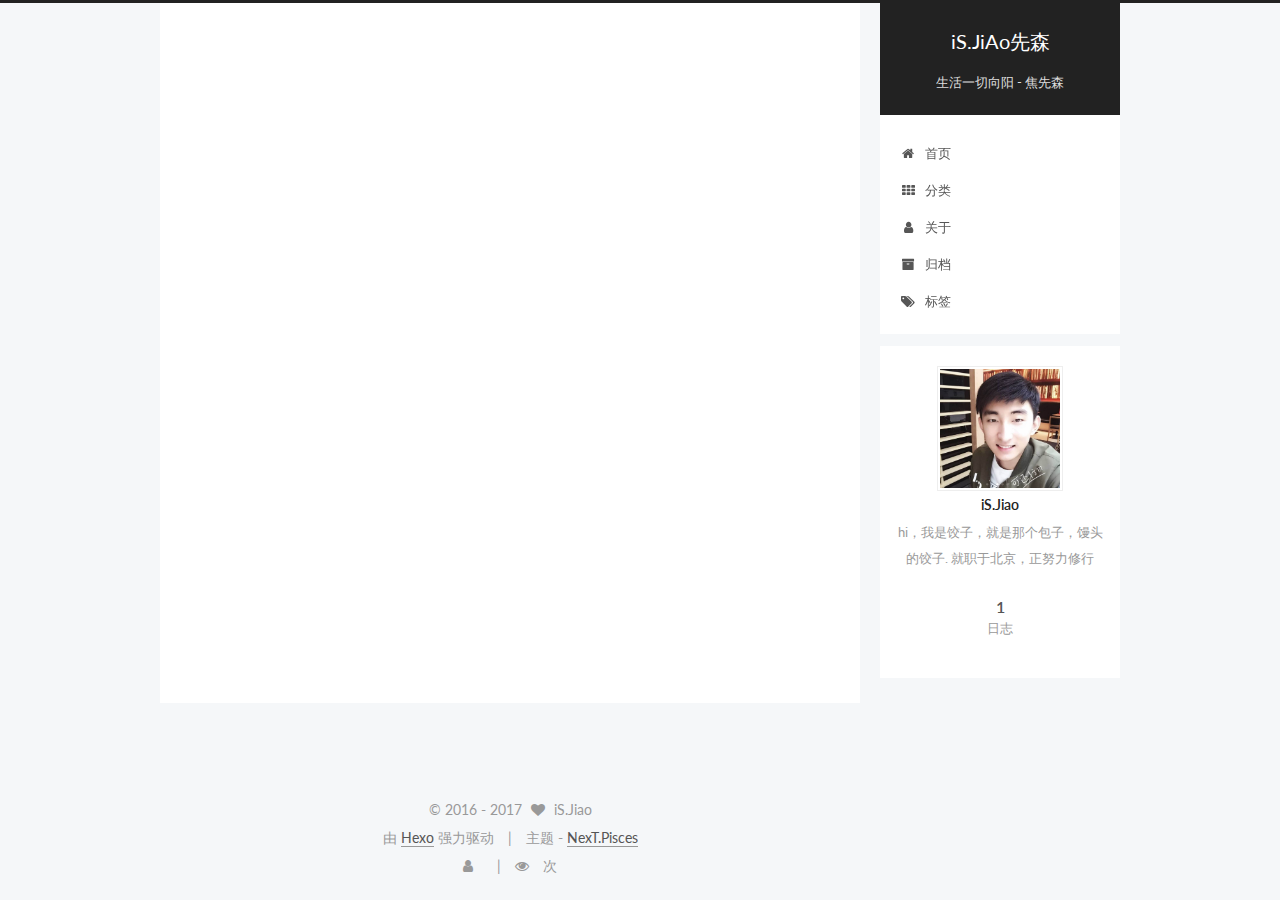
<file: index.html>
<!doctype html>



  


<html class="theme-next pisces use-motion" lang="zh-Hans">
<head>
  <meta charset="UTF-8"/>
<meta http-equiv="X-UA-Compatible" content="IE=edge" />
<meta name="viewport" content="width=device-width, initial-scale=1, maximum-scale=1"/>






<meta http-equiv="Cache-Control" content="no-transform" />
<meta http-equiv="Cache-Control" content="no-siteapp" />















  
  
  <link href="/lib/fancybox/source/jquery.fancybox.css?v=2.1.5" rel="stylesheet" type="text/css" />




  
  
  
  

  
    
    
  

  

  

  

  

  
    
    
    <link href="//fonts.googleapis.com/css?family=Lato:300,300italic,400,400italic,700,700italic&subset=latin,latin-ext" rel="stylesheet" type="text/css">
  






<link href="/lib/font-awesome/css/font-awesome.min.css?v=4.6.2" rel="stylesheet" type="text/css" />

<link href="/css/main.css?v=5.1.1" rel="stylesheet" type="text/css" />


  <meta name="keywords" content="iOS开发,生活" />








  <link rel="shortcut icon" type="image/x-icon" href="/favicon.ico?v=5.1.1" />






<meta name="description" content="hi，我是饺子，就是那个包子，馒头的饺子. 就职于北京，正努力修行">
<meta property="og:type" content="website">
<meta property="og:title" content="iS.JiAo先森">
<meta property="og:url" content="http://yoursite.com/index.html">
<meta property="og:site_name" content="iS.JiAo先森">
<meta property="og:description" content="hi，我是饺子，就是那个包子，馒头的饺子. 就职于北京，正努力修行">
<meta name="twitter:card" content="summary">
<meta name="twitter:title" content="iS.JiAo先森">
<meta name="twitter:description" content="hi，我是饺子，就是那个包子，馒头的饺子. 就职于北京，正努力修行">



<script type="text/javascript" id="hexo.configurations">
  var NexT = window.NexT || {};
  var CONFIG = {
    root: '/',
    scheme: 'Pisces',
    sidebar: {"position":"right","display":"post","offset":12,"offset_float":0,"b2t":false,"scrollpercent":false},
    fancybox: true,
    motion: true,
    duoshuo: {
      userId: '6413253502755161000',
      author: '饺子先森'
    },
    algolia: {
      applicationID: '',
      apiKey: '',
      indexName: '',
      hits: {"per_page":10},
      labels: {"input_placeholder":"Search for Posts","hits_empty":"We didn't find any results for the search: ${query}","hits_stats":"${hits} results found in ${time} ms"}
    }
  };
</script>



  <link rel="canonical" href="http://yoursite.com/"/>





  <title>iS.JiAo先森</title>
</head>

<body itemscope itemtype="http://schema.org/WebPage" lang="zh-Hans">

  














  
  
    
  

  <div class="container sidebar-position-right 
   page-home 
 ">
    <div class="headband"></div>

    <header id="header" class="header" itemscope itemtype="http://schema.org/WPHeader">
      <div class="header-inner"><div class="site-brand-wrapper">
  <div class="site-meta ">
    

    <div class="custom-logo-site-title">
      <a href="/"  class="brand" rel="start">
        <span class="logo-line-before"><i></i></span>
        <span class="site-title">iS.JiAo先森</span>
        <span class="logo-line-after"><i></i></span>
      </a>
    </div>
      
        <p class="site-subtitle">生活一切向阳 - 焦先森</p>
      
  </div>

  <div class="site-nav-toggle">
    <button>
      <span class="btn-bar"></span>
      <span class="btn-bar"></span>
      <span class="btn-bar"></span>
    </button>
  </div>
</div>

<nav class="site-nav">
  

  
    <ul id="menu" class="menu">
      
        
        <li class="menu-item menu-item-home">
          <a href="/" rel="section">
            
              <i class="menu-item-icon fa fa-fw fa-home"></i> <br />
            
            首页
          </a>
        </li>
      
        
        <li class="menu-item menu-item-categories">
          <a href="/categories" rel="section">
            
              <i class="menu-item-icon fa fa-fw fa-th"></i> <br />
            
            分类
          </a>
        </li>
      
        
        <li class="menu-item menu-item-about">
          <a href="/about" rel="section">
            
              <i class="menu-item-icon fa fa-fw fa-user"></i> <br />
            
            关于
          </a>
        </li>
      
        
        <li class="menu-item menu-item-archives">
          <a href="/archives" rel="section">
            
              <i class="menu-item-icon fa fa-fw fa-archive"></i> <br />
            
            归档
          </a>
        </li>
      
        
        <li class="menu-item menu-item-tags">
          <a href="/tags" rel="section">
            
              <i class="menu-item-icon fa fa-fw fa-tags"></i> <br />
            
            标签
          </a>
        </li>
      

      
    </ul>
  

  
</nav>



 </div>
    </header>

    <main id="main" class="main">
      <div class="main-inner">
        <div class="content-wrap">
          <div id="content" class="content">
            
  <section id="posts" class="posts-expand">
    
      

  

  
  
  

  <article class="post post-type-normal " itemscope itemtype="http://schema.org/Article">
    <link itemprop="mainEntityOfPage" href="http://yoursite.com/2017/04/24/不深不浅-爬过的坑/">

    <span hidden itemprop="author" itemscope itemtype="http://schema.org/Person">
      <meta itemprop="name" content="iS.Jiao">
      <meta itemprop="description" content="">
      <meta itemprop="image" content="https://JoseJiao.github.io/images/header_image.jpeg">
    </span>

    <span hidden itemprop="publisher" itemscope itemtype="http://schema.org/Organization">
      <meta itemprop="name" content="iS.JiAo先森">
    </span>

    
      <header class="post-header">

        
        
          <h1 class="post-title" itemprop="name headline">
            
            
              
                
                <a class="post-title-link" href="/2017/04/24/不深不浅-爬过的坑/" itemprop="url">
                  TableHeaderView - 动态高度适配问题
                </a>
              
            
          </h1>
        

        <div class="post-meta">
          <span class="post-time">
            
              <span class="post-meta-item-icon">
                <i class="fa fa-calendar-o"></i>
              </span>
              
                <span class="post-meta-item-text">发表于</span>
              
              <time title="创建于" itemprop="dateCreated datePublished" datetime="2017-04-24T13:43:05+08:00">
                2017-04-24
              </time>
            

            

            
          </span>

          

          
            
          

          
          
             <span id="/2017/04/24/不深不浅-爬过的坑/" class="leancloud_visitors" data-flag-title="TableHeaderView - 动态高度适配问题">
               <span class="post-meta-divider">|</span>
               <span class="post-meta-item-icon">
                 <i class="fa fa-eye"></i>
               </span>
               
                 <span class="post-meta-item-text">阅读次数 </span>
               
                 <span class="leancloud-visitors-count"></span>
             </span>
          

          

          

          

          
&nbsp; | &nbsp;
<span id="/2017/04/24/不深不浅-爬过的坑/"class="leancloud_visitors" data-flag-title="TableHeaderView - 动态高度适配问题">
         &nbsp;阅读次数
        </span>

          
        </div>
      </header>
    

    <div class="post-body" itemprop="articleBody">

      
      

      
        
          <h2 id="小酌iOS开发，在此只是分享一下自己开发过程中遇到一些不深不浅的坑。"><a href="#小酌iOS开发，在此只是分享一下自己开发过程中遇到一些不深不浅的坑。" class="headerlink" title="小酌iOS开发，在此只是分享一下自己开发过程中遇到一些不深不浅的坑。"></a>小酌iOS开发，在此只是分享一下自己开发过程中遇到一些不深不浅的坑。</h2><h3 id="Problem-Description"><a href="#Problem-Description" class="headerlink" title="Problem Description"></a>Problem Description</h3><p>tableHeaderView竟然跟Cell数据列表脱离了！中间出现了一大片空白..或者有缝隙，但是你打开3D渲染工具，你会发现，这并不是因为headerView高度太高，并且你设置高度之后没有任何效果。iOS 10以上并不会出现这种问题，估计是因为系统做了优化；但由于现在很多开发是从iOS 8或者更高逼格的从iOS 9开始开发，只要你的headerView的height需要动态配置，需要根据需求增加或者减小height值，就会遇到我这个问题。<br>
          <!--noindex-->
          <div class="post-button text-center">
            <a class="btn" href="/2017/04/24/不深不浅-爬过的坑/#more" rel="contents">
              阅读全文 &raquo;
            </a>
          </div>
          <!--/noindex-->
        
      
    </div>

    <div>
      
    </div>

    <div>
      
    </div>

    <div>
      
    </div>

    <footer class="post-footer">
      

      

      

      
      
        <div class="post-eof"></div>
      
    </footer>
  </article>


    
  </section>

  


          </div>
          


          

        </div>
        
          
  
  <div class="sidebar-toggle">
    <div class="sidebar-toggle-line-wrap">
      <span class="sidebar-toggle-line sidebar-toggle-line-first"></span>
      <span class="sidebar-toggle-line sidebar-toggle-line-middle"></span>
      <span class="sidebar-toggle-line sidebar-toggle-line-last"></span>
    </div>
  </div>

  <aside id="sidebar" class="sidebar">
    <div class="sidebar-inner">

      

      

      <section class="site-overview sidebar-panel sidebar-panel-active">
        <div class="site-author motion-element" itemprop="author" itemscope itemtype="http://schema.org/Person">
          <img class="site-author-image" itemprop="image"
               src="https://JoseJiao.github.io/images/header_image.jpeg"
               alt="iS.Jiao" />
          <p class="site-author-name" itemprop="name">iS.Jiao</p>
           
              <p class="site-description motion-element" itemprop="description">hi，我是饺子，就是那个包子，馒头的饺子. 就职于北京，正努力修行</p>
          
        </div>
        <nav class="site-state motion-element">

          
            <div class="site-state-item site-state-posts">
              <a href="/archives">
                <span class="site-state-item-count">1</span>
                <span class="site-state-item-name">日志</span>
              </a>
            </div>
          

          

          

        </nav>

        

        <div class="links-of-author motion-element">
          
        </div>

        
        

        
        

        


      </section>

      

      

    </div>
  </aside>


        
      </div>
    </main>

    <footer id="footer" class="footer">
      <div class="footer-inner">
        <div class="copyright" >
<script async src="https://dn-lbstatics.qbox.me/busuanzi/2.3/busuanzi.pure.mini.js">
</script>
  
  &copy;  2016 - 
  <span itemprop="copyrightYear">2017</span>
  <span class="with-love">
    <i class="fa fa-heart"></i>
  </span>
  <span class="author" itemprop="copyrightHolder">iS.Jiao</span>
</div>


<div class="powered-by">
  由 <a class="theme-link" href="https://hexo.io">Hexo</a> 强力驱动
</div>

<div class="theme-info">
  主题 -
  <a class="theme-link" href="https://github.com/iissnan/hexo-theme-next">
    NexT.Pisces
  </a>
</div>


        
<div class="busuanzi-count">
  <script async src="https://dn-lbstatics.qbox.me/busuanzi/2.3/busuanzi.pure.mini.js"></script>

  
    <span class="site-uv">
      <i class="fa fa-user"></i>
      <span class="busuanzi-value" id="busuanzi_value_site_uv"></span>
      
    </span>
  

  
    <span class="site-pv">
      <i class="fa fa-eye"></i>
      <span class="busuanzi-value" id="busuanzi_value_site_pv"></span>
      次
    </span>
  
</div>


        
      </div>
    </footer>

    
      <div class="back-to-top">
        <i class="fa fa-arrow-up"></i>
        
      </div>
    

  </div>

  

<script type="text/javascript">
  if (Object.prototype.toString.call(window.Promise) !== '[object Function]') {
    window.Promise = null;
  }
</script>









  












  
  <script type="text/javascript" src="/lib/jquery/index.js?v=2.1.3"></script>

  
  <script type="text/javascript" src="/lib/fastclick/lib/fastclick.min.js?v=1.0.6"></script>

  
  <script type="text/javascript" src="/lib/jquery_lazyload/jquery.lazyload.js?v=1.9.7"></script>

  
  <script type="text/javascript" src="/lib/velocity/velocity.min.js?v=1.2.1"></script>

  
  <script type="text/javascript" src="/lib/velocity/velocity.ui.min.js?v=1.2.1"></script>

  
  <script type="text/javascript" src="/lib/fancybox/source/jquery.fancybox.pack.js?v=2.1.5"></script>


  


  <script type="text/javascript" src="/js/src/utils.js?v=5.1.1"></script>

  <script type="text/javascript" src="/js/src/motion.js?v=5.1.1"></script>



  
  


  <script type="text/javascript" src="/js/src/affix.js?v=5.1.1"></script>

  <script type="text/javascript" src="/js/src/schemes/pisces.js?v=5.1.1"></script>



  

  


  <script type="text/javascript" src="/js/src/bootstrap.js?v=5.1.1"></script>



  


  




	





  





  





  






  





  

  
  <script src="https://cdn1.lncld.net/static/js/av-core-mini-0.6.1.js"></script>
  <script>AV.initialize("YC6xjC0q32EPRNCFz4kz6qqz-gzGzoHsz", "iv2UJQLA4B28z20OCOnWHmqu");</script>
  <script>
    function showTime(Counter) {
      var query = new AV.Query(Counter);
      var entries = [];
      var $visitors = $(".leancloud_visitors");

      $visitors.each(function () {
        entries.push( $(this).attr("id").trim() );
      });

      query.containedIn('url', entries);
      query.find()
        .done(function (results) {
          var COUNT_CONTAINER_REF = '.leancloud-visitors-count';

          if (results.length === 0) {
            $visitors.find(COUNT_CONTAINER_REF).text(0);
            return;
          }

          for (var i = 0; i < results.length; i++) {
            var item = results[i];
            var url = item.get('url');
            var time = item.get('time');
            var element = document.getElementById(url);

            $(element).find(COUNT_CONTAINER_REF).text(time);
          }
          for(var i = 0; i < entries.length; i++) {
            var url = entries[i];
            var element = document.getElementById(url);
            var countSpan = $(element).find(COUNT_CONTAINER_REF);
            if( countSpan.text() == '') {
              countSpan.text(0);
            }
          }
        })
        .fail(function (object, error) {
          console.log("Error: " + error.code + " " + error.message);
        });
    }

    function addCount(Counter) {
      var $visitors = $(".leancloud_visitors");
      var url = $visitors.attr('id').trim();
      var title = $visitors.attr('data-flag-title').trim();
      var query = new AV.Query(Counter);

      query.equalTo("url", url);
      query.find({
        success: function(results) {
          if (results.length > 0) {
            var counter = results[0];
            counter.fetchWhenSave(true);
            counter.increment("time");
            counter.save(null, {
              success: function(counter) {
                var $element = $(document.getElementById(url));
                $element.find('.leancloud-visitors-count').text(counter.get('time'));
              },
              error: function(counter, error) {
                console.log('Failed to save Visitor num, with error message: ' + error.message);
              }
            });
          } else {
            var newcounter = new Counter();
            /* Set ACL */
            var acl = new AV.ACL();
            acl.setPublicReadAccess(true);
            acl.setPublicWriteAccess(true);
            newcounter.setACL(acl);
            /* End Set ACL */
            newcounter.set("title", title);
            newcounter.set("url", url);
            newcounter.set("time", 1);
            newcounter.save(null, {
              success: function(newcounter) {
                var $element = $(document.getElementById(url));
                $element.find('.leancloud-visitors-count').text(newcounter.get('time'));
              },
              error: function(newcounter, error) {
                console.log('Failed to create');
              }
            });
          }
        },
        error: function(error) {
          console.log('Error:' + error.code + " " + error.message);
        }
      });
    }

    $(function() {
      var Counter = AV.Object.extend("Counter");
      if ($('.leancloud_visitors').length == 1) {
        addCount(Counter);
      } else if ($('.post-title-link').length > 1) {
        showTime(Counter);
      }
    });
  </script>



  

  

  

  

  
  
  <!-- custom analytics part create by xiamo -->
<script src="https://cdn1.lncld.net/static/js/av-core-mini-0.6.1.js"></script>
<script>AV.initialize("YC6xjC0q32EPRNCFz4kz6qqz-gzGzoHsz", "iv2UJQLA4B28z20OCOnWHmqu");</script>
<script>
function showTime(Counter) {
	var query = new AV.Query(Counter);
	$(".leancloud_visitors").each(function() {
		var url = $(this).attr("id").trim();
		query.equalTo("url", url);
		query.find({
			success: function(results) {
				if (results.length == 0) {
					var content = '0 ' + $(document.getElementById(url)).text();
					$(document.getElementById(url)).text(content);
					return;
				}
				for (var i = 0; i < results.length; i++) {
					var object = results[i];
					var content = object.get('time') + ' ' + $(document.getElementById(url)).text();
					$(document.getElementById(url)).text(content);
				}
			},
			error: function(object, error) {
				console.log("Error: " + error.code + " " + error.message);
			}
		});

	});
}

function addCount(Counter) {
	var Counter = AV.Object.extend("Counter");
	url = $(".leancloud_visitors").attr('id').trim();
	title = $(".leancloud_visitors").attr('data-flag-title').trim();
	var query = new AV.Query(Counter);
	query.equalTo("url", url);
	query.find({
		success: function(results) {
			if (results.length > 0) {
				var counter = results[0];
				counter.fetchWhenSave(true);
				counter.increment("time");
				counter.save(null, {
					success: function(counter) {
						var content =  counter.get('time') + ' ' + $(document.getElementById(url)).text();
						$(document.getElementById(url)).text(content);
					},
					error: function(counter, error) {
						console.log('Failed to save Visitor num, with error message: ' + error.message);
					}
				});
			} else {
				var newcounter = new Counter();
				newcounter.set("title", title);
				newcounter.set("url", url);
				newcounter.set("time", 1);
				newcounter.save(null, {
					success: function(newcounter) {
					    console.log("newcounter.get('time')="+newcounter.get('time'));
						var content = newcounter.get('time') + ' ' + $(document.getElementById(url)).text();
						$(document.getElementById(url)).text(content);
					},
					error: function(newcounter, error) {
						console.log('Failed to create');
					}
				});
			}
		},
		error: function(error) {
			console.log('Error:' + error.code + " " + error.message);
		}
	});
}
$(function() {
	var Counter = AV.Object.extend("Counter");
	if ($('.leancloud_visitors').length == 1) {
		addCount(Counter);
	} else if ($('.post-title-link').length > 1) {
		showTime(Counter);
	}
}); 
</script>
  
</body>
</html>
</file>
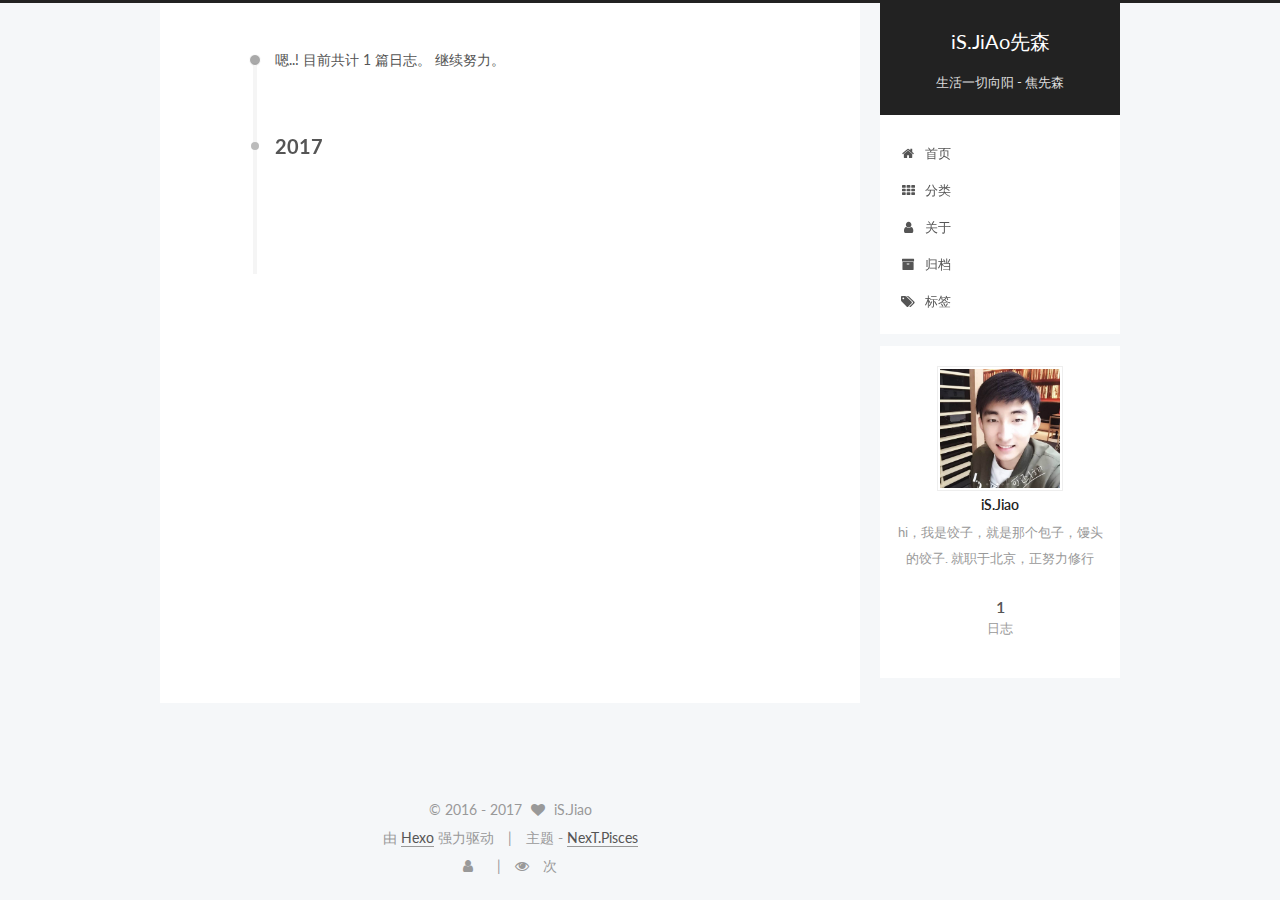
<file: archives/index.html>
<!doctype html>



  


<html class="theme-next pisces use-motion" lang="zh-Hans">
<head>
  <meta charset="UTF-8"/>
<meta http-equiv="X-UA-Compatible" content="IE=edge" />
<meta name="viewport" content="width=device-width, initial-scale=1, maximum-scale=1"/>






<meta http-equiv="Cache-Control" content="no-transform" />
<meta http-equiv="Cache-Control" content="no-siteapp" />















  
  
  <link href="/lib/fancybox/source/jquery.fancybox.css?v=2.1.5" rel="stylesheet" type="text/css" />




  
  
  
  

  
    
    
  

  

  

  

  

  
    
    
    <link href="//fonts.googleapis.com/css?family=Lato:300,300italic,400,400italic,700,700italic&subset=latin,latin-ext" rel="stylesheet" type="text/css">
  






<link href="/lib/font-awesome/css/font-awesome.min.css?v=4.6.2" rel="stylesheet" type="text/css" />

<link href="/css/main.css?v=5.1.1" rel="stylesheet" type="text/css" />


  <meta name="keywords" content="iOS开发,生活" />








  <link rel="shortcut icon" type="image/x-icon" href="/favicon.ico?v=5.1.1" />






<meta name="description" content="hi，我是饺子，就是那个包子，馒头的饺子. 就职于北京，正努力修行">
<meta property="og:type" content="website">
<meta property="og:title" content="iS.JiAo先森">
<meta property="og:url" content="http://yoursite.com/archives/index.html">
<meta property="og:site_name" content="iS.JiAo先森">
<meta property="og:description" content="hi，我是饺子，就是那个包子，馒头的饺子. 就职于北京，正努力修行">
<meta name="twitter:card" content="summary">
<meta name="twitter:title" content="iS.JiAo先森">
<meta name="twitter:description" content="hi，我是饺子，就是那个包子，馒头的饺子. 就职于北京，正努力修行">



<script type="text/javascript" id="hexo.configurations">
  var NexT = window.NexT || {};
  var CONFIG = {
    root: '/',
    scheme: 'Pisces',
    sidebar: {"position":"right","display":"post","offset":12,"offset_float":0,"b2t":false,"scrollpercent":false},
    fancybox: true,
    motion: true,
    duoshuo: {
      userId: '6413253502755161000',
      author: '饺子先森'
    },
    algolia: {
      applicationID: '',
      apiKey: '',
      indexName: '',
      hits: {"per_page":10},
      labels: {"input_placeholder":"Search for Posts","hits_empty":"We didn't find any results for the search: ${query}","hits_stats":"${hits} results found in ${time} ms"}
    }
  };
</script>



  <link rel="canonical" href="http://yoursite.com/archives/"/>





  <title>归档 | iS.JiAo先森</title>
</head>

<body itemscope itemtype="http://schema.org/WebPage" lang="zh-Hans">

  














  
  
    
  

  <div class="container sidebar-position-right  page-archive  ">
    <div class="headband"></div>

    <header id="header" class="header" itemscope itemtype="http://schema.org/WPHeader">
      <div class="header-inner"><div class="site-brand-wrapper">
  <div class="site-meta ">
    

    <div class="custom-logo-site-title">
      <a href="/"  class="brand" rel="start">
        <span class="logo-line-before"><i></i></span>
        <span class="site-title">iS.JiAo先森</span>
        <span class="logo-line-after"><i></i></span>
      </a>
    </div>
      
        <p class="site-subtitle">生活一切向阳 - 焦先森</p>
      
  </div>

  <div class="site-nav-toggle">
    <button>
      <span class="btn-bar"></span>
      <span class="btn-bar"></span>
      <span class="btn-bar"></span>
    </button>
  </div>
</div>

<nav class="site-nav">
  

  
    <ul id="menu" class="menu">
      
        
        <li class="menu-item menu-item-home">
          <a href="/" rel="section">
            
              <i class="menu-item-icon fa fa-fw fa-home"></i> <br />
            
            首页
          </a>
        </li>
      
        
        <li class="menu-item menu-item-categories">
          <a href="/categories" rel="section">
            
              <i class="menu-item-icon fa fa-fw fa-th"></i> <br />
            
            分类
          </a>
        </li>
      
        
        <li class="menu-item menu-item-about">
          <a href="/about" rel="section">
            
              <i class="menu-item-icon fa fa-fw fa-user"></i> <br />
            
            关于
          </a>
        </li>
      
        
        <li class="menu-item menu-item-archives">
          <a href="/archives" rel="section">
            
              <i class="menu-item-icon fa fa-fw fa-archive"></i> <br />
            
            归档
          </a>
        </li>
      
        
        <li class="menu-item menu-item-tags">
          <a href="/tags" rel="section">
            
              <i class="menu-item-icon fa fa-fw fa-tags"></i> <br />
            
            标签
          </a>
        </li>
      

      
    </ul>
  

  
</nav>



 </div>
    </header>

    <main id="main" class="main">
      <div class="main-inner">
        <div class="content-wrap">
          <div id="content" class="content">
            

  <section id="posts" class="posts-collapse">
    <span class="archive-move-on"></span>

    <span class="archive-page-counter">
      
      
      
        
      
      嗯..! 目前共计 1 篇日志。 继续努力。
    </span>

    

      
      
      

      
        
        <div class="collection-title">
          <h2 class="archive-year motion-element" id="archive-year-2017">2017</h2>
        </div>
      
      

      

  <article class="post post-type-normal" itemscope itemtype="http://schema.org/Article">
    <header class="post-header">

      <h1 class="post-title">
        
            <a class="post-title-link" href="/2017/04/24/不深不浅-爬过的坑/" itemprop="url">
              
                <span itemprop="name">TableHeaderView - 动态高度适配问题</span>
              
            </a>
        
      </h1>

      <div class="post-meta">
        <time class="post-time" itemprop="dateCreated"
              datetime="2017-04-24T13:43:05+08:00"
              content="2017-04-24" >
          04-24
        </time>
      </div>

    </header>
  </article>



    

  </section>

  



          </div>
          


          

        </div>
        
          
  
  <div class="sidebar-toggle">
    <div class="sidebar-toggle-line-wrap">
      <span class="sidebar-toggle-line sidebar-toggle-line-first"></span>
      <span class="sidebar-toggle-line sidebar-toggle-line-middle"></span>
      <span class="sidebar-toggle-line sidebar-toggle-line-last"></span>
    </div>
  </div>

  <aside id="sidebar" class="sidebar">
    <div class="sidebar-inner">

      

      

      <section class="site-overview sidebar-panel sidebar-panel-active">
        <div class="site-author motion-element" itemprop="author" itemscope itemtype="http://schema.org/Person">
          <img class="site-author-image" itemprop="image"
               src="https://JoseJiao.github.io/images/header_image.jpeg"
               alt="iS.Jiao" />
          <p class="site-author-name" itemprop="name">iS.Jiao</p>
           
              <p class="site-description motion-element" itemprop="description">hi，我是饺子，就是那个包子，馒头的饺子. 就职于北京，正努力修行</p>
          
        </div>
        <nav class="site-state motion-element">

          
            <div class="site-state-item site-state-posts">
              <a href="/archives">
                <span class="site-state-item-count">1</span>
                <span class="site-state-item-name">日志</span>
              </a>
            </div>
          

          

          

        </nav>

        

        <div class="links-of-author motion-element">
          
        </div>

        
        

        
        

        


      </section>

      

      

    </div>
  </aside>


        
      </div>
    </main>

    <footer id="footer" class="footer">
      <div class="footer-inner">
        <div class="copyright" >
<script async src="https://dn-lbstatics.qbox.me/busuanzi/2.3/busuanzi.pure.mini.js">
</script>
  
  &copy;  2016 - 
  <span itemprop="copyrightYear">2017</span>
  <span class="with-love">
    <i class="fa fa-heart"></i>
  </span>
  <span class="author" itemprop="copyrightHolder">iS.Jiao</span>
</div>


<div class="powered-by">
  由 <a class="theme-link" href="https://hexo.io">Hexo</a> 强力驱动
</div>

<div class="theme-info">
  主题 -
  <a class="theme-link" href="https://github.com/iissnan/hexo-theme-next">
    NexT.Pisces
  </a>
</div>


        
<div class="busuanzi-count">
  <script async src="https://dn-lbstatics.qbox.me/busuanzi/2.3/busuanzi.pure.mini.js"></script>

  
    <span class="site-uv">
      <i class="fa fa-user"></i>
      <span class="busuanzi-value" id="busuanzi_value_site_uv"></span>
      
    </span>
  

  
    <span class="site-pv">
      <i class="fa fa-eye"></i>
      <span class="busuanzi-value" id="busuanzi_value_site_pv"></span>
      次
    </span>
  
</div>


        
      </div>
    </footer>

    
      <div class="back-to-top">
        <i class="fa fa-arrow-up"></i>
        
      </div>
    

  </div>

  

<script type="text/javascript">
  if (Object.prototype.toString.call(window.Promise) !== '[object Function]') {
    window.Promise = null;
  }
</script>









  












  
  <script type="text/javascript" src="/lib/jquery/index.js?v=2.1.3"></script>

  
  <script type="text/javascript" src="/lib/fastclick/lib/fastclick.min.js?v=1.0.6"></script>

  
  <script type="text/javascript" src="/lib/jquery_lazyload/jquery.lazyload.js?v=1.9.7"></script>

  
  <script type="text/javascript" src="/lib/velocity/velocity.min.js?v=1.2.1"></script>

  
  <script type="text/javascript" src="/lib/velocity/velocity.ui.min.js?v=1.2.1"></script>

  
  <script type="text/javascript" src="/lib/fancybox/source/jquery.fancybox.pack.js?v=2.1.5"></script>


  


  <script type="text/javascript" src="/js/src/utils.js?v=5.1.1"></script>

  <script type="text/javascript" src="/js/src/motion.js?v=5.1.1"></script>



  
  


  <script type="text/javascript" src="/js/src/affix.js?v=5.1.1"></script>

  <script type="text/javascript" src="/js/src/schemes/pisces.js?v=5.1.1"></script>



  
  
    <script type="text/javascript" id="motion.page.archive">
      $('.archive-year').velocity('transition.slideLeftIn');
    </script>
  


  


  <script type="text/javascript" src="/js/src/bootstrap.js?v=5.1.1"></script>



  


  




	





  





  





  






  





  

  
  <script src="https://cdn1.lncld.net/static/js/av-core-mini-0.6.1.js"></script>
  <script>AV.initialize("YC6xjC0q32EPRNCFz4kz6qqz-gzGzoHsz", "iv2UJQLA4B28z20OCOnWHmqu");</script>
  <script>
    function showTime(Counter) {
      var query = new AV.Query(Counter);
      var entries = [];
      var $visitors = $(".leancloud_visitors");

      $visitors.each(function () {
        entries.push( $(this).attr("id").trim() );
      });

      query.containedIn('url', entries);
      query.find()
        .done(function (results) {
          var COUNT_CONTAINER_REF = '.leancloud-visitors-count';

          if (results.length === 0) {
            $visitors.find(COUNT_CONTAINER_REF).text(0);
            return;
          }

          for (var i = 0; i < results.length; i++) {
            var item = results[i];
            var url = item.get('url');
            var time = item.get('time');
            var element = document.getElementById(url);

            $(element).find(COUNT_CONTAINER_REF).text(time);
          }
          for(var i = 0; i < entries.length; i++) {
            var url = entries[i];
            var element = document.getElementById(url);
            var countSpan = $(element).find(COUNT_CONTAINER_REF);
            if( countSpan.text() == '') {
              countSpan.text(0);
            }
          }
        })
        .fail(function (object, error) {
          console.log("Error: " + error.code + " " + error.message);
        });
    }

    function addCount(Counter) {
      var $visitors = $(".leancloud_visitors");
      var url = $visitors.attr('id').trim();
      var title = $visitors.attr('data-flag-title').trim();
      var query = new AV.Query(Counter);

      query.equalTo("url", url);
      query.find({
        success: function(results) {
          if (results.length > 0) {
            var counter = results[0];
            counter.fetchWhenSave(true);
            counter.increment("time");
            counter.save(null, {
              success: function(counter) {
                var $element = $(document.getElementById(url));
                $element.find('.leancloud-visitors-count').text(counter.get('time'));
              },
              error: function(counter, error) {
                console.log('Failed to save Visitor num, with error message: ' + error.message);
              }
            });
          } else {
            var newcounter = new Counter();
            /* Set ACL */
            var acl = new AV.ACL();
            acl.setPublicReadAccess(true);
            acl.setPublicWriteAccess(true);
            newcounter.setACL(acl);
            /* End Set ACL */
            newcounter.set("title", title);
            newcounter.set("url", url);
            newcounter.set("time", 1);
            newcounter.save(null, {
              success: function(newcounter) {
                var $element = $(document.getElementById(url));
                $element.find('.leancloud-visitors-count').text(newcounter.get('time'));
              },
              error: function(newcounter, error) {
                console.log('Failed to create');
              }
            });
          }
        },
        error: function(error) {
          console.log('Error:' + error.code + " " + error.message);
        }
      });
    }

    $(function() {
      var Counter = AV.Object.extend("Counter");
      if ($('.leancloud_visitors').length == 1) {
        addCount(Counter);
      } else if ($('.post-title-link').length > 1) {
        showTime(Counter);
      }
    });
  </script>



  

  

  

  

  
  
  <!-- custom analytics part create by xiamo -->
<script src="https://cdn1.lncld.net/static/js/av-core-mini-0.6.1.js"></script>
<script>AV.initialize("YC6xjC0q32EPRNCFz4kz6qqz-gzGzoHsz", "iv2UJQLA4B28z20OCOnWHmqu");</script>
<script>
function showTime(Counter) {
	var query = new AV.Query(Counter);
	$(".leancloud_visitors").each(function() {
		var url = $(this).attr("id").trim();
		query.equalTo("url", url);
		query.find({
			success: function(results) {
				if (results.length == 0) {
					var content = '0 ' + $(document.getElementById(url)).text();
					$(document.getElementById(url)).text(content);
					return;
				}
				for (var i = 0; i < results.length; i++) {
					var object = results[i];
					var content = object.get('time') + ' ' + $(document.getElementById(url)).text();
					$(document.getElementById(url)).text(content);
				}
			},
			error: function(object, error) {
				console.log("Error: " + error.code + " " + error.message);
			}
		});

	});
}

function addCount(Counter) {
	var Counter = AV.Object.extend("Counter");
	url = $(".leancloud_visitors").attr('id').trim();
	title = $(".leancloud_visitors").attr('data-flag-title').trim();
	var query = new AV.Query(Counter);
	query.equalTo("url", url);
	query.find({
		success: function(results) {
			if (results.length > 0) {
				var counter = results[0];
				counter.fetchWhenSave(true);
				counter.increment("time");
				counter.save(null, {
					success: function(counter) {
						var content =  counter.get('time') + ' ' + $(document.getElementById(url)).text();
						$(document.getElementById(url)).text(content);
					},
					error: function(counter, error) {
						console.log('Failed to save Visitor num, with error message: ' + error.message);
					}
				});
			} else {
				var newcounter = new Counter();
				newcounter.set("title", title);
				newcounter.set("url", url);
				newcounter.set("time", 1);
				newcounter.save(null, {
					success: function(newcounter) {
					    console.log("newcounter.get('time')="+newcounter.get('time'));
						var content = newcounter.get('time') + ' ' + $(document.getElementById(url)).text();
						$(document.getElementById(url)).text(content);
					},
					error: function(newcounter, error) {
						console.log('Failed to create');
					}
				});
			}
		},
		error: function(error) {
			console.log('Error:' + error.code + " " + error.message);
		}
	});
}
$(function() {
	var Counter = AV.Object.extend("Counter");
	if ($('.leancloud_visitors').length == 1) {
		addCount(Counter);
	} else if ($('.post-title-link').length > 1) {
		showTime(Counter);
	}
}); 
</script>
  
</body>
</html>
</file>
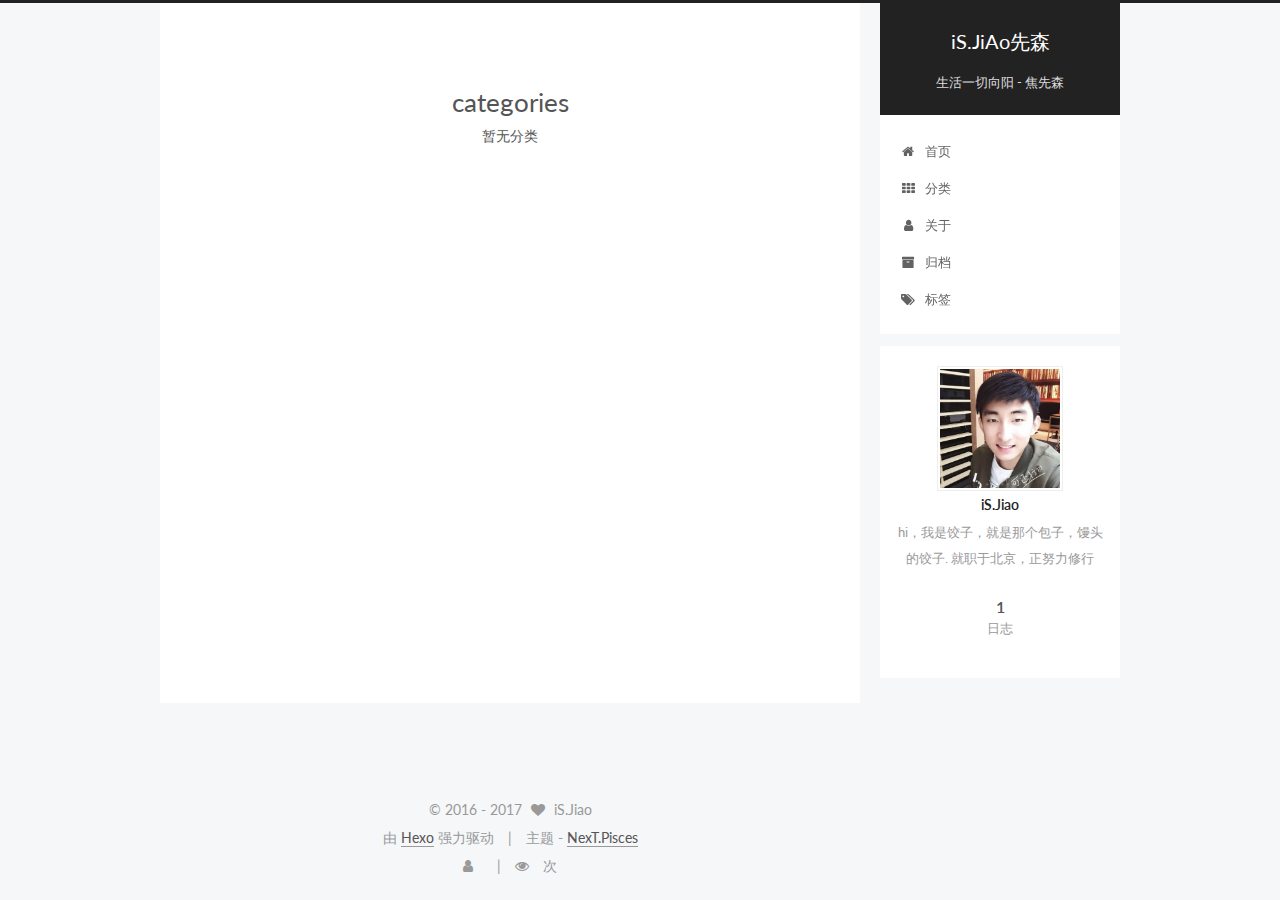
<file: categories/index.html>
<!doctype html>



  


<html class="theme-next pisces use-motion" lang="zh-Hans">
<head>
  <meta charset="UTF-8"/>
<meta http-equiv="X-UA-Compatible" content="IE=edge" />
<meta name="viewport" content="width=device-width, initial-scale=1, maximum-scale=1"/>






<meta http-equiv="Cache-Control" content="no-transform" />
<meta http-equiv="Cache-Control" content="no-siteapp" />















  
  
  <link href="/lib/fancybox/source/jquery.fancybox.css?v=2.1.5" rel="stylesheet" type="text/css" />




  
  
  
  

  
    
    
  

  

  

  

  

  
    
    
    <link href="//fonts.googleapis.com/css?family=Lato:300,300italic,400,400italic,700,700italic&subset=latin,latin-ext" rel="stylesheet" type="text/css">
  






<link href="/lib/font-awesome/css/font-awesome.min.css?v=4.6.2" rel="stylesheet" type="text/css" />

<link href="/css/main.css?v=5.1.1" rel="stylesheet" type="text/css" />


  <meta name="keywords" content="iOS开发,生活" />








  <link rel="shortcut icon" type="image/x-icon" href="/favicon.ico?v=5.1.1" />






<meta name="description" content="hi，我是饺子，就是那个包子，馒头的饺子. 就职于北京，正努力修行">
<meta property="og:type" content="website">
<meta property="og:title" content="categories">
<meta property="og:url" content="http://yoursite.com/categories/index.html">
<meta property="og:site_name" content="iS.JiAo先森">
<meta property="og:description" content="hi，我是饺子，就是那个包子，馒头的饺子. 就职于北京，正努力修行">
<meta property="og:updated_time" content="2017-04-27T01:54:19.000Z">
<meta name="twitter:card" content="summary">
<meta name="twitter:title" content="categories">
<meta name="twitter:description" content="hi，我是饺子，就是那个包子，馒头的饺子. 就职于北京，正努力修行">



<script type="text/javascript" id="hexo.configurations">
  var NexT = window.NexT || {};
  var CONFIG = {
    root: '/',
    scheme: 'Pisces',
    sidebar: {"position":"right","display":"post","offset":12,"offset_float":0,"b2t":false,"scrollpercent":false},
    fancybox: true,
    motion: true,
    duoshuo: {
      userId: '6413253502755161000',
      author: '饺子先森'
    },
    algolia: {
      applicationID: '',
      apiKey: '',
      indexName: '',
      hits: {"per_page":10},
      labels: {"input_placeholder":"Search for Posts","hits_empty":"We didn't find any results for the search: ${query}","hits_stats":"${hits} results found in ${time} ms"}
    }
  };
</script>



  <link rel="canonical" href="http://yoursite.com/categories/"/>





  <title>categories | iS.JiAo先森</title>
</head>

<body itemscope itemtype="http://schema.org/WebPage" lang="zh-Hans">

  














  
  
    
  

  <div class="container sidebar-position-right  ">
    <div class="headband"></div>

    <header id="header" class="header" itemscope itemtype="http://schema.org/WPHeader">
      <div class="header-inner"><div class="site-brand-wrapper">
  <div class="site-meta ">
    

    <div class="custom-logo-site-title">
      <a href="/"  class="brand" rel="start">
        <span class="logo-line-before"><i></i></span>
        <span class="site-title">iS.JiAo先森</span>
        <span class="logo-line-after"><i></i></span>
      </a>
    </div>
      
        <p class="site-subtitle">生活一切向阳 - 焦先森</p>
      
  </div>

  <div class="site-nav-toggle">
    <button>
      <span class="btn-bar"></span>
      <span class="btn-bar"></span>
      <span class="btn-bar"></span>
    </button>
  </div>
</div>

<nav class="site-nav">
  

  
    <ul id="menu" class="menu">
      
        
        <li class="menu-item menu-item-home">
          <a href="/" rel="section">
            
              <i class="menu-item-icon fa fa-fw fa-home"></i> <br />
            
            首页
          </a>
        </li>
      
        
        <li class="menu-item menu-item-categories">
          <a href="/categories" rel="section">
            
              <i class="menu-item-icon fa fa-fw fa-th"></i> <br />
            
            分类
          </a>
        </li>
      
        
        <li class="menu-item menu-item-about">
          <a href="/about" rel="section">
            
              <i class="menu-item-icon fa fa-fw fa-user"></i> <br />
            
            关于
          </a>
        </li>
      
        
        <li class="menu-item menu-item-archives">
          <a href="/archives" rel="section">
            
              <i class="menu-item-icon fa fa-fw fa-archive"></i> <br />
            
            归档
          </a>
        </li>
      
        
        <li class="menu-item menu-item-tags">
          <a href="/tags" rel="section">
            
              <i class="menu-item-icon fa fa-fw fa-tags"></i> <br />
            
            标签
          </a>
        </li>
      

      
    </ul>
  

  
</nav>



 </div>
    </header>

    <main id="main" class="main">
      <div class="main-inner">
        <div class="content-wrap">
          <div id="content" class="content">
            

  <div id="posts" class="posts-expand">
  <header class="post-header">

	<h1 class="post-title" itemprop="name headline">categories</h1>



</header>

    
    
      <div class="category-all-page">
        <div class="category-all-title">
            暂无分类
        </div>
        <div class="category-all">
          
        </div>
      </div>
    
  </div>


          </div>
          


          
  <div class="comments" id="comments">
    
  </div>


        </div>
        
          
  
  <div class="sidebar-toggle">
    <div class="sidebar-toggle-line-wrap">
      <span class="sidebar-toggle-line sidebar-toggle-line-first"></span>
      <span class="sidebar-toggle-line sidebar-toggle-line-middle"></span>
      <span class="sidebar-toggle-line sidebar-toggle-line-last"></span>
    </div>
  </div>

  <aside id="sidebar" class="sidebar">
    <div class="sidebar-inner">

      

      

      <section class="site-overview sidebar-panel sidebar-panel-active">
        <div class="site-author motion-element" itemprop="author" itemscope itemtype="http://schema.org/Person">
          <img class="site-author-image" itemprop="image"
               src="https://JoseJiao.github.io/images/header_image.jpeg"
               alt="iS.Jiao" />
          <p class="site-author-name" itemprop="name">iS.Jiao</p>
           
              <p class="site-description motion-element" itemprop="description">hi，我是饺子，就是那个包子，馒头的饺子. 就职于北京，正努力修行</p>
          
        </div>
        <nav class="site-state motion-element">

          
            <div class="site-state-item site-state-posts">
              <a href="/archives">
                <span class="site-state-item-count">1</span>
                <span class="site-state-item-name">日志</span>
              </a>
            </div>
          

          

          

        </nav>

        

        <div class="links-of-author motion-element">
          
        </div>

        
        

        
        

        


      </section>

      

      

    </div>
  </aside>


        
      </div>
    </main>

    <footer id="footer" class="footer">
      <div class="footer-inner">
        <div class="copyright" >
<script async src="https://dn-lbstatics.qbox.me/busuanzi/2.3/busuanzi.pure.mini.js">
</script>
  
  &copy;  2016 - 
  <span itemprop="copyrightYear">2017</span>
  <span class="with-love">
    <i class="fa fa-heart"></i>
  </span>
  <span class="author" itemprop="copyrightHolder">iS.Jiao</span>
</div>


<div class="powered-by">
  由 <a class="theme-link" href="https://hexo.io">Hexo</a> 强力驱动
</div>

<div class="theme-info">
  主题 -
  <a class="theme-link" href="https://github.com/iissnan/hexo-theme-next">
    NexT.Pisces
  </a>
</div>


        
<div class="busuanzi-count">
  <script async src="https://dn-lbstatics.qbox.me/busuanzi/2.3/busuanzi.pure.mini.js"></script>

  
    <span class="site-uv">
      <i class="fa fa-user"></i>
      <span class="busuanzi-value" id="busuanzi_value_site_uv"></span>
      
    </span>
  

  
    <span class="site-pv">
      <i class="fa fa-eye"></i>
      <span class="busuanzi-value" id="busuanzi_value_site_pv"></span>
      次
    </span>
  
</div>


        
      </div>
    </footer>

    
      <div class="back-to-top">
        <i class="fa fa-arrow-up"></i>
        
      </div>
    

  </div>

  

<script type="text/javascript">
  if (Object.prototype.toString.call(window.Promise) !== '[object Function]') {
    window.Promise = null;
  }
</script>









  












  
  <script type="text/javascript" src="/lib/jquery/index.js?v=2.1.3"></script>

  
  <script type="text/javascript" src="/lib/fastclick/lib/fastclick.min.js?v=1.0.6"></script>

  
  <script type="text/javascript" src="/lib/jquery_lazyload/jquery.lazyload.js?v=1.9.7"></script>

  
  <script type="text/javascript" src="/lib/velocity/velocity.min.js?v=1.2.1"></script>

  
  <script type="text/javascript" src="/lib/velocity/velocity.ui.min.js?v=1.2.1"></script>

  
  <script type="text/javascript" src="/lib/fancybox/source/jquery.fancybox.pack.js?v=2.1.5"></script>


  


  <script type="text/javascript" src="/js/src/utils.js?v=5.1.1"></script>

  <script type="text/javascript" src="/js/src/motion.js?v=5.1.1"></script>



  
  


  <script type="text/javascript" src="/js/src/affix.js?v=5.1.1"></script>

  <script type="text/javascript" src="/js/src/schemes/pisces.js?v=5.1.1"></script>



  

  


  <script type="text/javascript" src="/js/src/bootstrap.js?v=5.1.1"></script>



  


  




	





  





  





  






  





  

  
  <script src="https://cdn1.lncld.net/static/js/av-core-mini-0.6.1.js"></script>
  <script>AV.initialize("YC6xjC0q32EPRNCFz4kz6qqz-gzGzoHsz", "iv2UJQLA4B28z20OCOnWHmqu");</script>
  <script>
    function showTime(Counter) {
      var query = new AV.Query(Counter);
      var entries = [];
      var $visitors = $(".leancloud_visitors");

      $visitors.each(function () {
        entries.push( $(this).attr("id").trim() );
      });

      query.containedIn('url', entries);
      query.find()
        .done(function (results) {
          var COUNT_CONTAINER_REF = '.leancloud-visitors-count';

          if (results.length === 0) {
            $visitors.find(COUNT_CONTAINER_REF).text(0);
            return;
          }

          for (var i = 0; i < results.length; i++) {
            var item = results[i];
            var url = item.get('url');
            var time = item.get('time');
            var element = document.getElementById(url);

            $(element).find(COUNT_CONTAINER_REF).text(time);
          }
          for(var i = 0; i < entries.length; i++) {
            var url = entries[i];
            var element = document.getElementById(url);
            var countSpan = $(element).find(COUNT_CONTAINER_REF);
            if( countSpan.text() == '') {
              countSpan.text(0);
            }
          }
        })
        .fail(function (object, error) {
          console.log("Error: " + error.code + " " + error.message);
        });
    }

    function addCount(Counter) {
      var $visitors = $(".leancloud_visitors");
      var url = $visitors.attr('id').trim();
      var title = $visitors.attr('data-flag-title').trim();
      var query = new AV.Query(Counter);

      query.equalTo("url", url);
      query.find({
        success: function(results) {
          if (results.length > 0) {
            var counter = results[0];
            counter.fetchWhenSave(true);
            counter.increment("time");
            counter.save(null, {
              success: function(counter) {
                var $element = $(document.getElementById(url));
                $element.find('.leancloud-visitors-count').text(counter.get('time'));
              },
              error: function(counter, error) {
                console.log('Failed to save Visitor num, with error message: ' + error.message);
              }
            });
          } else {
            var newcounter = new Counter();
            /* Set ACL */
            var acl = new AV.ACL();
            acl.setPublicReadAccess(true);
            acl.setPublicWriteAccess(true);
            newcounter.setACL(acl);
            /* End Set ACL */
            newcounter.set("title", title);
            newcounter.set("url", url);
            newcounter.set("time", 1);
            newcounter.save(null, {
              success: function(newcounter) {
                var $element = $(document.getElementById(url));
                $element.find('.leancloud-visitors-count').text(newcounter.get('time'));
              },
              error: function(newcounter, error) {
                console.log('Failed to create');
              }
            });
          }
        },
        error: function(error) {
          console.log('Error:' + error.code + " " + error.message);
        }
      });
    }

    $(function() {
      var Counter = AV.Object.extend("Counter");
      if ($('.leancloud_visitors').length == 1) {
        addCount(Counter);
      } else if ($('.post-title-link').length > 1) {
        showTime(Counter);
      }
    });
  </script>



  

  

  

  

  
  
  <!-- custom analytics part create by xiamo -->
<script src="https://cdn1.lncld.net/static/js/av-core-mini-0.6.1.js"></script>
<script>AV.initialize("YC6xjC0q32EPRNCFz4kz6qqz-gzGzoHsz", "iv2UJQLA4B28z20OCOnWHmqu");</script>
<script>
function showTime(Counter) {
	var query = new AV.Query(Counter);
	$(".leancloud_visitors").each(function() {
		var url = $(this).attr("id").trim();
		query.equalTo("url", url);
		query.find({
			success: function(results) {
				if (results.length == 0) {
					var content = '0 ' + $(document.getElementById(url)).text();
					$(document.getElementById(url)).text(content);
					return;
				}
				for (var i = 0; i < results.length; i++) {
					var object = results[i];
					var content = object.get('time') + ' ' + $(document.getElementById(url)).text();
					$(document.getElementById(url)).text(content);
				}
			},
			error: function(object, error) {
				console.log("Error: " + error.code + " " + error.message);
			}
		});

	});
}

function addCount(Counter) {
	var Counter = AV.Object.extend("Counter");
	url = $(".leancloud_visitors").attr('id').trim();
	title = $(".leancloud_visitors").attr('data-flag-title').trim();
	var query = new AV.Query(Counter);
	query.equalTo("url", url);
	query.find({
		success: function(results) {
			if (results.length > 0) {
				var counter = results[0];
				counter.fetchWhenSave(true);
				counter.increment("time");
				counter.save(null, {
					success: function(counter) {
						var content =  counter.get('time') + ' ' + $(document.getElementById(url)).text();
						$(document.getElementById(url)).text(content);
					},
					error: function(counter, error) {
						console.log('Failed to save Visitor num, with error message: ' + error.message);
					}
				});
			} else {
				var newcounter = new Counter();
				newcounter.set("title", title);
				newcounter.set("url", url);
				newcounter.set("time", 1);
				newcounter.save(null, {
					success: function(newcounter) {
					    console.log("newcounter.get('time')="+newcounter.get('time'));
						var content = newcounter.get('time') + ' ' + $(document.getElementById(url)).text();
						$(document.getElementById(url)).text(content);
					},
					error: function(newcounter, error) {
						console.log('Failed to create');
					}
				});
			}
		},
		error: function(error) {
			console.log('Error:' + error.code + " " + error.message);
		}
	});
}
$(function() {
	var Counter = AV.Object.extend("Counter");
	if ($('.leancloud_visitors').length == 1) {
		addCount(Counter);
	} else if ($('.post-title-link').length > 1) {
		showTime(Counter);
	}
}); 
</script>
  
</body>
</html>
</file>
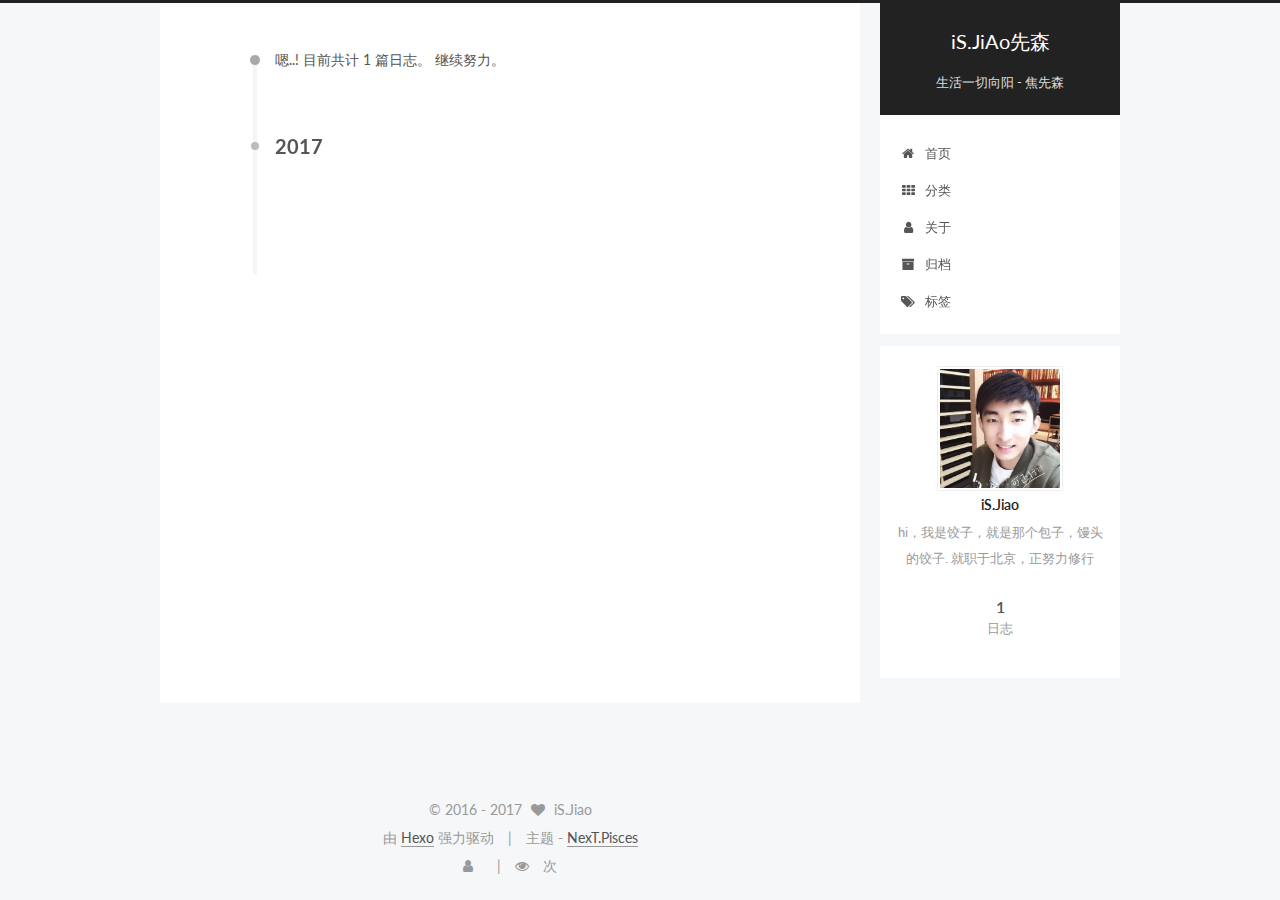
<file: archives/2017/index.html>
<!doctype html>



  


<html class="theme-next pisces use-motion" lang="zh-Hans">
<head>
  <meta charset="UTF-8"/>
<meta http-equiv="X-UA-Compatible" content="IE=edge" />
<meta name="viewport" content="width=device-width, initial-scale=1, maximum-scale=1"/>






<meta http-equiv="Cache-Control" content="no-transform" />
<meta http-equiv="Cache-Control" content="no-siteapp" />















  
  
  <link href="/lib/fancybox/source/jquery.fancybox.css?v=2.1.5" rel="stylesheet" type="text/css" />




  
  
  
  

  
    
    
  

  

  

  

  

  
    
    
    <link href="//fonts.googleapis.com/css?family=Lato:300,300italic,400,400italic,700,700italic&subset=latin,latin-ext" rel="stylesheet" type="text/css">
  






<link href="/lib/font-awesome/css/font-awesome.min.css?v=4.6.2" rel="stylesheet" type="text/css" />

<link href="/css/main.css?v=5.1.1" rel="stylesheet" type="text/css" />


  <meta name="keywords" content="iOS开发,生活" />








  <link rel="shortcut icon" type="image/x-icon" href="/favicon.ico?v=5.1.1" />






<meta name="description" content="hi，我是饺子，就是那个包子，馒头的饺子. 就职于北京，正努力修行">
<meta property="og:type" content="website">
<meta property="og:title" content="iS.JiAo先森">
<meta property="og:url" content="http://yoursite.com/archives/2017/index.html">
<meta property="og:site_name" content="iS.JiAo先森">
<meta property="og:description" content="hi，我是饺子，就是那个包子，馒头的饺子. 就职于北京，正努力修行">
<meta name="twitter:card" content="summary">
<meta name="twitter:title" content="iS.JiAo先森">
<meta name="twitter:description" content="hi，我是饺子，就是那个包子，馒头的饺子. 就职于北京，正努力修行">



<script type="text/javascript" id="hexo.configurations">
  var NexT = window.NexT || {};
  var CONFIG = {
    root: '/',
    scheme: 'Pisces',
    sidebar: {"position":"right","display":"post","offset":12,"offset_float":0,"b2t":false,"scrollpercent":false},
    fancybox: true,
    motion: true,
    duoshuo: {
      userId: '6413253502755161000',
      author: '饺子先森'
    },
    algolia: {
      applicationID: '',
      apiKey: '',
      indexName: '',
      hits: {"per_page":10},
      labels: {"input_placeholder":"Search for Posts","hits_empty":"We didn't find any results for the search: ${query}","hits_stats":"${hits} results found in ${time} ms"}
    }
  };
</script>



  <link rel="canonical" href="http://yoursite.com/archives/2017/"/>





  <title>归档 | iS.JiAo先森</title>
</head>

<body itemscope itemtype="http://schema.org/WebPage" lang="zh-Hans">

  














  
  
    
  

  <div class="container sidebar-position-right  page-archive  ">
    <div class="headband"></div>

    <header id="header" class="header" itemscope itemtype="http://schema.org/WPHeader">
      <div class="header-inner"><div class="site-brand-wrapper">
  <div class="site-meta ">
    

    <div class="custom-logo-site-title">
      <a href="/"  class="brand" rel="start">
        <span class="logo-line-before"><i></i></span>
        <span class="site-title">iS.JiAo先森</span>
        <span class="logo-line-after"><i></i></span>
      </a>
    </div>
      
        <p class="site-subtitle">生活一切向阳 - 焦先森</p>
      
  </div>

  <div class="site-nav-toggle">
    <button>
      <span class="btn-bar"></span>
      <span class="btn-bar"></span>
      <span class="btn-bar"></span>
    </button>
  </div>
</div>

<nav class="site-nav">
  

  
    <ul id="menu" class="menu">
      
        
        <li class="menu-item menu-item-home">
          <a href="/" rel="section">
            
              <i class="menu-item-icon fa fa-fw fa-home"></i> <br />
            
            首页
          </a>
        </li>
      
        
        <li class="menu-item menu-item-categories">
          <a href="/categories" rel="section">
            
              <i class="menu-item-icon fa fa-fw fa-th"></i> <br />
            
            分类
          </a>
        </li>
      
        
        <li class="menu-item menu-item-about">
          <a href="/about" rel="section">
            
              <i class="menu-item-icon fa fa-fw fa-user"></i> <br />
            
            关于
          </a>
        </li>
      
        
        <li class="menu-item menu-item-archives">
          <a href="/archives" rel="section">
            
              <i class="menu-item-icon fa fa-fw fa-archive"></i> <br />
            
            归档
          </a>
        </li>
      
        
        <li class="menu-item menu-item-tags">
          <a href="/tags" rel="section">
            
              <i class="menu-item-icon fa fa-fw fa-tags"></i> <br />
            
            标签
          </a>
        </li>
      

      
    </ul>
  

  
</nav>



 </div>
    </header>

    <main id="main" class="main">
      <div class="main-inner">
        <div class="content-wrap">
          <div id="content" class="content">
            

  <section id="posts" class="posts-collapse">
    <span class="archive-move-on"></span>

    <span class="archive-page-counter">
      
      
      
        
      
      嗯..! 目前共计 1 篇日志。 继续努力。
    </span>

    

      
      
      

      
        
        <div class="collection-title">
          <h2 class="archive-year motion-element" id="archive-year-2017">2017</h2>
        </div>
      
      

      

  <article class="post post-type-normal" itemscope itemtype="http://schema.org/Article">
    <header class="post-header">

      <h1 class="post-title">
        
            <a class="post-title-link" href="/2017/04/24/不深不浅-爬过的坑/" itemprop="url">
              
                <span itemprop="name">TableHeaderView - 动态高度适配问题</span>
              
            </a>
        
      </h1>

      <div class="post-meta">
        <time class="post-time" itemprop="dateCreated"
              datetime="2017-04-24T13:43:05+08:00"
              content="2017-04-24" >
          04-24
        </time>
      </div>

    </header>
  </article>



    

  </section>

  



          </div>
          


          

        </div>
        
          
  
  <div class="sidebar-toggle">
    <div class="sidebar-toggle-line-wrap">
      <span class="sidebar-toggle-line sidebar-toggle-line-first"></span>
      <span class="sidebar-toggle-line sidebar-toggle-line-middle"></span>
      <span class="sidebar-toggle-line sidebar-toggle-line-last"></span>
    </div>
  </div>

  <aside id="sidebar" class="sidebar">
    <div class="sidebar-inner">

      

      

      <section class="site-overview sidebar-panel sidebar-panel-active">
        <div class="site-author motion-element" itemprop="author" itemscope itemtype="http://schema.org/Person">
          <img class="site-author-image" itemprop="image"
               src="https://JoseJiao.github.io/images/header_image.jpeg"
               alt="iS.Jiao" />
          <p class="site-author-name" itemprop="name">iS.Jiao</p>
           
              <p class="site-description motion-element" itemprop="description">hi，我是饺子，就是那个包子，馒头的饺子. 就职于北京，正努力修行</p>
          
        </div>
        <nav class="site-state motion-element">

          
            <div class="site-state-item site-state-posts">
              <a href="/archives">
                <span class="site-state-item-count">1</span>
                <span class="site-state-item-name">日志</span>
              </a>
            </div>
          

          

          

        </nav>

        

        <div class="links-of-author motion-element">
          
        </div>

        
        

        
        

        


      </section>

      

      

    </div>
  </aside>


        
      </div>
    </main>

    <footer id="footer" class="footer">
      <div class="footer-inner">
        <div class="copyright" >
<script async src="https://dn-lbstatics.qbox.me/busuanzi/2.3/busuanzi.pure.mini.js">
</script>
  
  &copy;  2016 - 
  <span itemprop="copyrightYear">2017</span>
  <span class="with-love">
    <i class="fa fa-heart"></i>
  </span>
  <span class="author" itemprop="copyrightHolder">iS.Jiao</span>
</div>


<div class="powered-by">
  由 <a class="theme-link" href="https://hexo.io">Hexo</a> 强力驱动
</div>

<div class="theme-info">
  主题 -
  <a class="theme-link" href="https://github.com/iissnan/hexo-theme-next">
    NexT.Pisces
  </a>
</div>


        
<div class="busuanzi-count">
  <script async src="https://dn-lbstatics.qbox.me/busuanzi/2.3/busuanzi.pure.mini.js"></script>

  
    <span class="site-uv">
      <i class="fa fa-user"></i>
      <span class="busuanzi-value" id="busuanzi_value_site_uv"></span>
      
    </span>
  

  
    <span class="site-pv">
      <i class="fa fa-eye"></i>
      <span class="busuanzi-value" id="busuanzi_value_site_pv"></span>
      次
    </span>
  
</div>


        
      </div>
    </footer>

    
      <div class="back-to-top">
        <i class="fa fa-arrow-up"></i>
        
      </div>
    

  </div>

  

<script type="text/javascript">
  if (Object.prototype.toString.call(window.Promise) !== '[object Function]') {
    window.Promise = null;
  }
</script>









  












  
  <script type="text/javascript" src="/lib/jquery/index.js?v=2.1.3"></script>

  
  <script type="text/javascript" src="/lib/fastclick/lib/fastclick.min.js?v=1.0.6"></script>

  
  <script type="text/javascript" src="/lib/jquery_lazyload/jquery.lazyload.js?v=1.9.7"></script>

  
  <script type="text/javascript" src="/lib/velocity/velocity.min.js?v=1.2.1"></script>

  
  <script type="text/javascript" src="/lib/velocity/velocity.ui.min.js?v=1.2.1"></script>

  
  <script type="text/javascript" src="/lib/fancybox/source/jquery.fancybox.pack.js?v=2.1.5"></script>


  


  <script type="text/javascript" src="/js/src/utils.js?v=5.1.1"></script>

  <script type="text/javascript" src="/js/src/motion.js?v=5.1.1"></script>



  
  


  <script type="text/javascript" src="/js/src/affix.js?v=5.1.1"></script>

  <script type="text/javascript" src="/js/src/schemes/pisces.js?v=5.1.1"></script>



  
  
    <script type="text/javascript" id="motion.page.archive">
      $('.archive-year').velocity('transition.slideLeftIn');
    </script>
  


  


  <script type="text/javascript" src="/js/src/bootstrap.js?v=5.1.1"></script>



  


  




	





  





  





  






  





  

  
  <script src="https://cdn1.lncld.net/static/js/av-core-mini-0.6.1.js"></script>
  <script>AV.initialize("YC6xjC0q32EPRNCFz4kz6qqz-gzGzoHsz", "iv2UJQLA4B28z20OCOnWHmqu");</script>
  <script>
    function showTime(Counter) {
      var query = new AV.Query(Counter);
      var entries = [];
      var $visitors = $(".leancloud_visitors");

      $visitors.each(function () {
        entries.push( $(this).attr("id").trim() );
      });

      query.containedIn('url', entries);
      query.find()
        .done(function (results) {
          var COUNT_CONTAINER_REF = '.leancloud-visitors-count';

          if (results.length === 0) {
            $visitors.find(COUNT_CONTAINER_REF).text(0);
            return;
          }

          for (var i = 0; i < results.length; i++) {
            var item = results[i];
            var url = item.get('url');
            var time = item.get('time');
            var element = document.getElementById(url);

            $(element).find(COUNT_CONTAINER_REF).text(time);
          }
          for(var i = 0; i < entries.length; i++) {
            var url = entries[i];
            var element = document.getElementById(url);
            var countSpan = $(element).find(COUNT_CONTAINER_REF);
            if( countSpan.text() == '') {
              countSpan.text(0);
            }
          }
        })
        .fail(function (object, error) {
          console.log("Error: " + error.code + " " + error.message);
        });
    }

    function addCount(Counter) {
      var $visitors = $(".leancloud_visitors");
      var url = $visitors.attr('id').trim();
      var title = $visitors.attr('data-flag-title').trim();
      var query = new AV.Query(Counter);

      query.equalTo("url", url);
      query.find({
        success: function(results) {
          if (results.length > 0) {
            var counter = results[0];
            counter.fetchWhenSave(true);
            counter.increment("time");
            counter.save(null, {
              success: function(counter) {
                var $element = $(document.getElementById(url));
                $element.find('.leancloud-visitors-count').text(counter.get('time'));
              },
              error: function(counter, error) {
                console.log('Failed to save Visitor num, with error message: ' + error.message);
              }
            });
          } else {
            var newcounter = new Counter();
            /* Set ACL */
            var acl = new AV.ACL();
            acl.setPublicReadAccess(true);
            acl.setPublicWriteAccess(true);
            newcounter.setACL(acl);
            /* End Set ACL */
            newcounter.set("title", title);
            newcounter.set("url", url);
            newcounter.set("time", 1);
            newcounter.save(null, {
              success: function(newcounter) {
                var $element = $(document.getElementById(url));
                $element.find('.leancloud-visitors-count').text(newcounter.get('time'));
              },
              error: function(newcounter, error) {
                console.log('Failed to create');
              }
            });
          }
        },
        error: function(error) {
          console.log('Error:' + error.code + " " + error.message);
        }
      });
    }

    $(function() {
      var Counter = AV.Object.extend("Counter");
      if ($('.leancloud_visitors').length == 1) {
        addCount(Counter);
      } else if ($('.post-title-link').length > 1) {
        showTime(Counter);
      }
    });
  </script>



  

  

  

  

  
  
  <!-- custom analytics part create by xiamo -->
<script src="https://cdn1.lncld.net/static/js/av-core-mini-0.6.1.js"></script>
<script>AV.initialize("YC6xjC0q32EPRNCFz4kz6qqz-gzGzoHsz", "iv2UJQLA4B28z20OCOnWHmqu");</script>
<script>
function showTime(Counter) {
	var query = new AV.Query(Counter);
	$(".leancloud_visitors").each(function() {
		var url = $(this).attr("id").trim();
		query.equalTo("url", url);
		query.find({
			success: function(results) {
				if (results.length == 0) {
					var content = '0 ' + $(document.getElementById(url)).text();
					$(document.getElementById(url)).text(content);
					return;
				}
				for (var i = 0; i < results.length; i++) {
					var object = results[i];
					var content = object.get('time') + ' ' + $(document.getElementById(url)).text();
					$(document.getElementById(url)).text(content);
				}
			},
			error: function(object, error) {
				console.log("Error: " + error.code + " " + error.message);
			}
		});

	});
}

function addCount(Counter) {
	var Counter = AV.Object.extend("Counter");
	url = $(".leancloud_visitors").attr('id').trim();
	title = $(".leancloud_visitors").attr('data-flag-title').trim();
	var query = new AV.Query(Counter);
	query.equalTo("url", url);
	query.find({
		success: function(results) {
			if (results.length > 0) {
				var counter = results[0];
				counter.fetchWhenSave(true);
				counter.increment("time");
				counter.save(null, {
					success: function(counter) {
						var content =  counter.get('time') + ' ' + $(document.getElementById(url)).text();
						$(document.getElementById(url)).text(content);
					},
					error: function(counter, error) {
						console.log('Failed to save Visitor num, with error message: ' + error.message);
					}
				});
			} else {
				var newcounter = new Counter();
				newcounter.set("title", title);
				newcounter.set("url", url);
				newcounter.set("time", 1);
				newcounter.save(null, {
					success: function(newcounter) {
					    console.log("newcounter.get('time')="+newcounter.get('time'));
						var content = newcounter.get('time') + ' ' + $(document.getElementById(url)).text();
						$(document.getElementById(url)).text(content);
					},
					error: function(newcounter, error) {
						console.log('Failed to create');
					}
				});
			}
		},
		error: function(error) {
			console.log('Error:' + error.code + " " + error.message);
		}
	});
}
$(function() {
	var Counter = AV.Object.extend("Counter");
	if ($('.leancloud_visitors').length == 1) {
		addCount(Counter);
	} else if ($('.post-title-link').length > 1) {
		showTime(Counter);
	}
}); 
</script>
  
</body>
</html>
</file>
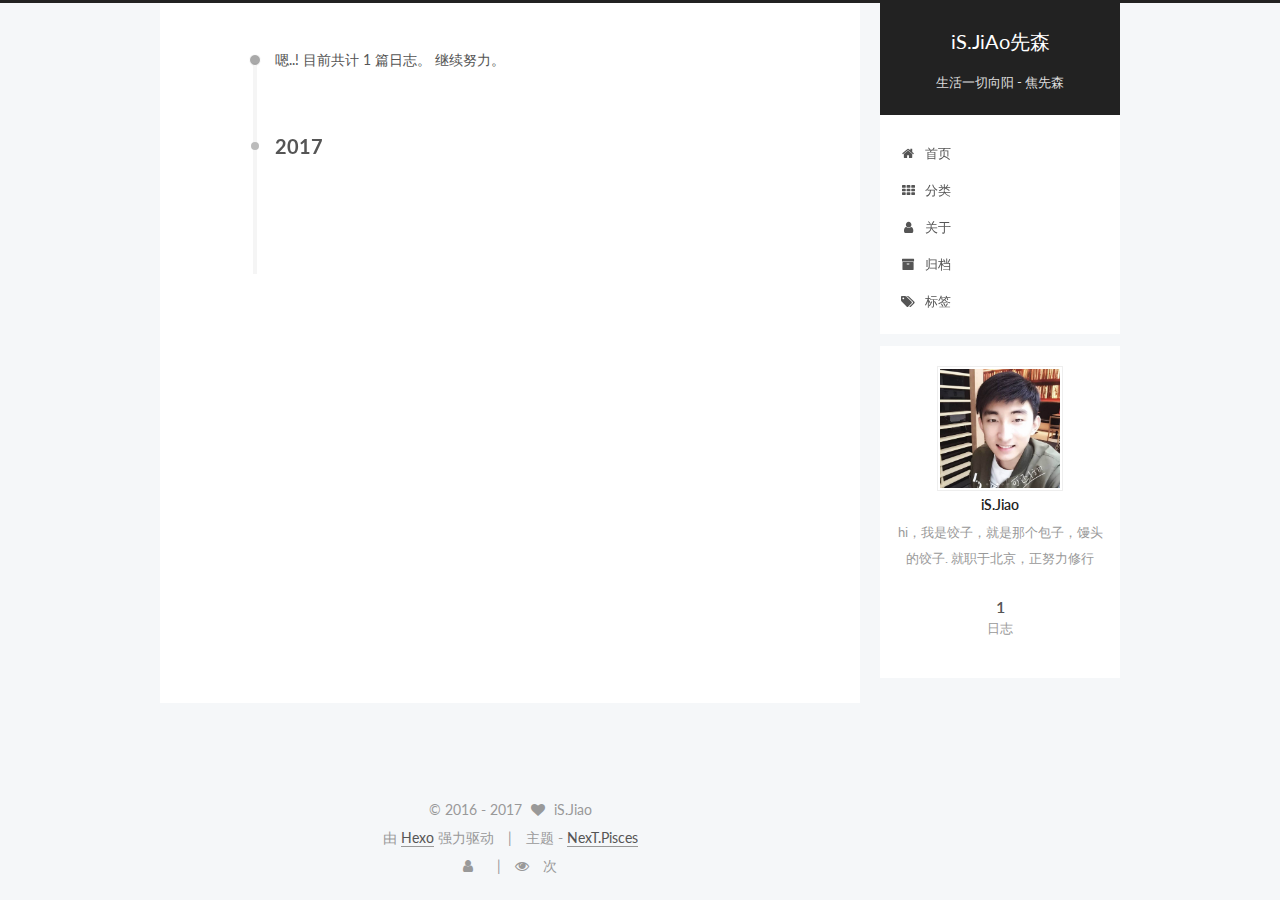
<file: archives/2017/04/index.html>
<!doctype html>



  


<html class="theme-next pisces use-motion" lang="zh-Hans">
<head>
  <meta charset="UTF-8"/>
<meta http-equiv="X-UA-Compatible" content="IE=edge" />
<meta name="viewport" content="width=device-width, initial-scale=1, maximum-scale=1"/>






<meta http-equiv="Cache-Control" content="no-transform" />
<meta http-equiv="Cache-Control" content="no-siteapp" />















  
  
  <link href="/lib/fancybox/source/jquery.fancybox.css?v=2.1.5" rel="stylesheet" type="text/css" />




  
  
  
  

  
    
    
  

  

  

  

  

  
    
    
    <link href="//fonts.googleapis.com/css?family=Lato:300,300italic,400,400italic,700,700italic&subset=latin,latin-ext" rel="stylesheet" type="text/css">
  






<link href="/lib/font-awesome/css/font-awesome.min.css?v=4.6.2" rel="stylesheet" type="text/css" />

<link href="/css/main.css?v=5.1.1" rel="stylesheet" type="text/css" />


  <meta name="keywords" content="iOS开发,生活" />








  <link rel="shortcut icon" type="image/x-icon" href="/favicon.ico?v=5.1.1" />






<meta name="description" content="hi，我是饺子，就是那个包子，馒头的饺子. 就职于北京，正努力修行">
<meta property="og:type" content="website">
<meta property="og:title" content="iS.JiAo先森">
<meta property="og:url" content="http://yoursite.com/archives/2017/04/index.html">
<meta property="og:site_name" content="iS.JiAo先森">
<meta property="og:description" content="hi，我是饺子，就是那个包子，馒头的饺子. 就职于北京，正努力修行">
<meta name="twitter:card" content="summary">
<meta name="twitter:title" content="iS.JiAo先森">
<meta name="twitter:description" content="hi，我是饺子，就是那个包子，馒头的饺子. 就职于北京，正努力修行">



<script type="text/javascript" id="hexo.configurations">
  var NexT = window.NexT || {};
  var CONFIG = {
    root: '/',
    scheme: 'Pisces',
    sidebar: {"position":"right","display":"post","offset":12,"offset_float":0,"b2t":false,"scrollpercent":false},
    fancybox: true,
    motion: true,
    duoshuo: {
      userId: '6413253502755161000',
      author: '饺子先森'
    },
    algolia: {
      applicationID: '',
      apiKey: '',
      indexName: '',
      hits: {"per_page":10},
      labels: {"input_placeholder":"Search for Posts","hits_empty":"We didn't find any results for the search: ${query}","hits_stats":"${hits} results found in ${time} ms"}
    }
  };
</script>



  <link rel="canonical" href="http://yoursite.com/archives/2017/04/"/>





  <title>归档 | iS.JiAo先森</title>
</head>

<body itemscope itemtype="http://schema.org/WebPage" lang="zh-Hans">

  














  
  
    
  

  <div class="container sidebar-position-right  page-archive  ">
    <div class="headband"></div>

    <header id="header" class="header" itemscope itemtype="http://schema.org/WPHeader">
      <div class="header-inner"><div class="site-brand-wrapper">
  <div class="site-meta ">
    

    <div class="custom-logo-site-title">
      <a href="/"  class="brand" rel="start">
        <span class="logo-line-before"><i></i></span>
        <span class="site-title">iS.JiAo先森</span>
        <span class="logo-line-after"><i></i></span>
      </a>
    </div>
      
        <p class="site-subtitle">生活一切向阳 - 焦先森</p>
      
  </div>

  <div class="site-nav-toggle">
    <button>
      <span class="btn-bar"></span>
      <span class="btn-bar"></span>
      <span class="btn-bar"></span>
    </button>
  </div>
</div>

<nav class="site-nav">
  

  
    <ul id="menu" class="menu">
      
        
        <li class="menu-item menu-item-home">
          <a href="/" rel="section">
            
              <i class="menu-item-icon fa fa-fw fa-home"></i> <br />
            
            首页
          </a>
        </li>
      
        
        <li class="menu-item menu-item-categories">
          <a href="/categories" rel="section">
            
              <i class="menu-item-icon fa fa-fw fa-th"></i> <br />
            
            分类
          </a>
        </li>
      
        
        <li class="menu-item menu-item-about">
          <a href="/about" rel="section">
            
              <i class="menu-item-icon fa fa-fw fa-user"></i> <br />
            
            关于
          </a>
        </li>
      
        
        <li class="menu-item menu-item-archives">
          <a href="/archives" rel="section">
            
              <i class="menu-item-icon fa fa-fw fa-archive"></i> <br />
            
            归档
          </a>
        </li>
      
        
        <li class="menu-item menu-item-tags">
          <a href="/tags" rel="section">
            
              <i class="menu-item-icon fa fa-fw fa-tags"></i> <br />
            
            标签
          </a>
        </li>
      

      
    </ul>
  

  
</nav>



 </div>
    </header>

    <main id="main" class="main">
      <div class="main-inner">
        <div class="content-wrap">
          <div id="content" class="content">
            

  <section id="posts" class="posts-collapse">
    <span class="archive-move-on"></span>

    <span class="archive-page-counter">
      
      
      
        
      
      嗯..! 目前共计 1 篇日志。 继续努力。
    </span>

    

      
      
      

      
        
        <div class="collection-title">
          <h2 class="archive-year motion-element" id="archive-year-2017">2017</h2>
        </div>
      
      

      

  <article class="post post-type-normal" itemscope itemtype="http://schema.org/Article">
    <header class="post-header">

      <h1 class="post-title">
        
            <a class="post-title-link" href="/2017/04/24/不深不浅-爬过的坑/" itemprop="url">
              
                <span itemprop="name">TableHeaderView - 动态高度适配问题</span>
              
            </a>
        
      </h1>

      <div class="post-meta">
        <time class="post-time" itemprop="dateCreated"
              datetime="2017-04-24T13:43:05+08:00"
              content="2017-04-24" >
          04-24
        </time>
      </div>

    </header>
  </article>



    

  </section>

  



          </div>
          


          

        </div>
        
          
  
  <div class="sidebar-toggle">
    <div class="sidebar-toggle-line-wrap">
      <span class="sidebar-toggle-line sidebar-toggle-line-first"></span>
      <span class="sidebar-toggle-line sidebar-toggle-line-middle"></span>
      <span class="sidebar-toggle-line sidebar-toggle-line-last"></span>
    </div>
  </div>

  <aside id="sidebar" class="sidebar">
    <div class="sidebar-inner">

      

      

      <section class="site-overview sidebar-panel sidebar-panel-active">
        <div class="site-author motion-element" itemprop="author" itemscope itemtype="http://schema.org/Person">
          <img class="site-author-image" itemprop="image"
               src="https://JoseJiao.github.io/images/header_image.jpeg"
               alt="iS.Jiao" />
          <p class="site-author-name" itemprop="name">iS.Jiao</p>
           
              <p class="site-description motion-element" itemprop="description">hi，我是饺子，就是那个包子，馒头的饺子. 就职于北京，正努力修行</p>
          
        </div>
        <nav class="site-state motion-element">

          
            <div class="site-state-item site-state-posts">
              <a href="/archives">
                <span class="site-state-item-count">1</span>
                <span class="site-state-item-name">日志</span>
              </a>
            </div>
          

          

          

        </nav>

        

        <div class="links-of-author motion-element">
          
        </div>

        
        

        
        

        


      </section>

      

      

    </div>
  </aside>


        
      </div>
    </main>

    <footer id="footer" class="footer">
      <div class="footer-inner">
        <div class="copyright" >
<script async src="https://dn-lbstatics.qbox.me/busuanzi/2.3/busuanzi.pure.mini.js">
</script>
  
  &copy;  2016 - 
  <span itemprop="copyrightYear">2017</span>
  <span class="with-love">
    <i class="fa fa-heart"></i>
  </span>
  <span class="author" itemprop="copyrightHolder">iS.Jiao</span>
</div>


<div class="powered-by">
  由 <a class="theme-link" href="https://hexo.io">Hexo</a> 强力驱动
</div>

<div class="theme-info">
  主题 -
  <a class="theme-link" href="https://github.com/iissnan/hexo-theme-next">
    NexT.Pisces
  </a>
</div>


        
<div class="busuanzi-count">
  <script async src="https://dn-lbstatics.qbox.me/busuanzi/2.3/busuanzi.pure.mini.js"></script>

  
    <span class="site-uv">
      <i class="fa fa-user"></i>
      <span class="busuanzi-value" id="busuanzi_value_site_uv"></span>
      
    </span>
  

  
    <span class="site-pv">
      <i class="fa fa-eye"></i>
      <span class="busuanzi-value" id="busuanzi_value_site_pv"></span>
      次
    </span>
  
</div>


        
      </div>
    </footer>

    
      <div class="back-to-top">
        <i class="fa fa-arrow-up"></i>
        
      </div>
    

  </div>

  

<script type="text/javascript">
  if (Object.prototype.toString.call(window.Promise) !== '[object Function]') {
    window.Promise = null;
  }
</script>









  












  
  <script type="text/javascript" src="/lib/jquery/index.js?v=2.1.3"></script>

  
  <script type="text/javascript" src="/lib/fastclick/lib/fastclick.min.js?v=1.0.6"></script>

  
  <script type="text/javascript" src="/lib/jquery_lazyload/jquery.lazyload.js?v=1.9.7"></script>

  
  <script type="text/javascript" src="/lib/velocity/velocity.min.js?v=1.2.1"></script>

  
  <script type="text/javascript" src="/lib/velocity/velocity.ui.min.js?v=1.2.1"></script>

  
  <script type="text/javascript" src="/lib/fancybox/source/jquery.fancybox.pack.js?v=2.1.5"></script>


  


  <script type="text/javascript" src="/js/src/utils.js?v=5.1.1"></script>

  <script type="text/javascript" src="/js/src/motion.js?v=5.1.1"></script>



  
  


  <script type="text/javascript" src="/js/src/affix.js?v=5.1.1"></script>

  <script type="text/javascript" src="/js/src/schemes/pisces.js?v=5.1.1"></script>



  
  
    <script type="text/javascript" id="motion.page.archive">
      $('.archive-year').velocity('transition.slideLeftIn');
    </script>
  


  


  <script type="text/javascript" src="/js/src/bootstrap.js?v=5.1.1"></script>



  


  




	





  





  





  






  





  

  
  <script src="https://cdn1.lncld.net/static/js/av-core-mini-0.6.1.js"></script>
  <script>AV.initialize("YC6xjC0q32EPRNCFz4kz6qqz-gzGzoHsz", "iv2UJQLA4B28z20OCOnWHmqu");</script>
  <script>
    function showTime(Counter) {
      var query = new AV.Query(Counter);
      var entries = [];
      var $visitors = $(".leancloud_visitors");

      $visitors.each(function () {
        entries.push( $(this).attr("id").trim() );
      });

      query.containedIn('url', entries);
      query.find()
        .done(function (results) {
          var COUNT_CONTAINER_REF = '.leancloud-visitors-count';

          if (results.length === 0) {
            $visitors.find(COUNT_CONTAINER_REF).text(0);
            return;
          }

          for (var i = 0; i < results.length; i++) {
            var item = results[i];
            var url = item.get('url');
            var time = item.get('time');
            var element = document.getElementById(url);

            $(element).find(COUNT_CONTAINER_REF).text(time);
          }
          for(var i = 0; i < entries.length; i++) {
            var url = entries[i];
            var element = document.getElementById(url);
            var countSpan = $(element).find(COUNT_CONTAINER_REF);
            if( countSpan.text() == '') {
              countSpan.text(0);
            }
          }
        })
        .fail(function (object, error) {
          console.log("Error: " + error.code + " " + error.message);
        });
    }

    function addCount(Counter) {
      var $visitors = $(".leancloud_visitors");
      var url = $visitors.attr('id').trim();
      var title = $visitors.attr('data-flag-title').trim();
      var query = new AV.Query(Counter);

      query.equalTo("url", url);
      query.find({
        success: function(results) {
          if (results.length > 0) {
            var counter = results[0];
            counter.fetchWhenSave(true);
            counter.increment("time");
            counter.save(null, {
              success: function(counter) {
                var $element = $(document.getElementById(url));
                $element.find('.leancloud-visitors-count').text(counter.get('time'));
              },
              error: function(counter, error) {
                console.log('Failed to save Visitor num, with error message: ' + error.message);
              }
            });
          } else {
            var newcounter = new Counter();
            /* Set ACL */
            var acl = new AV.ACL();
            acl.setPublicReadAccess(true);
            acl.setPublicWriteAccess(true);
            newcounter.setACL(acl);
            /* End Set ACL */
            newcounter.set("title", title);
            newcounter.set("url", url);
            newcounter.set("time", 1);
            newcounter.save(null, {
              success: function(newcounter) {
                var $element = $(document.getElementById(url));
                $element.find('.leancloud-visitors-count').text(newcounter.get('time'));
              },
              error: function(newcounter, error) {
                console.log('Failed to create');
              }
            });
          }
        },
        error: function(error) {
          console.log('Error:' + error.code + " " + error.message);
        }
      });
    }

    $(function() {
      var Counter = AV.Object.extend("Counter");
      if ($('.leancloud_visitors').length == 1) {
        addCount(Counter);
      } else if ($('.post-title-link').length > 1) {
        showTime(Counter);
      }
    });
  </script>



  

  

  

  

  
  
  <!-- custom analytics part create by xiamo -->
<script src="https://cdn1.lncld.net/static/js/av-core-mini-0.6.1.js"></script>
<script>AV.initialize("YC6xjC0q32EPRNCFz4kz6qqz-gzGzoHsz", "iv2UJQLA4B28z20OCOnWHmqu");</script>
<script>
function showTime(Counter) {
	var query = new AV.Query(Counter);
	$(".leancloud_visitors").each(function() {
		var url = $(this).attr("id").trim();
		query.equalTo("url", url);
		query.find({
			success: function(results) {
				if (results.length == 0) {
					var content = '0 ' + $(document.getElementById(url)).text();
					$(document.getElementById(url)).text(content);
					return;
				}
				for (var i = 0; i < results.length; i++) {
					var object = results[i];
					var content = object.get('time') + ' ' + $(document.getElementById(url)).text();
					$(document.getElementById(url)).text(content);
				}
			},
			error: function(object, error) {
				console.log("Error: " + error.code + " " + error.message);
			}
		});

	});
}

function addCount(Counter) {
	var Counter = AV.Object.extend("Counter");
	url = $(".leancloud_visitors").attr('id').trim();
	title = $(".leancloud_visitors").attr('data-flag-title').trim();
	var query = new AV.Query(Counter);
	query.equalTo("url", url);
	query.find({
		success: function(results) {
			if (results.length > 0) {
				var counter = results[0];
				counter.fetchWhenSave(true);
				counter.increment("time");
				counter.save(null, {
					success: function(counter) {
						var content =  counter.get('time') + ' ' + $(document.getElementById(url)).text();
						$(document.getElementById(url)).text(content);
					},
					error: function(counter, error) {
						console.log('Failed to save Visitor num, with error message: ' + error.message);
					}
				});
			} else {
				var newcounter = new Counter();
				newcounter.set("title", title);
				newcounter.set("url", url);
				newcounter.set("time", 1);
				newcounter.save(null, {
					success: function(newcounter) {
					    console.log("newcounter.get('time')="+newcounter.get('time'));
						var content = newcounter.get('time') + ' ' + $(document.getElementById(url)).text();
						$(document.getElementById(url)).text(content);
					},
					error: function(newcounter, error) {
						console.log('Failed to create');
					}
				});
			}
		},
		error: function(error) {
			console.log('Error:' + error.code + " " + error.message);
		}
	});
}
$(function() {
	var Counter = AV.Object.extend("Counter");
	if ($('.leancloud_visitors').length == 1) {
		addCount(Counter);
	} else if ($('.post-title-link').length > 1) {
		showTime(Counter);
	}
}); 
</script>
  
</body>
</html>
</file>
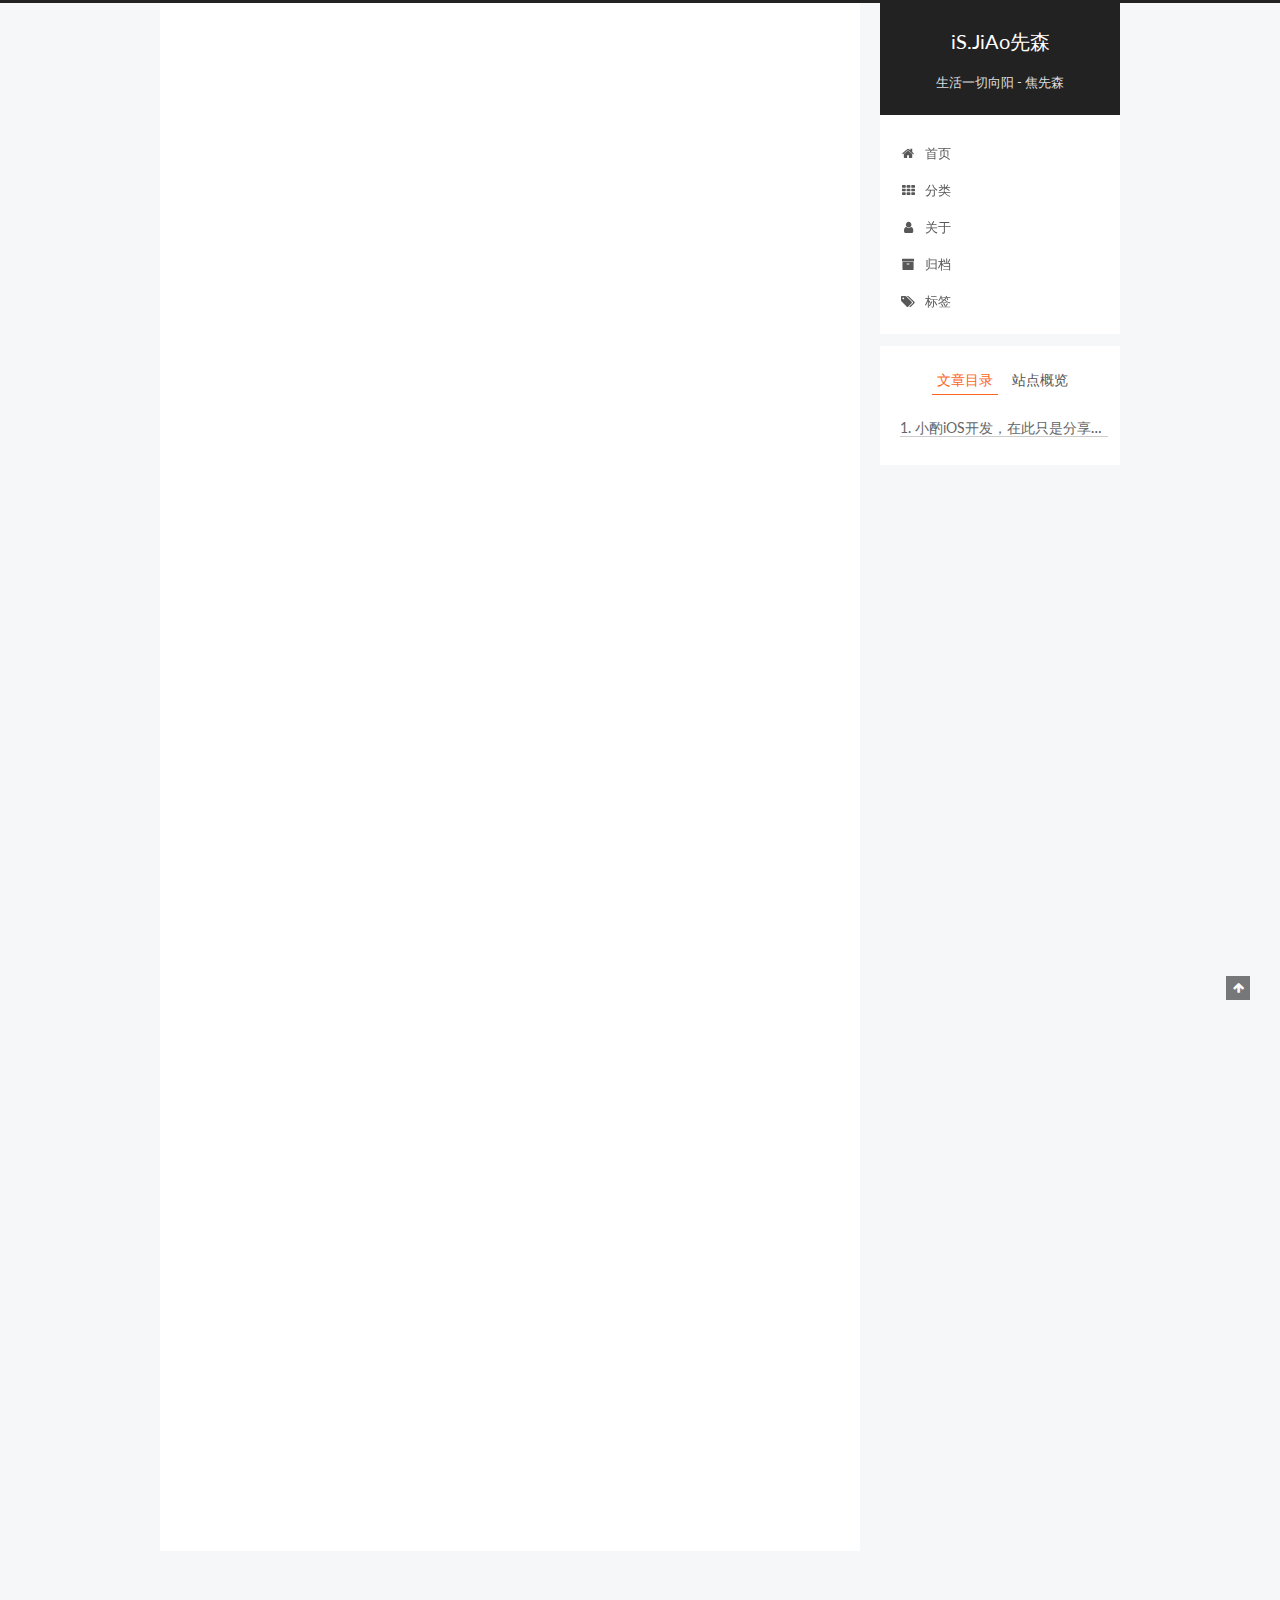
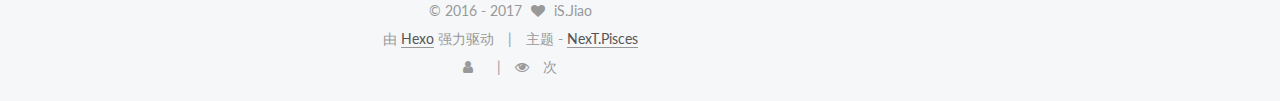
<file: 2017/04/24/不深不浅-爬过的坑/index.html>
<!doctype html>



  


<html class="theme-next pisces use-motion" lang="zh-Hans">
<head>
  <meta charset="UTF-8"/>
<meta http-equiv="X-UA-Compatible" content="IE=edge" />
<meta name="viewport" content="width=device-width, initial-scale=1, maximum-scale=1"/>






<meta http-equiv="Cache-Control" content="no-transform" />
<meta http-equiv="Cache-Control" content="no-siteapp" />















  
  
  <link href="/lib/fancybox/source/jquery.fancybox.css?v=2.1.5" rel="stylesheet" type="text/css" />




  
  
  
  

  
    
    
  

  

  

  

  

  
    
    
    <link href="//fonts.googleapis.com/css?family=Lato:300,300italic,400,400italic,700,700italic&subset=latin,latin-ext" rel="stylesheet" type="text/css">
  






<link href="/lib/font-awesome/css/font-awesome.min.css?v=4.6.2" rel="stylesheet" type="text/css" />

<link href="/css/main.css?v=5.1.1" rel="stylesheet" type="text/css" />


  <meta name="keywords" content="iOS开发,生活" />








  <link rel="shortcut icon" type="image/x-icon" href="/favicon.ico?v=5.1.1" />






<meta name="description" content="小酌iOS开发，在此只是分享一下自己开发过程中遇到一些不深不浅的坑。Problem DescriptiontableHeaderView竟然跟Cell数据列表脱离了！中间出现了一大片空白..或者有缝隙，但是你打开3D渲染工具，你会发现，这并不是因为headerView高度太高，并且你设置高度之后没有任何效果。iOS 10以上并不会出现这种问题，估计是因为系统做了优化；但由于现在很多开发是从iOS">
<meta name="keywords">
<meta property="og:type" content="article">
<meta property="og:title" content="TableHeaderView - 动态高度适配问题">
<meta property="og:url" content="http://yoursite.com/2017/04/24/不深不浅-爬过的坑/index.html">
<meta property="og:site_name" content="iS.JiAo先森">
<meta property="og:description" content="小酌iOS开发，在此只是分享一下自己开发过程中遇到一些不深不浅的坑。Problem DescriptiontableHeaderView竟然跟Cell数据列表脱离了！中间出现了一大片空白..或者有缝隙，但是你打开3D渲染工具，你会发现，这并不是因为headerView高度太高，并且你设置高度之后没有任何效果。iOS 10以上并不会出现这种问题，估计是因为系统做了优化；但由于现在很多开发是从iOS">
<meta property="og:updated_time" content="2017-04-26T10:16:54.000Z">
<meta name="twitter:card" content="summary">
<meta name="twitter:title" content="TableHeaderView - 动态高度适配问题">
<meta name="twitter:description" content="小酌iOS开发，在此只是分享一下自己开发过程中遇到一些不深不浅的坑。Problem DescriptiontableHeaderView竟然跟Cell数据列表脱离了！中间出现了一大片空白..或者有缝隙，但是你打开3D渲染工具，你会发现，这并不是因为headerView高度太高，并且你设置高度之后没有任何效果。iOS 10以上并不会出现这种问题，估计是因为系统做了优化；但由于现在很多开发是从iOS">



<script type="text/javascript" id="hexo.configurations">
  var NexT = window.NexT || {};
  var CONFIG = {
    root: '/',
    scheme: 'Pisces',
    sidebar: {"position":"right","display":"post","offset":12,"offset_float":0,"b2t":false,"scrollpercent":false},
    fancybox: true,
    motion: true,
    duoshuo: {
      userId: '6413253502755161000',
      author: '饺子先森'
    },
    algolia: {
      applicationID: '',
      apiKey: '',
      indexName: '',
      hits: {"per_page":10},
      labels: {"input_placeholder":"Search for Posts","hits_empty":"We didn't find any results for the search: ${query}","hits_stats":"${hits} results found in ${time} ms"}
    }
  };
</script>



  <link rel="canonical" href="http://yoursite.com/2017/04/24/不深不浅-爬过的坑/"/>





  <title>TableHeaderView - 动态高度适配问题 | iS.JiAo先森</title>
</head>

<body itemscope itemtype="http://schema.org/WebPage" lang="zh-Hans">

  














  
  
    
  

  <div class="container sidebar-position-right page-post-detail ">
    <div class="headband"></div>

    <header id="header" class="header" itemscope itemtype="http://schema.org/WPHeader">
      <div class="header-inner"><div class="site-brand-wrapper">
  <div class="site-meta ">
    

    <div class="custom-logo-site-title">
      <a href="/"  class="brand" rel="start">
        <span class="logo-line-before"><i></i></span>
        <span class="site-title">iS.JiAo先森</span>
        <span class="logo-line-after"><i></i></span>
      </a>
    </div>
      
        <p class="site-subtitle">生活一切向阳 - 焦先森</p>
      
  </div>

  <div class="site-nav-toggle">
    <button>
      <span class="btn-bar"></span>
      <span class="btn-bar"></span>
      <span class="btn-bar"></span>
    </button>
  </div>
</div>

<nav class="site-nav">
  

  
    <ul id="menu" class="menu">
      
        
        <li class="menu-item menu-item-home">
          <a href="/" rel="section">
            
              <i class="menu-item-icon fa fa-fw fa-home"></i> <br />
            
            首页
          </a>
        </li>
      
        
        <li class="menu-item menu-item-categories">
          <a href="/categories" rel="section">
            
              <i class="menu-item-icon fa fa-fw fa-th"></i> <br />
            
            分类
          </a>
        </li>
      
        
        <li class="menu-item menu-item-about">
          <a href="/about" rel="section">
            
              <i class="menu-item-icon fa fa-fw fa-user"></i> <br />
            
            关于
          </a>
        </li>
      
        
        <li class="menu-item menu-item-archives">
          <a href="/archives" rel="section">
            
              <i class="menu-item-icon fa fa-fw fa-archive"></i> <br />
            
            归档
          </a>
        </li>
      
        
        <li class="menu-item menu-item-tags">
          <a href="/tags" rel="section">
            
              <i class="menu-item-icon fa fa-fw fa-tags"></i> <br />
            
            标签
          </a>
        </li>
      

      
    </ul>
  

  
</nav>



 </div>
    </header>

    <main id="main" class="main">
      <div class="main-inner">
        <div class="content-wrap">
          <div id="content" class="content">
            

  <div id="posts" class="posts-expand">
    

  

  
  
  

  <article class="post post-type-normal " itemscope itemtype="http://schema.org/Article">
    <link itemprop="mainEntityOfPage" href="http://yoursite.com/2017/04/24/不深不浅-爬过的坑/">

    <span hidden itemprop="author" itemscope itemtype="http://schema.org/Person">
      <meta itemprop="name" content="iS.Jiao">
      <meta itemprop="description" content="">
      <meta itemprop="image" content="https://JoseJiao.github.io/images/header_image.jpeg">
    </span>

    <span hidden itemprop="publisher" itemscope itemtype="http://schema.org/Organization">
      <meta itemprop="name" content="iS.JiAo先森">
    </span>

    
      <header class="post-header">

        
        
          <h1 class="post-title" itemprop="name headline">
            
            
              
                TableHeaderView - 动态高度适配问题
              
            
          </h1>
        

        <div class="post-meta">
          <span class="post-time">
            
              <span class="post-meta-item-icon">
                <i class="fa fa-calendar-o"></i>
              </span>
              
                <span class="post-meta-item-text">发表于</span>
              
              <time title="创建于" itemprop="dateCreated datePublished" datetime="2017-04-24T13:43:05+08:00">
                2017-04-24
              </time>
            

            

            
          </span>

          

          
            
          

          
          
             <span id="/2017/04/24/不深不浅-爬过的坑/" class="leancloud_visitors" data-flag-title="TableHeaderView - 动态高度适配问题">
               <span class="post-meta-divider">|</span>
               <span class="post-meta-item-icon">
                 <i class="fa fa-eye"></i>
               </span>
               
                 <span class="post-meta-item-text">阅读次数 </span>
               
                 <span class="leancloud-visitors-count"></span>
             </span>
          

          
            <span class="post-meta-divider">|</span>
            <span class="page-pv"><i class="fa fa-file-o"></i>
            <span class="busuanzi-value" id="busuanzi_value_page_pv" ></span>次
            </span>
          

          

          

          
&nbsp; | &nbsp;
<span id="/2017/04/24/不深不浅-爬过的坑/"class="leancloud_visitors" data-flag-title="TableHeaderView - 动态高度适配问题">
         &nbsp;阅读次数
        </span>

          
        </div>
      </header>
    

    <div class="post-body" itemprop="articleBody">

      
      

      
        <h2 id="小酌iOS开发，在此只是分享一下自己开发过程中遇到一些不深不浅的坑。"><a href="#小酌iOS开发，在此只是分享一下自己开发过程中遇到一些不深不浅的坑。" class="headerlink" title="小酌iOS开发，在此只是分享一下自己开发过程中遇到一些不深不浅的坑。"></a>小酌iOS开发，在此只是分享一下自己开发过程中遇到一些不深不浅的坑。</h2><h3 id="Problem-Description"><a href="#Problem-Description" class="headerlink" title="Problem Description"></a>Problem Description</h3><p>tableHeaderView竟然跟Cell数据列表脱离了！中间出现了一大片空白..或者有缝隙，但是你打开3D渲染工具，你会发现，这并不是因为headerView高度太高，并且你设置高度之后没有任何效果。iOS 10以上并不会出现这种问题，估计是因为系统做了优化；但由于现在很多开发是从iOS 8或者更高逼格的从iOS 9开始开发，只要你的headerView的height需要动态配置，需要根据需求增加或者减小height值，就会遇到我这个问题。<br><a id="more"></a></p>
<h3 id="如果你的开发需求需要满足以下条件："><a href="#如果你的开发需求需要满足以下条件：" class="headerlink" title="如果你的开发需求需要满足以下条件："></a>如果你的开发需求需要满足以下条件：</h3><figure class="highlight bash"><table><tr><td class="gutter"><pre><div class="line">1</div><div class="line">2</div><div class="line">3</div></pre></td><td class="code"><pre><div class="line">* 纯代码，动态配置HeaderView;</div><div class="line">* HeaderView高度会根据数据显示，并调整适当的height;</div><div class="line">* 需要适配iOS8、iOS9（当然这个问题在iOS10以上系统以做优化，不需要担心）;</div></pre></td></tr></table></figure>
<h3 id="这里原本是有问题贴图的-（-）"><a href="#这里原本是有问题贴图的-（-）" class="headerlink" title="这里原本是有问题贴图的 （=_=..）"></a>这里原本是有问题贴图的 （=_=..）</h3><p>Anyway,it doesn’t matter;</p>
<h3 id="Solve-The-Problem"><a href="#Solve-The-Problem" class="headerlink" title="Solve The Problem"></a>Solve The Problem</h3><figure class="highlight bash"><table><tr><td class="gutter"><pre><div class="line">1</div><div class="line">2</div><div class="line">3</div><div class="line">4</div><div class="line">5</div><div class="line">6</div><div class="line">7</div><div class="line">8</div></pre></td><td class="code"><pre><div class="line">specialView.top = platformView.bottom + 8;</div><div class="line"><span class="keyword">if</span> (specialView.hidden) &#123;	//headerView里面的内容都在totalHeaderView里面</div><div class="line">	self.totalHeaderView.height = platformView.bottom +8;</div><div class="line">&#125;<span class="keyword">else</span>&#123;</div><div class="line">	self.totalHeaderView.height = specialView.bottom+8;</div><div class="line">&#125;	//动态的去调整你headerView里面的视图</div><div class="line">	self.hTableView.tableHeaderView = self.totalHeaderView;// *核心代码位置 只需要重新赋值 -- 就是这么简单 </div><div class="line">[_hTableView reloadData];</div></pre></td></tr></table></figure>
<h3 id="That’s-all"><a href="#That’s-all" class="headerlink" title="That’s all"></a>That’s all</h3><p>欢迎交流 - <a href="https://josejiao.github.io/" target="_blank" rel="external">饺子先森</a></p>

      
    </div>

    <div>
      
        
<div id="wechat_subscriber" style="display: block; padding: 10px 0; margin: 20px auto; width: 100%; text-align: center">
    <img id="wechat_subscriber_qcode" src="https://JoseJiao.github.io/images/Wechat.jpeg" alt="iS.Jiao wechat" style="width: 200px; max-width: 100%;"/>
    <div>期待能与你进一步沟通...</div>
</div>


      
    </div>

    <div>
      
        

      
    </div>

    <div>
      
        

      
    </div>

    <footer class="post-footer">
      

      
        
      

      

      
      
    </footer>
  </article>



    <div class="post-spread">
      
    </div>
  </div>


          </div>
          


          
  <div class="comments" id="comments">
    
  </div>


        </div>
        
          
  
  <div class="sidebar-toggle">
    <div class="sidebar-toggle-line-wrap">
      <span class="sidebar-toggle-line sidebar-toggle-line-first"></span>
      <span class="sidebar-toggle-line sidebar-toggle-line-middle"></span>
      <span class="sidebar-toggle-line sidebar-toggle-line-last"></span>
    </div>
  </div>

  <aside id="sidebar" class="sidebar">
    <div class="sidebar-inner">

      

      
        <ul class="sidebar-nav motion-element">
          <li class="sidebar-nav-toc sidebar-nav-active" data-target="post-toc-wrap" >
            文章目录
          </li>
          <li class="sidebar-nav-overview" data-target="site-overview">
            站点概览
          </li>
        </ul>
      

      <section class="site-overview sidebar-panel">
        <div class="site-author motion-element" itemprop="author" itemscope itemtype="http://schema.org/Person">
          <img class="site-author-image" itemprop="image"
               src="https://JoseJiao.github.io/images/header_image.jpeg"
               alt="iS.Jiao" />
          <p class="site-author-name" itemprop="name">iS.Jiao</p>
           
              <p class="site-description motion-element" itemprop="description">hi，我是饺子，就是那个包子，馒头的饺子. 就职于北京，正努力修行</p>
          
        </div>
        <nav class="site-state motion-element">

          
            <div class="site-state-item site-state-posts">
              <a href="/archives">
                <span class="site-state-item-count">1</span>
                <span class="site-state-item-name">日志</span>
              </a>
            </div>
          

          

          

        </nav>

        

        <div class="links-of-author motion-element">
          
        </div>

        
        

        
        

        


      </section>

      
      <!--noindex-->
        <section class="post-toc-wrap motion-element sidebar-panel sidebar-panel-active">
          <div class="post-toc">

            
              
            

            
              <div class="post-toc-content"><ol class="nav"><li class="nav-item nav-level-2"><a class="nav-link" href="#小酌iOS开发，在此只是分享一下自己开发过程中遇到一些不深不浅的坑。"><span class="nav-number">1.</span> <span class="nav-text">小酌iOS开发，在此只是分享一下自己开发过程中遇到一些不深不浅的坑。</span></a><ol class="nav-child"><li class="nav-item nav-level-3"><a class="nav-link" href="#Problem-Description"><span class="nav-number">1.1.</span> <span class="nav-text">Problem Description</span></a></li><li class="nav-item nav-level-3"><a class="nav-link" href="#如果你的开发需求需要满足以下条件："><span class="nav-number">1.2.</span> <span class="nav-text">如果你的开发需求需要满足以下条件：</span></a></li><li class="nav-item nav-level-3"><a class="nav-link" href="#这里原本是有问题贴图的-（-）"><span class="nav-number">1.3.</span> <span class="nav-text">这里原本是有问题贴图的 （=_=..）</span></a></li><li class="nav-item nav-level-3"><a class="nav-link" href="#Solve-The-Problem"><span class="nav-number">1.4.</span> <span class="nav-text">Solve The Problem</span></a></li><li class="nav-item nav-level-3"><a class="nav-link" href="#That’s-all"><span class="nav-number">1.5.</span> <span class="nav-text">That’s all</span></a></li></ol></li></ol></div>
            

          </div>
        </section>
      <!--/noindex-->
      

      

    </div>
  </aside>


        
      </div>
    </main>

    <footer id="footer" class="footer">
      <div class="footer-inner">
        <div class="copyright" >
<script async src="https://dn-lbstatics.qbox.me/busuanzi/2.3/busuanzi.pure.mini.js">
</script>
  
  &copy;  2016 - 
  <span itemprop="copyrightYear">2017</span>
  <span class="with-love">
    <i class="fa fa-heart"></i>
  </span>
  <span class="author" itemprop="copyrightHolder">iS.Jiao</span>
</div>


<div class="powered-by">
  由 <a class="theme-link" href="https://hexo.io">Hexo</a> 强力驱动
</div>

<div class="theme-info">
  主题 -
  <a class="theme-link" href="https://github.com/iissnan/hexo-theme-next">
    NexT.Pisces
  </a>
</div>


        
<div class="busuanzi-count">
  <script async src="https://dn-lbstatics.qbox.me/busuanzi/2.3/busuanzi.pure.mini.js"></script>

  
    <span class="site-uv">
      <i class="fa fa-user"></i>
      <span class="busuanzi-value" id="busuanzi_value_site_uv"></span>
      
    </span>
  

  
    <span class="site-pv">
      <i class="fa fa-eye"></i>
      <span class="busuanzi-value" id="busuanzi_value_site_pv"></span>
      次
    </span>
  
</div>


        
      </div>
    </footer>

    
      <div class="back-to-top">
        <i class="fa fa-arrow-up"></i>
        
      </div>
    

  </div>

  

<script type="text/javascript">
  if (Object.prototype.toString.call(window.Promise) !== '[object Function]') {
    window.Promise = null;
  }
</script>









  












  
  <script type="text/javascript" src="/lib/jquery/index.js?v=2.1.3"></script>

  
  <script type="text/javascript" src="/lib/fastclick/lib/fastclick.min.js?v=1.0.6"></script>

  
  <script type="text/javascript" src="/lib/jquery_lazyload/jquery.lazyload.js?v=1.9.7"></script>

  
  <script type="text/javascript" src="/lib/velocity/velocity.min.js?v=1.2.1"></script>

  
  <script type="text/javascript" src="/lib/velocity/velocity.ui.min.js?v=1.2.1"></script>

  
  <script type="text/javascript" src="/lib/fancybox/source/jquery.fancybox.pack.js?v=2.1.5"></script>


  


  <script type="text/javascript" src="/js/src/utils.js?v=5.1.1"></script>

  <script type="text/javascript" src="/js/src/motion.js?v=5.1.1"></script>



  
  


  <script type="text/javascript" src="/js/src/affix.js?v=5.1.1"></script>

  <script type="text/javascript" src="/js/src/schemes/pisces.js?v=5.1.1"></script>



  
  <script type="text/javascript" src="/js/src/scrollspy.js?v=5.1.1"></script>
<script type="text/javascript" src="/js/src/post-details.js?v=5.1.1"></script>



  


  <script type="text/javascript" src="/js/src/bootstrap.js?v=5.1.1"></script>



  


  




	





  





  





  






  





  

  
  <script src="https://cdn1.lncld.net/static/js/av-core-mini-0.6.1.js"></script>
  <script>AV.initialize("YC6xjC0q32EPRNCFz4kz6qqz-gzGzoHsz", "iv2UJQLA4B28z20OCOnWHmqu");</script>
  <script>
    function showTime(Counter) {
      var query = new AV.Query(Counter);
      var entries = [];
      var $visitors = $(".leancloud_visitors");

      $visitors.each(function () {
        entries.push( $(this).attr("id").trim() );
      });

      query.containedIn('url', entries);
      query.find()
        .done(function (results) {
          var COUNT_CONTAINER_REF = '.leancloud-visitors-count';

          if (results.length === 0) {
            $visitors.find(COUNT_CONTAINER_REF).text(0);
            return;
          }

          for (var i = 0; i < results.length; i++) {
            var item = results[i];
            var url = item.get('url');
            var time = item.get('time');
            var element = document.getElementById(url);

            $(element).find(COUNT_CONTAINER_REF).text(time);
          }
          for(var i = 0; i < entries.length; i++) {
            var url = entries[i];
            var element = document.getElementById(url);
            var countSpan = $(element).find(COUNT_CONTAINER_REF);
            if( countSpan.text() == '') {
              countSpan.text(0);
            }
          }
        })
        .fail(function (object, error) {
          console.log("Error: " + error.code + " " + error.message);
        });
    }

    function addCount(Counter) {
      var $visitors = $(".leancloud_visitors");
      var url = $visitors.attr('id').trim();
      var title = $visitors.attr('data-flag-title').trim();
      var query = new AV.Query(Counter);

      query.equalTo("url", url);
      query.find({
        success: function(results) {
          if (results.length > 0) {
            var counter = results[0];
            counter.fetchWhenSave(true);
            counter.increment("time");
            counter.save(null, {
              success: function(counter) {
                var $element = $(document.getElementById(url));
                $element.find('.leancloud-visitors-count').text(counter.get('time'));
              },
              error: function(counter, error) {
                console.log('Failed to save Visitor num, with error message: ' + error.message);
              }
            });
          } else {
            var newcounter = new Counter();
            /* Set ACL */
            var acl = new AV.ACL();
            acl.setPublicReadAccess(true);
            acl.setPublicWriteAccess(true);
            newcounter.setACL(acl);
            /* End Set ACL */
            newcounter.set("title", title);
            newcounter.set("url", url);
            newcounter.set("time", 1);
            newcounter.save(null, {
              success: function(newcounter) {
                var $element = $(document.getElementById(url));
                $element.find('.leancloud-visitors-count').text(newcounter.get('time'));
              },
              error: function(newcounter, error) {
                console.log('Failed to create');
              }
            });
          }
        },
        error: function(error) {
          console.log('Error:' + error.code + " " + error.message);
        }
      });
    }

    $(function() {
      var Counter = AV.Object.extend("Counter");
      if ($('.leancloud_visitors').length == 1) {
        addCount(Counter);
      } else if ($('.post-title-link').length > 1) {
        showTime(Counter);
      }
    });
  </script>



  

  

  

  

  
  
  <!-- custom analytics part create by xiamo -->
<script src="https://cdn1.lncld.net/static/js/av-core-mini-0.6.1.js"></script>
<script>AV.initialize("YC6xjC0q32EPRNCFz4kz6qqz-gzGzoHsz", "iv2UJQLA4B28z20OCOnWHmqu");</script>
<script>
function showTime(Counter) {
	var query = new AV.Query(Counter);
	$(".leancloud_visitors").each(function() {
		var url = $(this).attr("id").trim();
		query.equalTo("url", url);
		query.find({
			success: function(results) {
				if (results.length == 0) {
					var content = '0 ' + $(document.getElementById(url)).text();
					$(document.getElementById(url)).text(content);
					return;
				}
				for (var i = 0; i < results.length; i++) {
					var object = results[i];
					var content = object.get('time') + ' ' + $(document.getElementById(url)).text();
					$(document.getElementById(url)).text(content);
				}
			},
			error: function(object, error) {
				console.log("Error: " + error.code + " " + error.message);
			}
		});

	});
}

function addCount(Counter) {
	var Counter = AV.Object.extend("Counter");
	url = $(".leancloud_visitors").attr('id').trim();
	title = $(".leancloud_visitors").attr('data-flag-title').trim();
	var query = new AV.Query(Counter);
	query.equalTo("url", url);
	query.find({
		success: function(results) {
			if (results.length > 0) {
				var counter = results[0];
				counter.fetchWhenSave(true);
				counter.increment("time");
				counter.save(null, {
					success: function(counter) {
						var content =  counter.get('time') + ' ' + $(document.getElementById(url)).text();
						$(document.getElementById(url)).text(content);
					},
					error: function(counter, error) {
						console.log('Failed to save Visitor num, with error message: ' + error.message);
					}
				});
			} else {
				var newcounter = new Counter();
				newcounter.set("title", title);
				newcounter.set("url", url);
				newcounter.set("time", 1);
				newcounter.save(null, {
					success: function(newcounter) {
					    console.log("newcounter.get('time')="+newcounter.get('time'));
						var content = newcounter.get('time') + ' ' + $(document.getElementById(url)).text();
						$(document.getElementById(url)).text(content);
					},
					error: function(newcounter, error) {
						console.log('Failed to create');
					}
				});
			}
		},
		error: function(error) {
			console.log('Error:' + error.code + " " + error.message);
		}
	});
}
$(function() {
	var Counter = AV.Object.extend("Counter");
	if ($('.leancloud_visitors').length == 1) {
		addCount(Counter);
	} else if ($('.post-title-link').length > 1) {
		showTime(Counter);
	}
}); 
</script>
  
</body>
</html>
</file>
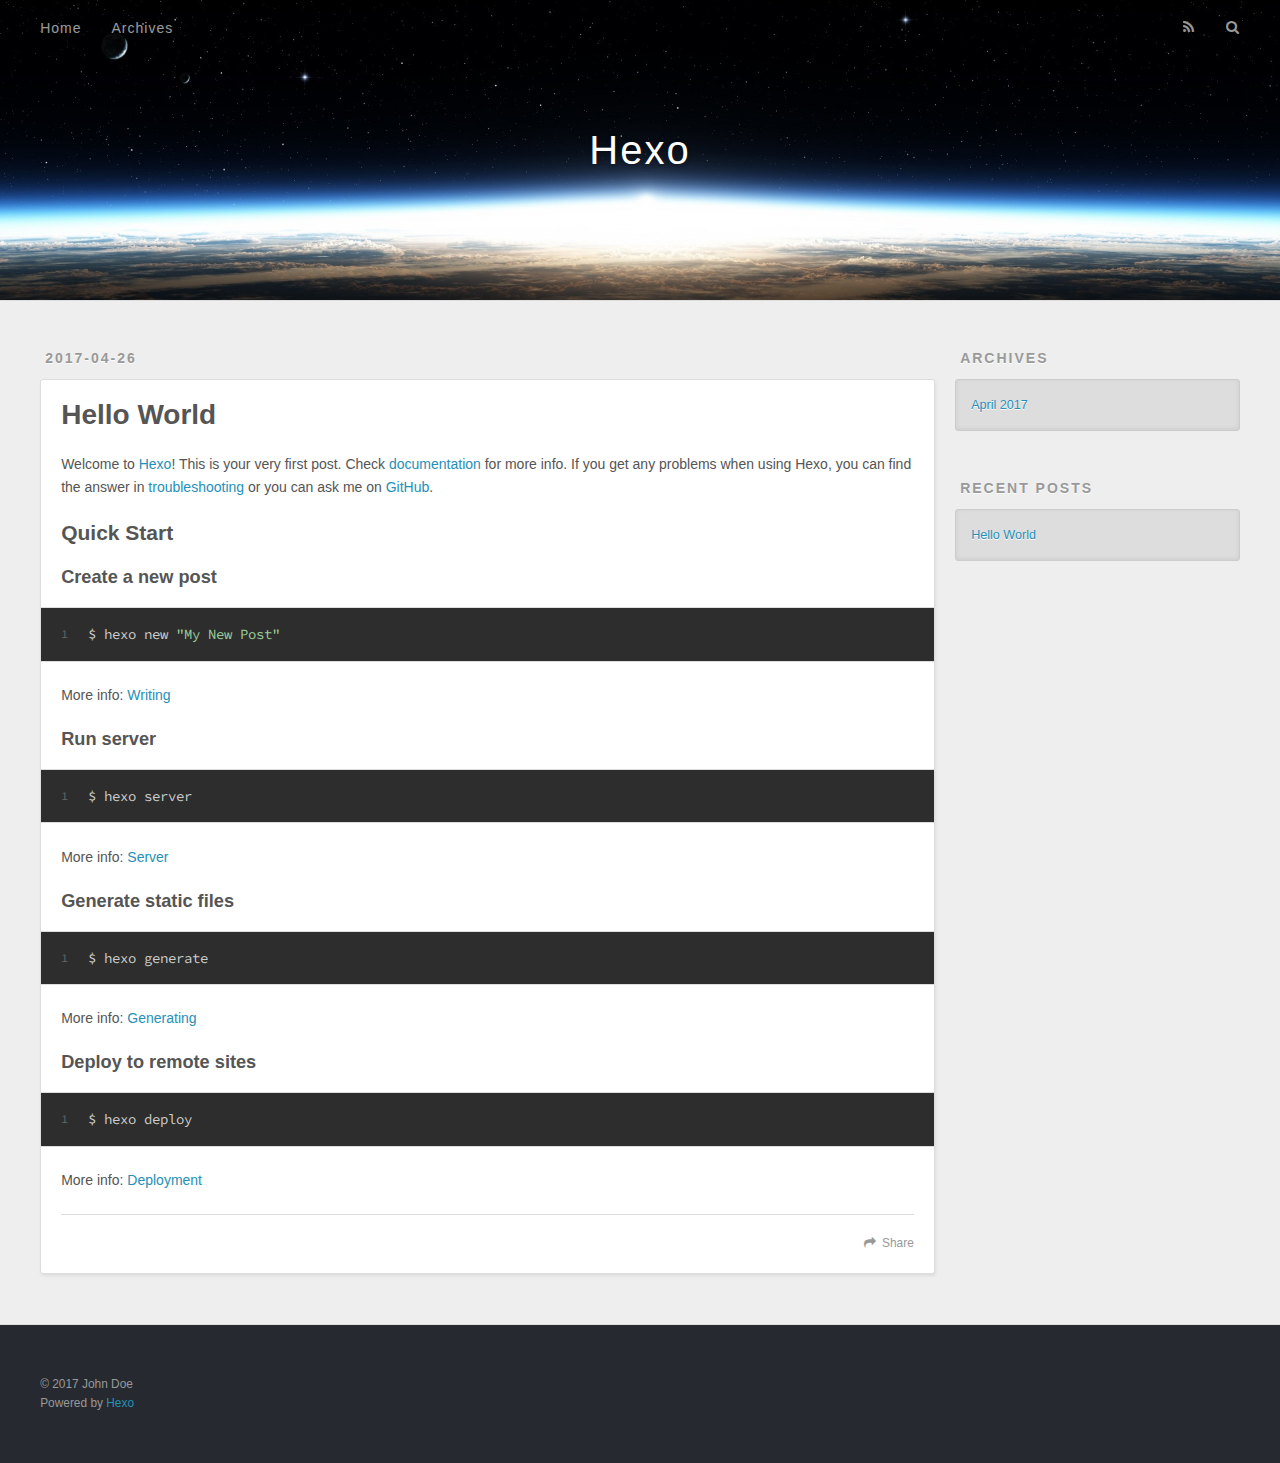
<file: 2017/04/26/hello-world/index.html>
<!DOCTYPE html>
<html>
<head>
  <meta charset="utf-8">
  
  <title>Hello World | Hexo</title>
  <meta name="viewport" content="width=device-width, initial-scale=1, maximum-scale=1">
  <meta name="description" content="Welcome to Hexo! This is your very first post. Check documentation for more info. If you get any problems when using Hexo, you can find the answer in troubleshooting or you can ask me on GitHub. Quick">
<meta name="keywords">
<meta property="og:type" content="article">
<meta property="og:title" content="Hello World">
<meta property="og:url" content="http://yoursite.com/2017/04/26/hello-world/index.html">
<meta property="og:site_name" content="Hexo">
<meta property="og:description" content="Welcome to Hexo! This is your very first post. Check documentation for more info. If you get any problems when using Hexo, you can find the answer in troubleshooting or you can ask me on GitHub. Quick">
<meta property="og:updated_time" content="2017-04-26T08:45:10.000Z">
<meta name="twitter:card" content="summary">
<meta name="twitter:title" content="Hello World">
<meta name="twitter:description" content="Welcome to Hexo! This is your very first post. Check documentation for more info. If you get any problems when using Hexo, you can find the answer in troubleshooting or you can ask me on GitHub. Quick">
  
    <link rel="alternate" href="/atom.xml" title="Hexo" type="application/atom+xml">
  
  
    <link rel="icon" href="/favicon.png">
  
  
    <link href="//fonts.googleapis.com/css?family=Source+Code+Pro" rel="stylesheet" type="text/css">
  
  <link rel="stylesheet" href="/css/style.css">
  

</head>

<body>
  <div id="container">
    <div id="wrap">
      <header id="header">
  <div id="banner"></div>
  <div id="header-outer" class="outer">
    <div id="header-title" class="inner">
      <h1 id="logo-wrap">
        <a href="/" id="logo">Hexo</a>
      </h1>
      
    </div>
    <div id="header-inner" class="inner">
      <nav id="main-nav">
        <a id="main-nav-toggle" class="nav-icon"></a>
        
          <a class="main-nav-link" href="/">Home</a>
        
          <a class="main-nav-link" href="/archives">Archives</a>
        
      </nav>
      <nav id="sub-nav">
        
          <a id="nav-rss-link" class="nav-icon" href="/atom.xml" title="RSS Feed"></a>
        
        <a id="nav-search-btn" class="nav-icon" title="Search"></a>
      </nav>
      <div id="search-form-wrap">
        <form action="//google.com/search" method="get" accept-charset="UTF-8" class="search-form"><input type="search" name="q" class="search-form-input" placeholder="Search"><button type="submit" class="search-form-submit">&#xF002;</button><input type="hidden" name="sitesearch" value="http://yoursite.com"></form>
      </div>
    </div>
  </div>
</header>
      <div class="outer">
        <section id="main"><article id="post-hello-world" class="article article-type-post" itemscope itemprop="blogPost">
  <div class="article-meta">
    <a href="/2017/04/26/hello-world/" class="article-date">
  <time datetime="2017-04-26T08:45:10.000Z" itemprop="datePublished">2017-04-26</time>
</a>
    
  </div>
  <div class="article-inner">
    
    
      <header class="article-header">
        
  
    <h1 class="article-title" itemprop="name">
      Hello World
    </h1>
  

      </header>
    
    <div class="article-entry" itemprop="articleBody">
      
        <p>Welcome to <a href="https://hexo.io/" target="_blank" rel="external">Hexo</a>! This is your very first post. Check <a href="https://hexo.io/docs/" target="_blank" rel="external">documentation</a> for more info. If you get any problems when using Hexo, you can find the answer in <a href="https://hexo.io/docs/troubleshooting.html" target="_blank" rel="external">troubleshooting</a> or you can ask me on <a href="https://github.com/hexojs/hexo/issues" target="_blank" rel="external">GitHub</a>.</p>
<h2 id="Quick-Start"><a href="#Quick-Start" class="headerlink" title="Quick Start"></a>Quick Start</h2><h3 id="Create-a-new-post"><a href="#Create-a-new-post" class="headerlink" title="Create a new post"></a>Create a new post</h3><figure class="highlight bash"><table><tr><td class="gutter"><pre><div class="line">1</div></pre></td><td class="code"><pre><div class="line">$ hexo new <span class="string">"My New Post"</span></div></pre></td></tr></table></figure>
<p>More info: <a href="https://hexo.io/docs/writing.html" target="_blank" rel="external">Writing</a></p>
<h3 id="Run-server"><a href="#Run-server" class="headerlink" title="Run server"></a>Run server</h3><figure class="highlight bash"><table><tr><td class="gutter"><pre><div class="line">1</div></pre></td><td class="code"><pre><div class="line">$ hexo server</div></pre></td></tr></table></figure>
<p>More info: <a href="https://hexo.io/docs/server.html" target="_blank" rel="external">Server</a></p>
<h3 id="Generate-static-files"><a href="#Generate-static-files" class="headerlink" title="Generate static files"></a>Generate static files</h3><figure class="highlight bash"><table><tr><td class="gutter"><pre><div class="line">1</div></pre></td><td class="code"><pre><div class="line">$ hexo generate</div></pre></td></tr></table></figure>
<p>More info: <a href="https://hexo.io/docs/generating.html" target="_blank" rel="external">Generating</a></p>
<h3 id="Deploy-to-remote-sites"><a href="#Deploy-to-remote-sites" class="headerlink" title="Deploy to remote sites"></a>Deploy to remote sites</h3><figure class="highlight bash"><table><tr><td class="gutter"><pre><div class="line">1</div></pre></td><td class="code"><pre><div class="line">$ hexo deploy</div></pre></td></tr></table></figure>
<p>More info: <a href="https://hexo.io/docs/deployment.html" target="_blank" rel="external">Deployment</a></p>

      
    </div>
    <footer class="article-footer">
      <a data-url="http://yoursite.com/2017/04/26/hello-world/" data-id="cj1yql6j10000xn62es1ujfmw" class="article-share-link">Share</a>
      
      
    </footer>
  </div>
  
    
  
</article>

</section>
        
          <aside id="sidebar">
  
    

  
    

  
    
  
    
  <div class="widget-wrap">
    <h3 class="widget-title">Archives</h3>
    <div class="widget">
      <ul class="archive-list"><li class="archive-list-item"><a class="archive-list-link" href="/archives/2017/04/">April 2017</a></li></ul>
    </div>
  </div>


  
    
  <div class="widget-wrap">
    <h3 class="widget-title">Recent Posts</h3>
    <div class="widget">
      <ul>
        
          <li>
            <a href="/2017/04/26/hello-world/">Hello World</a>
          </li>
        
      </ul>
    </div>
  </div>

  
</aside>
        
      </div>
      <footer id="footer">
  
  <div class="outer">
    <div id="footer-info" class="inner">
      &copy; 2017 John Doe<br>
      Powered by <a href="http://hexo.io/" target="_blank">Hexo</a>
    </div>
  </div>
</footer>
    </div>
    <nav id="mobile-nav">
  
    <a href="/" class="mobile-nav-link">Home</a>
  
    <a href="/archives" class="mobile-nav-link">Archives</a>
  
</nav>
    

<script src="//ajax.googleapis.com/ajax/libs/jquery/2.0.3/jquery.min.js"></script>


  <link rel="stylesheet" href="/fancybox/jquery.fancybox.css">
  <script src="/fancybox/jquery.fancybox.pack.js"></script>


<script src="/js/script.js"></script>

  </div>
</body>
</html>
</file>
<file: css/style.css>
body {
  width: 100%;
}
body:before,
body:after {
  content: "";
  display: table;
}
body:after {
  clear: both;
}
html,
body,
div,
span,
applet,
object,
iframe,
h1,
h2,
h3,
h4,
h5,
h6,
p,
blockquote,
pre,
a,
abbr,
acronym,
address,
big,
cite,
code,
del,
dfn,
em,
img,
ins,
kbd,
q,
s,
samp,
small,
strike,
strong,
sub,
sup,
tt,
var,
dl,
dt,
dd,
ol,
ul,
li,
fieldset,
form,
label,
legend,
table,
caption,
tbody,
tfoot,
thead,
tr,
th,
td {
  margin: 0;
  padding: 0;
  border: 0;
  outline: 0;
  font-weight: inherit;
  font-style: inherit;
  font-family: inherit;
  font-size: 100%;
  vertical-align: baseline;
}
body {
  line-height: 1;
  color: #000;
  background: #fff;
}
ol,
ul {
  list-style: none;
}
table {
  border-collapse: separate;
  border-spacing: 0;
  vertical-align: middle;
}
caption,
th,
td {
  text-align: left;
  font-weight: normal;
  vertical-align: middle;
}
a img {
  border: none;
}
input,
button {
  margin: 0;
  padding: 0;
}
input::-moz-focus-inner,
button::-moz-focus-inner {
  border: 0;
  padding: 0;
}
@font-face {
  font-family: FontAwesome;
  font-style: normal;
  font-weight: normal;
  src: url("fonts/fontawesome-webfont.eot?v=#4.0.3");
  src: url("fonts/fontawesome-webfont.eot?#iefix&v=#4.0.3") format("embedded-opentype"), url("fonts/fontawesome-webfont.woff?v=#4.0.3") format("woff"), url("fonts/fontawesome-webfont.ttf?v=#4.0.3") format("truetype"), url("fonts/fontawesome-webfont.svg#fontawesomeregular?v=#4.0.3") format("svg");
}
html,
body,
#container {
  height: 100%;
}
body {
  background: #eee;
  font: 14px "Helvetica Neue", Helvetica, Arial, sans-serif;
  -webkit-text-size-adjust: 100%;
}
.outer {
  max-width: 1220px;
  margin: 0 auto;
  padding: 0 20px;
}
.outer:before,
.outer:after {
  content: "";
  display: table;
}
.outer:after {
  clear: both;
}
.inner {
  display: inline;
  float: left;
  width: 98.33333333333333%;
  margin: 0 0.833333333333333%;
}
.left,
.alignleft {
  float: left;
}
.right,
.alignright {
  float: right;
}
.clear {
  clear: both;
}
#container {
  position: relative;
}
.mobile-nav-on {
  overflow: hidden;
}
#wrap {
  height: 100%;
  width: 100%;
  position: absolute;
  top: 0;
  left: 0;
  -webkit-transition: 0.2s ease-out;
  -moz-transition: 0.2s ease-out;
  -ms-transition: 0.2s ease-out;
  transition: 0.2s ease-out;
  z-index: 1;
  background: #eee;
}
.mobile-nav-on #wrap {
  left: 280px;
}
@media screen and (min-width: 768px) {
  #main {
    display: inline;
    float: left;
    width: 73.33333333333333%;
    margin: 0 0.833333333333333%;
  }
}
.article-date,
.article-category-link,
.archive-year,
.widget-title {
  text-decoration: none;
  text-transform: uppercase;
  letter-spacing: 2px;
  color: #999;
  margin-bottom: 1em;
  margin-left: 5px;
  line-height: 1em;
  text-shadow: 0 1px #fff;
  font-weight: bold;
}
.article-inner,
.archive-article-inner {
  background: #fff;
  -webkit-box-shadow: 1px 2px 3px #ddd;
  box-shadow: 1px 2px 3px #ddd;
  border: 1px solid #ddd;
  border-radius: 3px;
}
.article-entry h1,
.widget h1 {
  font-size: 2em;
}
.article-entry h2,
.widget h2 {
  font-size: 1.5em;
}
.article-entry h3,
.widget h3 {
  font-size: 1.3em;
}
.article-entry h4,
.widget h4 {
  font-size: 1.2em;
}
.article-entry h5,
.widget h5 {
  font-size: 1em;
}
.article-entry h6,
.widget h6 {
  font-size: 1em;
  color: #999;
}
.article-entry hr,
.widget hr {
  border: 1px dashed #ddd;
}
.article-entry strong,
.widget strong {
  font-weight: bold;
}
.article-entry em,
.widget em,
.article-entry cite,
.widget cite {
  font-style: italic;
}
.article-entry sup,
.widget sup,
.article-entry sub,
.widget sub {
  font-size: 0.75em;
  line-height: 0;
  position: relative;
  vertical-align: baseline;
}
.article-entry sup,
.widget sup {
  top: -0.5em;
}
.article-entry sub,
.widget sub {
  bottom: -0.2em;
}
.article-entry small,
.widget small {
  font-size: 0.85em;
}
.article-entry acronym,
.widget acronym,
.article-entry abbr,
.widget abbr {
  border-bottom: 1px dotted;
}
.article-entry ul,
.widget ul,
.article-entry ol,
.widget ol,
.article-entry dl,
.widget dl {
  margin: 0 20px;
  line-height: 1.6em;
}
.article-entry ul ul,
.widget ul ul,
.article-entry ol ul,
.widget ol ul,
.article-entry ul ol,
.widget ul ol,
.article-entry ol ol,
.widget ol ol {
  margin-top: 0;
  margin-bottom: 0;
}
.article-entry ul,
.widget ul {
  list-style: disc;
}
.article-entry ol,
.widget ol {
  list-style: decimal;
}
.article-entry dt,
.widget dt {
  font-weight: bold;
}
#header {
  height: 300px;
  position: relative;
  border-bottom: 1px solid #ddd;
}
#header:before,
#header:after {
  content: "";
  position: absolute;
  left: 0;
  right: 0;
  height: 40px;
}
#header:before {
  top: 0;
  background: -webkit-linear-gradient(rgba(0,0,0,0.2), transparent);
  background: -moz-linear-gradient(rgba(0,0,0,0.2), transparent);
  background: -ms-linear-gradient(rgba(0,0,0,0.2), transparent);
  background: linear-gradient(rgba(0,0,0,0.2), transparent);
}
#header:after {
  bottom: 0;
  background: -webkit-linear-gradient(transparent, rgba(0,0,0,0.2));
  background: -moz-linear-gradient(transparent, rgba(0,0,0,0.2));
  background: -ms-linear-gradient(transparent, rgba(0,0,0,0.2));
  background: linear-gradient(transparent, rgba(0,0,0,0.2));
}
#header-outer {
  height: 100%;
  position: relative;
}
#header-inner {
  position: relative;
  overflow: hidden;
}
#banner {
  position: absolute;
  top: 0;
  left: 0;
  width: 100%;
  height: 100%;
  background: url("images/banner.jpg") center #000;
  -webkit-background-size: cover;
  -moz-background-size: cover;
  background-size: cover;
  z-index: -1;
}
#header-title {
  text-align: center;
  height: 40px;
  position: absolute;
  top: 50%;
  left: 0;
  margin-top: -20px;
}
#logo,
#subtitle {
  text-decoration: none;
  color: #fff;
  font-weight: 300;
  text-shadow: 0 1px 4px rgba(0,0,0,0.3);
}
#logo {
  font-size: 40px;
  line-height: 40px;
  letter-spacing: 2px;
}
#subtitle {
  font-size: 16px;
  line-height: 16px;
  letter-spacing: 1px;
}
#subtitle-wrap {
  margin-top: 16px;
}
#main-nav {
  float: left;
  margin-left: -15px;
}
.nav-icon,
.main-nav-link {
  float: left;
  color: #fff;
  opacity: 0.6;
  text-decoration: none;
  text-shadow: 0 1px rgba(0,0,0,0.2);
  -webkit-transition: opacity 0.2s;
  -moz-transition: opacity 0.2s;
  -ms-transition: opacity 0.2s;
  transition: opacity 0.2s;
  display: block;
  padding: 20px 15px;
}
.nav-icon:hover,
.main-nav-link:hover {
  opacity: 1;
}
.nav-icon {
  font-family: FontAwesome;
  text-align: center;
  font-size: 14px;
  width: 14px;
  height: 14px;
  padding: 20px 15px;
  position: relative;
  cursor: pointer;
}
.main-nav-link {
  font-weight: 300;
  letter-spacing: 1px;
}
@media screen and (max-width: 479px) {
  .main-nav-link {
    display: none;
  }
}
#main-nav-toggle {
  display: none;
}
#main-nav-toggle:before {
  content: "\f0c9";
}
@media screen and (max-width: 479px) {
  #main-nav-toggle {
    display: block;
  }
}
#sub-nav {
  float: right;
  margin-right: -15px;
}
#nav-rss-link:before {
  content: "\f09e";
}
#nav-search-btn:before {
  content: "\f002";
}
#search-form-wrap {
  position: absolute;
  top: 15px;
  width: 150px;
  height: 30px;
  right: -150px;
  opacity: 0;
  -webkit-transition: 0.2s ease-out;
  -moz-transition: 0.2s ease-out;
  -ms-transition: 0.2s ease-out;
  transition: 0.2s ease-out;
}
#search-form-wrap.on {
  opacity: 1;
  right: 0;
}
@media screen and (max-width: 479px) {
  #search-form-wrap {
    width: 100%;
    right: -100%;
  }
}
.search-form {
  position: absolute;
  top: 0;
  left: 0;
  right: 0;
  background: #fff;
  padding: 5px 15px;
  border-radius: 15px;
  -webkit-box-shadow: 0 0 10px rgba(0,0,0,0.3);
  box-shadow: 0 0 10px rgba(0,0,0,0.3);
}
.search-form-input {
  border: none;
  background: none;
  color: #555;
  width: 100%;
  font: 13px "Helvetica Neue", Helvetica, Arial, sans-serif;
  outline: none;
}
.search-form-input::-webkit-search-results-decoration,
.search-form-input::-webkit-search-cancel-button {
  -webkit-appearance: none;
}
.search-form-submit {
  position: absolute;
  top: 50%;
  right: 10px;
  margin-top: -7px;
  font: 13px FontAwesome;
  border: none;
  background: none;
  color: #bbb;
  cursor: pointer;
}
.search-form-submit:hover,
.search-form-submit:focus {
  color: #777;
}
.article {
  margin: 50px 0;
}
.article-inner {
  overflow: hidden;
}
.article-meta:before,
.article-meta:after {
  content: "";
  display: table;
}
.article-meta:after {
  clear: both;
}
.article-date {
  float: left;
}
.article-category {
  float: left;
  line-height: 1em;
  color: #ccc;
  text-shadow: 0 1px #fff;
  margin-left: 8px;
}
.article-category:before {
  content: "\2022";
}
.article-category-link {
  margin: 0 12px 1em;
}
.article-header {
  padding: 20px 20px 0;
}
.article-title {
  text-decoration: none;
  font-size: 2em;
  font-weight: bold;
  color: #555;
  line-height: 1.1em;
  -webkit-transition: color 0.2s;
  -moz-transition: color 0.2s;
  -ms-transition: color 0.2s;
  transition: color 0.2s;
}
a.article-title:hover {
  color: #258fb8;
}
.article-entry {
  color: #555;
  padding: 0 20px;
}
.article-entry:before,
.article-entry:after {
  content: "";
  display: table;
}
.article-entry:after {
  clear: both;
}
.article-entry p,
.article-entry table {
  line-height: 1.6em;
  margin: 1.6em 0;
}
.article-entry h1,
.article-entry h2,
.article-entry h3,
.article-entry h4,
.article-entry h5,
.article-entry h6 {
  font-weight: bold;
}
.article-entry h1,
.article-entry h2,
.article-entry h3,
.article-entry h4,
.article-entry h5,
.article-entry h6 {
  line-height: 1.1em;
  margin: 1.1em 0;
}
.article-entry a {
  color: #258fb8;
  text-decoration: none;
}
.article-entry a:hover {
  text-decoration: underline;
}
.article-entry ul,
.article-entry ol,
.article-entry dl {
  margin-top: 1.6em;
  margin-bottom: 1.6em;
}
.article-entry img,
.article-entry video {
  max-width: 100%;
  height: auto;
  display: block;
  margin: auto;
}
.article-entry iframe {
  border: none;
}
.article-entry table {
  width: 100%;
  border-collapse: collapse;
  border-spacing: 0;
}
.article-entry th {
  font-weight: bold;
  border-bottom: 3px solid #ddd;
  padding-bottom: 0.5em;
}
.article-entry td {
  border-bottom: 1px solid #ddd;
  padding: 10px 0;
}
.article-entry blockquote {
  font-family: Georgia, "Times New Roman", serif;
  font-size: 1.4em;
  margin: 1.6em 20px;
  text-align: center;
}
.article-entry blockquote footer {
  font-size: 14px;
  margin: 1.6em 0;
  font-family: "Helvetica Neue", Helvetica, Arial, sans-serif;
}
.article-entry blockquote footer cite:before {
  content: "—";
  padding: 0 0.5em;
}
.article-entry .pullquote {
  text-align: left;
  width: 45%;
  margin: 0;
}
.article-entry .pullquote.left {
  margin-left: 0.5em;
  margin-right: 1em;
}
.article-entry .pullquote.right {
  margin-right: 0.5em;
  margin-left: 1em;
}
.article-entry .caption {
  color: #999;
  display: block;
  font-size: 0.9em;
  margin-top: 0.5em;
  position: relative;
  text-align: center;
}
.article-entry .video-container {
  position: relative;
  padding-top: 56.25%;
  height: 0;
  overflow: hidden;
}
.article-entry .video-container iframe,
.article-entry .video-container object,
.article-entry .video-container embed {
  position: absolute;
  top: 0;
  left: 0;
  width: 100%;
  height: 100%;
  margin-top: 0;
}
.article-more-link a {
  display: inline-block;
  line-height: 1em;
  padding: 6px 15px;
  border-radius: 15px;
  background: #eee;
  color: #999;
  text-shadow: 0 1px #fff;
  text-decoration: none;
}
.article-more-link a:hover {
  background: #258fb8;
  color: #fff;
  text-decoration: none;
  text-shadow: 0 1px #1e7293;
}
.article-footer {
  font-size: 0.85em;
  line-height: 1.6em;
  border-top: 1px solid #ddd;
  padding-top: 1.6em;
  margin: 0 20px 20px;
}
.article-footer:before,
.article-footer:after {
  content: "";
  display: table;
}
.article-footer:after {
  clear: both;
}
.article-footer a {
  color: #999;
  text-decoration: none;
}
.article-footer a:hover {
  color: #555;
}
.article-tag-list-item {
  float: left;
  margin-right: 10px;
}
.article-tag-list-link:before {
  content: "#";
}
.article-comment-link {
  float: right;
}
.article-comment-link:before {
  content: "\f075";
  font-family: FontAwesome;
  padding-right: 8px;
}
.article-share-link {
  cursor: pointer;
  float: right;
  margin-left: 20px;
}
.article-share-link:before {
  content: "\f064";
  font-family: FontAwesome;
  padding-right: 6px;
}
#article-nav {
  position: relative;
}
#article-nav:before,
#article-nav:after {
  content: "";
  display: table;
}
#article-nav:after {
  clear: both;
}
@media screen and (min-width: 768px) {
  #article-nav {
    margin: 50px 0;
  }
  #article-nav:before {
    width: 8px;
    height: 8px;
    position: absolute;
    top: 50%;
    left: 50%;
    margin-top: -4px;
    margin-left: -4px;
    content: "";
    border-radius: 50%;
    background: #ddd;
    -webkit-box-shadow: 0 1px 2px #fff;
    box-shadow: 0 1px 2px #fff;
  }
}
.article-nav-link-wrap {
  text-decoration: none;
  text-shadow: 0 1px #fff;
  color: #999;
  -webkit-box-sizing: border-box;
  -moz-box-sizing: border-box;
  box-sizing: border-box;
  margin-top: 50px;
  text-align: center;
  display: block;
}
.article-nav-link-wrap:hover {
  color: #555;
}
@media screen and (min-width: 768px) {
  .article-nav-link-wrap {
    width: 50%;
    margin-top: 0;
  }
}
@media screen and (min-width: 768px) {
  #article-nav-newer {
    float: left;
    text-align: right;
    padding-right: 20px;
  }
}
@media screen and (min-width: 768px) {
  #article-nav-older {
    float: right;
    text-align: left;
    padding-left: 20px;
  }
}
.article-nav-caption {
  text-transform: uppercase;
  letter-spacing: 2px;
  color: #ddd;
  line-height: 1em;
  font-weight: bold;
}
#article-nav-newer .article-nav-caption {
  margin-right: -2px;
}
.article-nav-title {
  font-size: 0.85em;
  line-height: 1.6em;
  margin-top: 0.5em;
}
.article-share-box {
  position: absolute;
  display: none;
  background: #fff;
  -webkit-box-shadow: 1px 2px 10px rgba(0,0,0,0.2);
  box-shadow: 1px 2px 10px rgba(0,0,0,0.2);
  border-radius: 3px;
  margin-left: -145px;
  overflow: hidden;
  z-index: 1;
}
.article-share-box.on {
  display: block;
}
.article-share-input {
  width: 100%;
  background: none;
  -webkit-box-sizing: border-box;
  -moz-box-sizing: border-box;
  box-sizing: border-box;
  font: 14px "Helvetica Neue", Helvetica, Arial, sans-serif;
  padding: 0 15px;
  color: #555;
  outline: none;
  border: 1px solid #ddd;
  border-radius: 3px 3px 0 0;
  height: 36px;
  line-height: 36px;
}
.article-share-links {
  background: #eee;
}
.article-share-links:before,
.article-share-links:after {
  content: "";
  display: table;
}
.article-share-links:after {
  clear: both;
}
.article-share-twitter,
.article-share-facebook,
.article-share-pinterest,
.article-share-google {
  width: 50px;
  height: 36px;
  display: block;
  float: left;
  position: relative;
  color: #999;
  text-shadow: 0 1px #fff;
}
.article-share-twitter:before,
.article-share-facebook:before,
.article-share-pinterest:before,
.article-share-google:before {
  font-size: 20px;
  font-family: FontAwesome;
  width: 20px;
  height: 20px;
  position: absolute;
  top: 50%;
  left: 50%;
  margin-top: -10px;
  margin-left: -10px;
  text-align: center;
}
.article-share-twitter:hover,
.article-share-facebook:hover,
.article-share-pinterest:hover,
.article-share-google:hover {
  color: #fff;
}
.article-share-twitter:before {
  content: "\f099";
}
.article-share-twitter:hover {
  background: #00aced;
  text-shadow: 0 1px #008abe;
}
.article-share-facebook:before {
  content: "\f09a";
}
.article-share-facebook:hover {
  background: #3b5998;
  text-shadow: 0 1px #2f477a;
}
.article-share-pinterest:before {
  content: "\f0d2";
}
.article-share-pinterest:hover {
  background: #cb2027;
  text-shadow: 0 1px #a21a1f;
}
.article-share-google:before {
  content: "\f0d5";
}
.article-share-google:hover {
  background: #dd4b39;
  text-shadow: 0 1px #be3221;
}
.article-gallery {
  background: #000;
  position: relative;
}
.article-gallery-photos {
  position: relative;
  overflow: hidden;
}
.article-gallery-img {
  display: none;
  max-width: 100%;
}
.article-gallery-img:first-child {
  display: block;
}
.article-gallery-img.loaded {
  position: absolute;
  display: block;
}
.article-gallery-img img {
  display: block;
  max-width: 100%;
  margin: 0 auto;
}
#comments {
  background: #fff;
  -webkit-box-shadow: 1px 2px 3px #ddd;
  box-shadow: 1px 2px 3px #ddd;
  padding: 20px;
  border: 1px solid #ddd;
  border-radius: 3px;
  margin: 50px 0;
}
#comments a {
  color: #258fb8;
}
.archives-wrap {
  margin: 50px 0;
}
.archives:before,
.archives:after {
  content: "";
  display: table;
}
.archives:after {
  clear: both;
}
.archive-year-wrap {
  margin-bottom: 1em;
}
.archives {
  -webkit-column-gap: 10px;
  -moz-column-gap: 10px;
  column-gap: 10px;
}
@media screen and (min-width: 480px) and (max-width: 767px) {
  .archives {
    -webkit-column-count: 2;
    -moz-column-count: 2;
    column-count: 2;
  }
}
@media screen and (min-width: 768px) {
  .archives {
    -webkit-column-count: 3;
    -moz-column-count: 3;
    column-count: 3;
  }
}
.archive-article {
  -webkit-column-break-inside: avoid;
  page-break-inside: avoid;
  overflow: hidden;
  break-inside: avoid-column;
}
.archive-article-inner {
  padding: 10px;
  margin-bottom: 15px;
}
.archive-article-title {
  text-decoration: none;
  font-weight: bold;
  color: #555;
  -webkit-transition: color 0.2s;
  -moz-transition: color 0.2s;
  -ms-transition: color 0.2s;
  transition: color 0.2s;
  line-height: 1.6em;
}
.archive-article-title:hover {
  color: #258fb8;
}
.archive-article-footer {
  margin-top: 1em;
}
.archive-article-date {
  color: #999;
  text-decoration: none;
  font-size: 0.85em;
  line-height: 1em;
  margin-bottom: 0.5em;
  display: block;
}
#page-nav {
  margin: 50px auto;
  background: #fff;
  -webkit-box-shadow: 1px 2px 3px #ddd;
  box-shadow: 1px 2px 3px #ddd;
  border: 1px solid #ddd;
  border-radius: 3px;
  text-align: center;
  color: #999;
  overflow: hidden;
}
#page-nav:before,
#page-nav:after {
  content: "";
  display: table;
}
#page-nav:after {
  clear: both;
}
#page-nav a,
#page-nav span {
  padding: 10px 20px;
  line-height: 1;
  height: 2ex;
}
#page-nav a {
  color: #999;
  text-decoration: none;
}
#page-nav a:hover {
  background: #999;
  color: #fff;
}
#page-nav .prev {
  float: left;
}
#page-nav .next {
  float: right;
}
#page-nav .page-number {
  display: inline-block;
}
@media screen and (max-width: 479px) {
  #page-nav .page-number {
    display: none;
  }
}
#page-nav .current {
  color: #555;
  font-weight: bold;
}
#page-nav .space {
  color: #ddd;
}
#footer {
  background: #262a30;
  padding: 50px 0;
  border-top: 1px solid #ddd;
  color: #999;
}
#footer a {
  color: #258fb8;
  text-decoration: none;
}
#footer a:hover {
  text-decoration: underline;
}
#footer-info {
  line-height: 1.6em;
  font-size: 0.85em;
}
.article-entry pre,
.article-entry .highlight {
  background: #2d2d2d;
  margin: 0 -20px;
  padding: 15px 20px;
  border-style: solid;
  border-color: #ddd;
  border-width: 1px 0;
  overflow: auto;
  color: #ccc;
  line-height: 22.400000000000002px;
}
.article-entry .highlight .gutter pre,
.article-entry .gist .gist-file .gist-data .line-numbers {
  color: #666;
  font-size: 0.85em;
}
.article-entry pre,
.article-entry code {
  font-family: "Source Code Pro", Consolas, Monaco, Menlo, Consolas, monospace;
}
.article-entry code {
  background: #eee;
  text-shadow: 0 1px #fff;
  padding: 0 0.3em;
}
.article-entry pre code {
  background: none;
  text-shadow: none;
  padding: 0;
}
.article-entry .highlight pre {
  border: none;
  margin: 0;
  padding: 0;
}
.article-entry .highlight table {
  margin: 0;
  width: auto;
}
.article-entry .highlight td {
  border: none;
  padding: 0;
}
.article-entry .highlight figcaption {
  font-size: 0.85em;
  color: #999;
  line-height: 1em;
  margin-bottom: 1em;
}
.article-entry .highlight figcaption:before,
.article-entry .highlight figcaption:after {
  content: "";
  display: table;
}
.article-entry .highlight figcaption:after {
  clear: both;
}
.article-entry .highlight figcaption a {
  float: right;
}
.article-entry .highlight .gutter pre {
  text-align: right;
  padding-right: 20px;
}
.article-entry .highlight .line {
  height: 22.400000000000002px;
}
.article-entry .highlight .line.marked {
  background: #515151;
}
.article-entry .gist {
  margin: 0 -20px;
  border-style: solid;
  border-color: #ddd;
  border-width: 1px 0;
  background: #2d2d2d;
  padding: 15px 20px 15px 0;
}
.article-entry .gist .gist-file {
  border: none;
  font-family: "Source Code Pro", Consolas, Monaco, Menlo, Consolas, monospace;
  margin: 0;
}
.article-entry .gist .gist-file .gist-data {
  background: none;
  border: none;
}
.article-entry .gist .gist-file .gist-data .line-numbers {
  background: none;
  border: none;
  padding: 0 20px 0 0;
}
.article-entry .gist .gist-file .gist-data .line-data {
  padding: 0 !important;
}
.article-entry .gist .gist-file .highlight {
  margin: 0;
  padding: 0;
  border: none;
}
.article-entry .gist .gist-file .gist-meta {
  background: #2d2d2d;
  color: #999;
  font: 0.85em "Helvetica Neue", Helvetica, Arial, sans-serif;
  text-shadow: 0 0;
  padding: 0;
  margin-top: 1em;
  margin-left: 20px;
}
.article-entry .gist .gist-file .gist-meta a {
  color: #258fb8;
  font-weight: normal;
}
.article-entry .gist .gist-file .gist-meta a:hover {
  text-decoration: underline;
}
pre .comment,
pre .title {
  color: #999;
}
pre .variable,
pre .attribute,
pre .tag,
pre .regexp,
pre .ruby .constant,
pre .xml .tag .title,
pre .xml .pi,
pre .xml .doctype,
pre .html .doctype,
pre .css .id,
pre .css .class,
pre .css .pseudo {
  color: #f2777a;
}
pre .number,
pre .preprocessor,
pre .built_in,
pre .literal,
pre .params,
pre .constant {
  color: #f99157;
}
pre .class,
pre .ruby .class .title,
pre .css .rules .attribute {
  color: #9c9;
}
pre .string,
pre .value,
pre .inheritance,
pre .header,
pre .ruby .symbol,
pre .xml .cdata {
  color: #9c9;
}
pre .css .hexcolor {
  color: #6cc;
}
pre .function,
pre .python .decorator,
pre .python .title,
pre .ruby .function .title,
pre .ruby .title .keyword,
pre .perl .sub,
pre .javascript .title,
pre .coffeescript .title {
  color: #69c;
}
pre .keyword,
pre .javascript .function {
  color: #c9c;
}
@media screen and (max-width: 479px) {
  #mobile-nav {
    position: absolute;
    top: 0;
    left: 0;
    width: 280px;
    height: 100%;
    background: #191919;
    border-right: 1px solid #fff;
  }
}
@media screen and (max-width: 479px) {
  .mobile-nav-link {
    display: block;
    color: #999;
    text-decoration: none;
    padding: 15px 20px;
    font-weight: bold;
  }
  .mobile-nav-link:hover {
    color: #fff;
  }
}
@media screen and (min-width: 768px) {
  #sidebar {
    display: inline;
    float: left;
    width: 23.333333333333332%;
    margin: 0 0.833333333333333%;
  }
}
.widget-wrap {
  margin: 50px 0;
}
.widget {
  color: #777;
  text-shadow: 0 1px #fff;
  background: #ddd;
  -webkit-box-shadow: 0 -1px 4px #ccc inset;
  box-shadow: 0 -1px 4px #ccc inset;
  border: 1px solid #ccc;
  padding: 15px;
  border-radius: 3px;
}
.widget a {
  color: #258fb8;
  text-decoration: none;
}
.widget a:hover {
  text-decoration: underline;
}
.widget ul ul,
.widget ol ul,
.widget dl ul,
.widget ul ol,
.widget ol ol,
.widget dl ol,
.widget ul dl,
.widget ol dl,
.widget dl dl {
  margin-left: 15px;
  list-style: disc;
}
.widget {
  line-height: 1.6em;
  word-wrap: break-word;
  font-size: 0.9em;
}
.widget ul,
.widget ol {
  list-style: none;
  margin: 0;
}
.widget ul ul,
.widget ol ul,
.widget ul ol,
.widget ol ol {
  margin: 0 20px;
}
.widget ul ul,
.widget ol ul {
  list-style: disc;
}
.widget ul ol,
.widget ol ol {
  list-style: decimal;
}
.category-list-count,
.tag-list-count,
.archive-list-count {
  padding-left: 5px;
  color: #999;
  font-size: 0.85em;
}
.category-list-count:before,
.tag-list-count:before,
.archive-list-count:before {
  content: "(";
}
.category-list-count:after,
.tag-list-count:after,
.archive-list-count:after {
  content: ")";
}
.tagcloud a {
  margin-right: 5px;
  display: inline-block;
}
</file>
<file: css/main.css>
/* normalize.css v3.0.2 | MIT License | git.io/normalize */
html {
  font-family: sans-serif; /* 1 */
  -ms-text-size-adjust: 100%; /* 2 */
  -webkit-text-size-adjust: 100%; /* 2 */
}
body {
  margin: 0;
}
article,
aside,
details,
figcaption,
figure,
footer,
header,
hgroup,
main,
menu,
nav,
section,
summary {
  display: block;
}
audio,
canvas,
progress,
video {
  display: inline-block; /* 1 */
  vertical-align: baseline; /* 2 */
}
audio:not([controls]) {
  display: none;
  height: 0;
}
[hidden],
template {
  display: none;
}
a {
  background-color: transparent;
}
a:active,
a:hover {
  outline: 0;
}
abbr[title] {
  border-bottom: 1px dotted;
}
b,
strong {
  font-weight: bold;
}
dfn {
  font-style: italic;
}
h1 {
  font-size: 2em;
  margin: 0.67em 0;
}
mark {
  background: #ff0;
  color: #000;
}
small {
  font-size: 80%;
}
sub,
sup {
  font-size: 75%;
  line-height: 0;
  position: relative;
  vertical-align: baseline;
}
sup {
  top: -0.5em;
}
sub {
  bottom: -0.25em;
}
img {
  border: 0;
}
svg:not(:root) {
  overflow: hidden;
}
figure {
  margin: 1em 40px;
}
hr {
  -moz-box-sizing: content-box;
  box-sizing: content-box;
  height: 0;
}
pre {
  overflow: auto;
}
code,
kbd,
pre,
samp {
  font-family: monospace, monospace;
  font-size: 1em;
}
button,
input,
optgroup,
select,
textarea {
  color: inherit; /* 1 */
  font: inherit; /* 2 */
  margin: 0; /* 3 */
}
button {
  overflow: visible;
}
button,
select {
  text-transform: none;
}
button,
html input[type="button"],
input[type="reset"],
input[type="submit"] {
  -webkit-appearance: button; /* 2 */
  cursor: pointer; /* 3 */
}
button[disabled],
html input[disabled] {
  cursor: default;
}
button::-moz-focus-inner,
input::-moz-focus-inner {
  border: 0;
  padding: 0;
}
input {
  line-height: normal;
}
input[type="checkbox"],
input[type="radio"] {
  box-sizing: border-box; /* 1 */
  padding: 0; /* 2 */
}
input[type="number"]::-webkit-inner-spin-button,
input[type="number"]::-webkit-outer-spin-button {
  height: auto;
}
input[type="search"] {
  -webkit-appearance: textfield; /* 1 */
  -moz-box-sizing: content-box;
  -webkit-box-sizing: content-box; /* 2 */
  box-sizing: content-box;
}
input[type="search"]::-webkit-search-cancel-button,
input[type="search"]::-webkit-search-decoration {
  -webkit-appearance: none;
}
fieldset {
  border: 1px solid #c0c0c0;
  margin: 0 2px;
  padding: 0.35em 0.625em 0.75em;
}
legend {
  border: 0; /* 1 */
  padding: 0; /* 2 */
}
textarea {
  overflow: auto;
}
optgroup {
  font-weight: bold;
}
table {
  border-collapse: collapse;
  border-spacing: 0;
}
td,
th {
  padding: 0;
}
::selection {
  background: #262a30;
  color: #fff;
}
body {
  position: relative;
  font-family: 'Lato', "PingFang SC", "Microsoft YaHei", sans-serif;
  font-size: 14px;
  line-height: 2;
  color: #555;
  background: #f5f7f9;
}
@media (max-width: 767px) {
  body {
    padding-right: 0 !important;
  }
}
@media (min-width: 768px) and (max-width: 991px) {
  body {
    padding-right: 0 !important;
  }
}
@media (min-width: 1600px) {
  body {
    font-size: 16px;
  }
}
h1,
h2,
h3,
h4,
h5,
h6 {
  margin: 0;
  padding: 0;
  font-weight: bold;
  line-height: 1.5;
  font-family: 'Lato', "PingFang SC", "Microsoft YaHei", sans-serif;
}
h2,
h3,
h4,
h5,
h6 {
  margin: 20px 0 15px;
}
h1 {
  font-size: 22px;
}
@media (max-width: 767px) {
  h1 {
    font-size: 18px;
  }
}
h2 {
  font-size: 20px;
}
@media (max-width: 767px) {
  h2 {
    font-size: 16px;
  }
}
h3 {
  font-size: 18px;
}
@media (max-width: 767px) {
  h3 {
    font-size: 14px;
  }
}
h4 {
  font-size: 16px;
}
@media (max-width: 767px) {
  h4 {
    font-size: 12px;
  }
}
h5 {
  font-size: 14px;
}
@media (max-width: 767px) {
  h5 {
    font-size: 10px;
  }
}
h6 {
  font-size: 12px;
}
@media (max-width: 767px) {
  h6 {
    font-size: 8px;
  }
}
p {
  margin: 0 0 25px 0;
}
a {
  color: #555;
  text-decoration: none;
  border-bottom: 1px solid #999;
  word-wrap: break-word;
}
a:hover {
  color: #222;
  border-bottom-color: #222;
}
blockquote {
  margin: 0;
  padding: 0;
}
img {
  display: block;
  margin: auto;
  max-width: 100%;
  height: auto;
}
hr {
  margin: 40px 0;
  height: 3px;
  border: none;
  background-color: #ddd;
  background-image: repeating-linear-gradient(-45deg, #fff, #fff 4px, transparent 4px, transparent 8px);
}
blockquote {
  padding: 0 15px;
  color: #666;
  border-left: 4px solid #ddd;
}
blockquote cite::before {
  content: "-";
  padding: 0 5px;
}
dt {
  font-weight: 700;
}
dd {
  margin: 0;
  padding: 0;
}
.text-left {
  text-align: left;
}
.text-center {
  text-align: center;
}
.text-right {
  text-align: right;
}
.text-justify {
  text-align: justify;
}
.text-nowrap {
  white-space: nowrap;
}
.text-lowercase {
  text-transform: lowercase;
}
.text-uppercase {
  text-transform: uppercase;
}
.text-capitalize {
  text-transform: capitalize;
}
.center-block {
  display: block;
  margin-left: auto;
  margin-right: auto;
}
.clearfix:before,
.clearfix:after {
  content: " ";
  display: table;
}
.clearfix:after {
  clear: both;
}
.pullquote {
  width: 45%;
}
.pullquote.left {
  float: left;
  margin-left: 5px;
  margin-right: 10px;
}
.pullquote.right {
  float: right;
  margin-left: 10px;
  margin-right: 5px;
}
.affix.affix.affix {
  position: fixed;
}
.translation {
  margin-top: -20px;
  font-size: 14px;
  color: #999;
}
.scrollbar-measure {
  width: 100px;
  height: 100px;
  overflow: scroll;
  position: absolute;
  top: -9999px;
}
.use-motion .motion-element {
  opacity: 0;
}
table {
  margin: 20px 0;
  width: 100%;
  border-collapse: collapse;
  border-spacing: 0;
  border: 1px solid #ddd;
  font-size: 14px;
  table-layout: fixed;
  word-wrap: break-all;
}
table>tbody>tr:nth-of-type(odd) {
  background-color: #f9f9f9;
}
table>tbody>tr:hover {
  background-color: #f5f5f5;
}
caption,
th,
td {
  padding: 8px;
  text-align: left;
  vertical-align: middle;
  font-weight: normal;
}
th,
td {
  border-bottom: 3px solid #ddd;
  border-right: 1px solid #eee;
}
th {
  padding-bottom: 10px;
  font-weight: 700;
}
td {
  border-bottom-width: 1px;
}
html,
body {
  height: 100%;
}
.container {
  position: relative;
  min-height: 100%;
}
.header-inner {
  margin: 0 auto;
  padding: 100px 0 70px;
  width: 700px;
}
@media (min-width: 1600px) {
  .container .header-inner {
    width: 900px;
  }
}
.main {
  padding-bottom: 150px;
}
.main-inner {
  margin: 0 auto;
  width: 700px;
}
@media (min-width: 1600px) {
  .container .main-inner {
    width: 900px;
  }
}
.footer {
  position: absolute;
  left: 0;
  bottom: 0;
  width: 100%;
  min-height: 50px;
}
.footer-inner {
  box-sizing: border-box;
  margin: 20px auto;
  width: 700px;
}
@media (min-width: 1600px) {
  .container .footer-inner {
    width: 900px;
  }
}
pre,
.highlight {
  overflow: auto;
  margin: 20px 0;
  padding: 0;
  font-size: 13px;
  color: #4d4d4c;
  background: #f7f7f7;
  line-height: 1.6;
}
pre,
code {
  font-family: consolas, Menlo, "PingFang SC", "Microsoft YaHei", monospace;
}
code {
  padding: 2px 4px;
  word-wrap: break-word;
  color: #555;
  background: #eee;
  border-radius: 3px;
  font-size: 13px;
}
pre code {
  padding: 0;
  color: #4d4d4c;
  background: none;
  text-shadow: none;
}
.highlight {
  border-radius: 1px;
}
.highlight pre {
  border: none;
  margin: 0;
  padding: 10px 0;
}
.highlight table {
  margin: 0;
  width: auto;
  border: none;
}
.highlight td {
  border: none;
  padding: 0;
}
.highlight figcaption {
  font-size: 1em;
  color: #4d4d4c;
  line-height: 1em;
  margin-bottom: 1em;
}
.highlight figcaption:before,
.highlight figcaption:after {
  content: " ";
  display: table;
}
.highlight figcaption:after {
  clear: both;
}
.highlight figcaption a {
  float: right;
  color: #4d4d4c;
}
.highlight figcaption a:hover {
  border-bottom-color: #4d4d4c;
}
.highlight .gutter pre {
  padding-left: 10px;
  padding-right: 10px;
  color: #869194;
  text-align: right;
  background-color: #eff2f3;
}
.highlight .code pre {
  width: 100%;
  padding-left: 10px;
  padding-right: 10px;
  background-color: #f7f7f7;
}
.highlight .line {
  height: 20px;
}
.gutter {
  -webkit-user-select: none;
  -moz-user-select: none;
  -ms-user-select: none;
  user-select: none;
}
.gist table {
  width: auto;
}
.gist table td {
  border: none;
}
pre .deletion {
  background: #fdd;
}
pre .addition {
  background: #dfd;
}
pre .meta {
  color: #8959a8;
}
pre .comment {
  color: #8e908c;
}
pre .variable,
pre .attribute,
pre .tag,
pre .regexp,
pre .ruby .constant,
pre .xml .tag .title,
pre .xml .pi,
pre .xml .doctype,
pre .html .doctype,
pre .css .id,
pre .css .class,
pre .css .pseudo {
  color: #c82829;
}
pre .number,
pre .preprocessor,
pre .built_in,
pre .literal,
pre .params,
pre .constant,
pre .command {
  color: #f5871f;
}
pre .ruby .class .title,
pre .css .rules .attribute,
pre .string,
pre .value,
pre .inheritance,
pre .header,
pre .ruby .symbol,
pre .xml .cdata,
pre .special,
pre .number,
pre .formula {
  color: #718c00;
}
pre .title,
pre .css .hexcolor {
  color: #3e999f;
}
pre .function,
pre .python .decorator,
pre .python .title,
pre .ruby .function .title,
pre .ruby .title .keyword,
pre .perl .sub,
pre .javascript .title,
pre .coffeescript .title {
  color: #4271ae;
}
pre .keyword,
pre .javascript .function {
  color: #8959a8;
}
.full-image.full-image.full-image {
  border: none;
  max-width: 100%;
  width: auto;
  margin: 20px auto;
}
@media (min-width: 992px) {
  .full-image.full-image.full-image {
    max-width: none;
    width: 118%;
    margin: 0 -9%;
  }
}
.blockquote-center,
.page-home .post-type-quote blockquote,
.page-post-detail .post-type-quote blockquote {
  position: relative;
  margin: 40px 0;
  padding: 0;
  border-left: none;
  text-align: center;
}
.blockquote-center::before,
.page-home .post-type-quote blockquote::before,
.page-post-detail .post-type-quote blockquote::before,
.blockquote-center::after,
.page-home .post-type-quote blockquote::after,
.page-post-detail .post-type-quote blockquote::after {
  position: absolute;
  content: ' ';
  display: block;
  width: 100%;
  height: 24px;
  opacity: 0.2;
  background-repeat: no-repeat;
  background-position: 0 -6px;
  background-size: 22px 22px;
}
.blockquote-center::before,
.page-home .post-type-quote blockquote::before,
.page-post-detail .post-type-quote blockquote::before {
  top: -20px;
  background-image: url("../images/quote-l.svg");
  border-top: 1px solid #ccc;
}
.blockquote-center::after,
.page-home .post-type-quote blockquote::after,
.page-post-detail .post-type-quote blockquote::after {
  bottom: -20px;
  background-image: url("../images/quote-r.svg");
  border-bottom: 1px solid #ccc;
  background-position: 100% 8px;
}
.blockquote-center p,
.page-home .post-type-quote blockquote p,
.page-post-detail .post-type-quote blockquote p,
.blockquote-center div,
.page-home .post-type-quote blockquote div,
.page-post-detail .post-type-quote blockquote div {
  text-align: center;
}
.post .post-body .group-picture img {
  box-sizing: border-box;
  padding: 0 3px;
  border: none;
}
.post .group-picture-row {
  overflow: hidden;
  margin-top: 6px;
}
.post .group-picture-row:first-child {
  margin-top: 0;
}
.post .group-picture-column {
  float: left;
}
.page-post-detail .post-body .group-picture-column {
  float: none;
  margin-top: 10px;
  width: auto !important;
}
.page-post-detail .post-body .group-picture-column img {
  margin: 0 auto;
}
.page-archive .group-picture-container {
  overflow: hidden;
}
.page-archive .group-picture-row {
  float: left;
}
.page-archive .group-picture-row:first-child {
  margin-top: 6px;
}
.page-archive .group-picture-column {
  max-width: 150px;
  max-height: 150px;
}
.note {
  padding: 20px;
  margin: 20px 0;
  border: 1px solid #eee;
  border-left-width: 5px;
  border-radius: 3px;
}
.note h2,
.note h3,
.note h4,
.note h5,
.note h6 {
  margin-top: 0;
  margin-bottom: 5px;
}
.note p:last-child {
  margin-bottom: 0;
}
.note code {
  border-radius: 3px;
}
.note+.note {
  margin-top: -5px;
}
.default {
  border-left-color: #777;
}
.default h2,
.default h3,
.default h4,
.default h5,
.default h6 {
  color: #777;
}
.primary {
  border-left-color: #428bca;
}
.primary h2,
.primary h3,
.primary h4,
.primary h5,
.primary h6 {
  color: #428bca;
}
.success {
  border-left-color: #5cb85c;
}
.success h2,
.success h3,
.success h4,
.success h5,
.success h6 {
  color: #5cb85c;
}
.danger {
  border-left-color: #d9534f;
}
.danger h2,
.danger h3,
.danger h4,
.danger h5,
.danger h6 {
  color: #d9534f;
}
.warning {
  border-left-color: #f0ad4e;
}
.warning h2,
.warning h3,
.warning h4,
.warning h5,
.warning h6 {
  color: #f0ad4e;
}
.info {
  border-left-color: #5bc0de;
}
.info h2,
.info h3,
.info h4,
.info h5,
.info h6 {
  color: #5bc0de;
}
.btn {
  display: inline-block;
  padding: 0 20px;
  font-size: 14px;
  color: #fff;
  background: #222;
  border: 2px solid #555;
  text-decoration: none;
  border-radius: 0;
  transition-property: background-color;
  transition-duration: 0.2s;
  transition-timing-function: ease-in-out;
  transition-delay: 0s;
}
.btn:hover,
.post-button .btn:hover {
  border-color: #222;
  color: #fff;
  background: #222;
}
.btn-bar {
  display: block;
  width: 22px;
  height: 2px;
  background: #555;
  border-radius: 1px;
}
.btn-bar+.btn-bar {
  margin-top: 4px;
}
.pagination {
  margin: 120px 0 40px;
  text-align: center;
  border-top: 1px solid #eee;
}
.page-number-basic,
.pagination .prev,
.pagination .next,
.pagination .page-number,
.pagination .space {
  display: inline-block;
  position: relative;
  top: -1px;
  margin: 0 10px;
  padding: 0 10px;
  line-height: 30px;
}
@media (max-width: 767px) {
  .page-number-basic,
  .pagination .prev,
  .pagination .next,
  .pagination .page-number,
  .pagination .space {
    margin: 0 5px;
  }
}
.pagination .prev,
.pagination .next,
.pagination .page-number {
  border-bottom: 0;
  border-top: 1px solid #eee;
  transition-property: border-color;
  transition-duration: 0.2s;
  transition-timing-function: ease-in-out;
  transition-delay: 0s;
}
.pagination .prev:hover,
.pagination .next:hover,
.pagination .page-number:hover {
  border-top-color: #222;
}
.pagination .space {
  padding: 0;
  margin: 0;
}
.pagination .prev {
  margin-left: 0;
}
.pagination .next {
  margin-right: 0;
}
.pagination .page-number.current {
  color: #fff;
  background: #ccc;
  border-top-color: #ccc;
}
@media (max-width: 767px) {
  .pagination {
    border-top: none;
  }
  .pagination .prev,
  .pagination .next,
  .pagination .page-number {
    margin-bottom: 10px;
    border-top: 0;
    border-bottom: 1px solid #eee;
  }
  .pagination .prev:hover,
  .pagination .next:hover,
  .pagination .page-number:hover {
    border-bottom-color: #222;
  }
}
.comments {
  margin: 60px 20px 0;
}
.tag-cloud {
  text-align: center;
}
.tag-cloud a {
  display: inline-block;
  margin: 10px;
}
.back-to-top {
  box-sizing: border-box;
  position: fixed;
  bottom: -100px;
  right: 30px;
  z-index: 1050;
  padding: 0 6px;
  width: 24px;
  background: #222;
  font-size: 12px;
  opacity: 0.6;
  color: #fff;
  cursor: pointer;
  text-align: center;
  -webkit-transform: translateZ(0);
  transition-property: bottom;
  transition-duration: 0.2s;
  transition-timing-function: ease-in-out;
  transition-delay: 0s;
}
@media (max-width: 767px) {
  .back-to-top {
    display: none;
  }
}
@media (min-width: 768px) and (max-width: 991px) {
  .back-to-top {
    display: none;
  }
}
.back-to-top.back-to-top-on {
  bottom: 30px;
}
.header {
  background: transparent;
}
.header-inner {
  position: relative;
}
.headband {
  height: 3px;
  background: #222;
}
.site-meta {
  margin: 0;
  text-align: center;
}
@media (max-width: 767px) {
  .site-meta {
    text-align: center;
  }
}
.brand {
  position: relative;
  display: inline-block;
  padding: 0 40px;
  color: #fff;
  background: #222;
  border-bottom: none;
}
.brand:hover {
  color: #fff;
}
.logo {
  display: inline-block;
  margin-right: 5px;
  line-height: 36px;
  vertical-align: top;
}
.site-title {
  display: inline-block;
  vertical-align: top;
  line-height: 36px;
  font-size: 20px;
  font-weight: normal;
  font-family: 'Lato', "PingFang SC", "Microsoft YaHei", sans-serif;
}
.site-subtitle {
  margin-top: 10px;
  font-size: 13px;
  color: #ddd;
}
.use-motion .brand {
  opacity: 0;
}
.use-motion .logo,
.use-motion .site-title,
.use-motion .site-subtitle {
  opacity: 0;
  position: relative;
  top: -10px;
}
.site-nav-toggle {
  display: none;
  position: absolute;
  top: 10px;
  left: 10px;
}
@media (max-width: 767px) {
  .site-nav-toggle {
    display: block;
  }
}
.site-nav-toggle button {
  margin-top: 2px;
  padding: 9px 10px;
  background: transparent;
  border: none;
}
@media (max-width: 767px) {
  .site-nav {
    display: none;
    margin: 0 -10px;
    padding: 0 10px;
    clear: both;
    border-top: 1px solid #ddd;
  }
}
@media (min-width: 768px) and (max-width: 991px) {
  .site-nav {
    display: block !important;
  }
}
@media (min-width: 992px) {
  .site-nav {
    display: block !important;
  }
}
.menu {
  margin-top: 20px;
  padding-left: 0;
  text-align: center;
}
.menu .menu-item {
  display: inline-block;
  margin: 0 10px;
  list-style: none;
}
@media screen and (max-width: 767px) {
  .menu .menu-item {
    margin-top: 10px;
  }
}
.menu .menu-item a {
  display: block;
  font-size: 13px;
  line-height: inherit;
  border-bottom: 1px solid transparent;
  transition-property: border-color;
  transition-duration: 0.2s;
  transition-timing-function: ease-in-out;
  transition-delay: 0s;
}
.menu .menu-item a:hover,
.menu-item-active a {
  border-bottom-color: #222;
}
.menu .menu-item .fa {
  margin-right: 5px;
}
.use-motion .menu-item {
  opacity: 0;
}
.post-body {
  font-family: 'Lato', "PingFang SC", "Microsoft YaHei", sans-serif;
}
@media (max-width: 767px) {
  .post-body {
    word-break: break-word;
  }
}
.post-body .fancybox img {
  display: block !important;
  margin: 0 auto;
  cursor: pointer;
  cursor: zoom-in;
  cursor: -webkit-zoom-in;
}
.post-body .image-caption,
.post-body .figure .caption {
  margin: 10px auto 15px;
  text-align: center;
  font-size: 14px;
  color: #999;
  font-weight: bold;
  line-height: 1;
}
.post-sticky-flag {
  display: inline-block;
  font-size: 16px;
  -ms-transform: rotate(30deg);
  -webkit-transform: rotate(30deg);
  -moz-transform: rotate(30deg);
  -ms-transform: rotate(30deg);
  -o-transform: rotate(30deg);
  transform: rotate(30deg);
}
.posts-expand {
  padding-top: 40px;
}
@media (max-width: 767px) {
  .posts-expand {
    margin: 0 20px;
  }
  .post-body pre {
    padding: 10px;
  }
  .post-body pre .gutter pre {
    padding-right: 10px;
  }
  .post-body .highlight {
    margin-left: 0px;
    margin-right: 0px;
    padding: 0;
  }
  .post-body .highlight .gutter pre {
    padding-right: 10px;
  }
}
@media (min-width: 992px) {
  .posts-expand .post-body {
    text-align: justify;
  }
}
.posts-expand .post-body h2,
.posts-expand .post-body h3,
.posts-expand .post-body h4,
.posts-expand .post-body h5,
.posts-expand .post-body h6 {
  padding-top: 10px;
}
.posts-expand .post-body h2 .header-anchor,
.posts-expand .post-body h3 .header-anchor,
.posts-expand .post-body h4 .header-anchor,
.posts-expand .post-body h5 .header-anchor,
.posts-expand .post-body h6 .header-anchor {
  float: right;
  margin-left: 10px;
  color: #ccc;
  border-bottom-style: none;
  visibility: hidden;
}
.posts-expand .post-body h2 .header-anchor:hover,
.posts-expand .post-body h3 .header-anchor:hover,
.posts-expand .post-body h4 .header-anchor:hover,
.posts-expand .post-body h5 .header-anchor:hover,
.posts-expand .post-body h6 .header-anchor:hover {
  color: inherit;
}
.posts-expand .post-body h2:hover .header-anchor,
.posts-expand .post-body h3:hover .header-anchor,
.posts-expand .post-body h4:hover .header-anchor,
.posts-expand .post-body h5:hover .header-anchor,
.posts-expand .post-body h6:hover .header-anchor {
  visibility: visible;
}
.posts-expand .post-body ul li {
  list-style: circle;
}
.posts-expand .post-body img {
  box-sizing: border-box;
  margin: auto;
  padding: 3px;
  border: 1px solid #ddd;
}
.posts-expand .fancybox img {
  margin: 0 auto;
}
@media (max-width: 767px) {
  .posts-collapse {
    margin: 0 20px;
  }
  .posts-collapse .post-title,
  .posts-collapse .post-meta {
    display: block;
    width: auto;
    text-align: left;
  }
}
.posts-collapse {
  position: relative;
  z-index: 1010;
  margin-left: 55px;
}
.posts-collapse::after {
  content: " ";
  position: absolute;
  top: 20px;
  left: 0;
  margin-left: -2px;
  width: 4px;
  height: 100%;
  background: #f5f5f5;
  z-index: -1;
}
@media (max-width: 767px) {
  .posts-collapse {
    margin: 0 20px;
  }
}
.posts-collapse .collection-title {
  position: relative;
  margin: 60px 0;
}
.posts-collapse .collection-title h2 {
  margin-left: 20px;
}
.posts-collapse .collection-title small {
  color: #bbb;
}
.posts-collapse .collection-title::before {
  content: " ";
  position: absolute;
  left: 0;
  top: 50%;
  margin-left: -4px;
  margin-top: -4px;
  width: 8px;
  height: 8px;
  background: #bbb;
  border-radius: 50%;
}
.posts-collapse .post {
  margin: 30px 0;
}
.posts-collapse .post-header {
  position: relative;
  transition-duration: 0.2s;
  transition-timing-function: ease-in-out;
  transition-delay: 0s;
  transition-property: border;
  border-bottom: 1px dashed #ccc;
}
.posts-collapse .post-header::before {
  content: " ";
  position: absolute;
  left: 0;
  top: 12px;
  width: 6px;
  height: 6px;
  margin-left: -4px;
  background: #bbb;
  border-radius: 50%;
  border: 1px solid #fff;
  transition-duration: 0.2s;
  transition-timing-function: ease-in-out;
  transition-delay: 0s;
  transition-property: background;
}
.posts-collapse .post-header:hover {
  border-bottom-color: #666;
}
.posts-collapse .post-header:hover::before {
  background: #222;
}
.posts-collapse .post-meta {
  position: absolute;
  font-size: 12px;
  left: 20px;
  top: 5px;
}
.posts-collapse .post-comments-count {
  display: none;
}
.posts-collapse .post-title {
  margin-left: 60px;
  font-size: 16px;
  font-weight: normal;
  line-height: inherit;
}
.posts-collapse .post-title::after {
  margin-left: 3px;
  opacity: 0.6;
}
.posts-collapse .post-title a {
  color: #666;
  border-bottom: none;
}
.page-home .post-type-quote .post-header,
.page-post-detail .post-type-quote .post-header,
.page-home .post-type-quote .post-tags,
.page-post-detail .post-type-quote .post-tags {
  display: none;
}
.posts-expand .post-title {
  font-size: 26px;
  text-align: center;
  word-break: break-word;
  font-weight: 400;
}
@media (max-width: 767px) {
  .posts-expand .post-title {
    font-size: 22px;
  }
}
.posts-expand .post-title-link {
  display: inline-block;
  position: relative;
  color: #555;
  border-bottom: none;
  line-height: 1.2;
  vertical-align: top;
}
.posts-expand .post-title-link::before {
  content: "";
  position: absolute;
  width: 100%;
  height: 2px;
  bottom: 0;
  left: 0;
  background-color: #000;
  visibility: hidden;
  -webkit-transform: scaleX(0);
  -moz-transform: scaleX(0);
  -ms-transform: scaleX(0);
  -o-transform: scaleX(0);
  transform: scaleX(0);
  transition-duration: 0.2s;
  transition-timing-function: ease-in-out;
  transition-delay: 0s;
}
.posts-expand .post-title-link:hover::before {
  visibility: visible;
  -webkit-transform: scaleX(1);
  -moz-transform: scaleX(1);
  -ms-transform: scaleX(1);
  -o-transform: scaleX(1);
  transform: scaleX(1);
}
.posts-expand .post-title-link .fa {
  font-size: 16px;
}
.posts-expand .post-meta {
  margin: 3px 0 60px 0;
  color: #999;
  font-family: 'Lato', "PingFang SC", "Microsoft YaHei", sans-serif;
  font-size: 12px;
  text-align: center;
}
.posts-expand .post-meta .post-category-list {
  display: inline-block;
  margin: 0;
  padding: 3px;
}
.posts-expand .post-meta .post-category-list-link {
  color: #999;
}
.posts-expand .post-meta .post-description {
  font-size: 14px;
  margin-top: 2px;
}
.post-wordcount {
  display: inline-block;
}
.post-meta-divider {
  margin: 0 0.5em;
}
.post-meta-item-icon {
  margin-right: 3px;
}
@media (min-width: 768px) and (max-width: 991px) {
  .post-meta-item-icon {
    display: inline-block;
  }
}
@media (max-width: 767px) {
  .post-meta-item-icon {
    display: inline-block;
  }
}
@media (min-width: 768px) and (max-width: 991px) {
  .post-meta-item-text {
    display: none;
  }
}
@media (max-width: 767px) {
  .post-meta-item-text {
    display: none;
  }
}
@media (max-width: 767px) {
  .posts-expand .post-comments-count {
    display: none;
  }
}
.social-like {
  font-size: 14px;
  height: 20px;
  text-align: center;
  border-top: 1px solid #eee;
  padding-top: 9px;
  margin-top: 45px;
  display: flex;
  justify-content: center;
}
.vk_like {
  width: 85px;
  height: 21px;
  padding-top: 7px;
  align-self: center;
}
.fb_like {
  height: 30px;
  align-self: center;
}
.post-button {
  margin-top: 50px;
}
.post-button .btn {
  color: #555;
  font-size: 14px;
  background: #fff;
  border-radius: 2px;
  line-height: 2;
  margin: 0 4px 8px 4px;
}
.post-button .fa-fw {
  width: 1.285714285714286em;
  text-align: left;
}
.posts-expand .post-tags {
  margin-top: 40px;
  text-align: center;
}
.posts-expand .post-tags a {
  display: inline-block;
  margin-right: 10px;
  font-size: 13px;
}
.post-nav {
  display: table;
  margin-top: 15px;
  width: 100%;
  border-top: 1px solid #eee;
}
.post-nav-divider {
  display: table-cell;
  width: 10%;
}
.post-nav-item {
  display: table-cell;
  padding: 10px 0 0 0;
  width: 45%;
  vertical-align: top;
}
.post-nav-item a {
  position: relative;
  display: block;
  line-height: 25px;
  font-size: 14px;
  color: #555;
  border-bottom: none;
}
.post-nav-item a:hover {
  color: #222;
  border-bottom: none;
}
.post-nav-item a:active {
  top: 2px;
}
.post-nav-item .fa {
  position: absolute;
  top: 8px;
  left: 0;
  font-size: 12px;
}
.post-nav-next a {
  padding-left: 15px;
}
.post-nav-prev {
  text-align: right;
}
.post-nav-prev a {
  padding-right: 15px;
}
.post-nav-prev .fa {
  right: 0;
  left: auto;
}
.posts-expand .post-eof {
  display: block;
  margin: 80px auto 60px;
  width: 8%;
  height: 1px;
  background: #ccc;
  text-align: center;
}
.post:last-child .post-eof.post-eof.post-eof {
  display: none;
}
.post-gallery {
  display: table;
  table-layout: fixed;
  width: 100%;
  border-collapse: separate;
}
.post-gallery-row {
  display: table-row;
}
.post-gallery .post-gallery-img {
  display: table-cell;
  text-align: center;
  vertical-align: middle;
  border: none;
}
.post-gallery .post-gallery-img img {
  max-width: 100%;
  max-height: 100%;
  border: none;
}
.fancybox-close,
.fancybox-close:hover {
  border: none;
}
.sidebar {
  position: fixed;
  right: 0;
  top: 0;
  bottom: 0;
  width: 0;
  z-index: 1040;
  box-shadow: inset 0 2px 6px #000;
  background: #222;
  -webkit-transform: translateZ(0);
}
.sidebar a {
  color: #999;
  border-bottom-color: #555;
}
.sidebar a:hover {
  color: #eee;
}
@media (min-width: 768px) and (max-width: 991px) {
  .sidebar {
    display: none !important;
  }
}
@media (max-width: 767px) {
  .sidebar {
    display: none !important;
  }
}
.sidebar-inner {
  position: relative;
  padding: 20px 10px;
  color: #999;
  text-align: center;
}
.sidebar-toggle {
  position: fixed;
  right: 30px;
  bottom: 45px;
  width: 14px;
  height: 14px;
  padding: 5px;
  background: #222;
  line-height: 0;
  z-index: 1050;
  cursor: pointer;
  -webkit-transform: translateZ(0);
}
@media (min-width: 768px) and (max-width: 991px) {
  .sidebar-toggle {
    display: none;
  }
}
@media (max-width: 767px) {
  .sidebar-toggle {
    display: none;
  }
}
.sidebar-toggle-line {
  position: relative;
  display: inline-block;
  vertical-align: top;
  height: 2px;
  width: 100%;
  background: #fff;
  margin-top: 3px;
}
.sidebar-toggle-line:first-child {
  margin-top: 0;
}
.site-author-image {
  display: block;
  margin: 0 auto;
  padding: 2px;
  max-width: 120px;
  height: auto;
  border: 1px solid #eee;
}
.site-author-name {
  margin: 0;
  text-align: center;
  color: #222;
  font-weight: 600;
}
.site-description {
  margin-top: 0;
  text-align: center;
  font-size: 13px;
  color: #999;
}
.site-state {
  overflow: hidden;
  line-height: 1.4;
  white-space: nowrap;
  text-align: center;
}
.site-state-item {
  display: inline-block;
  padding: 0 15px;
  border-left: 1px solid #eee;
}
.site-state-item:first-child {
  border-left: none;
}
.site-state-item a {
  border-bottom: none;
}
.site-state-item-count {
  display: block;
  text-align: center;
  color: inherit;
  font-weight: 600;
  font-size: 16px;
}
.site-state-item-name {
  font-size: 13px;
  color: #999;
}
.feed-link {
  margin-top: 20px;
}
.feed-link a {
  display: inline-block;
  padding: 0 15px;
  color: #fc6423;
  border: 1px solid #fc6423;
  border-radius: 4px;
}
.feed-link a i {
  color: #fc6423;
  font-size: 14px;
}
.feed-link a:hover {
  color: #fff;
  background: #fc6423;
}
.feed-link a:hover i {
  color: #fff;
}
.links-of-author {
  margin-top: 20px;
}
.links-of-author a {
  display: inline-block;
  vertical-align: middle;
  margin-right: 10px;
  margin-bottom: 10px;
  border-bottom-color: #555;
  font-size: 13px;
}
.links-of-author a:before {
  display: inline-block;
  vertical-align: middle;
  margin-right: 3px;
  content: " ";
  width: 4px;
  height: 4px;
  border-radius: 50%;
  background: #a233b8;
}
.links-of-blogroll {
  font-size: 13px;
}
.links-of-blogroll-title {
  margin-top: 20px;
  font-size: 14px;
  font-weight: 600;
}
.links-of-blogroll-list {
  margin: 0;
  padding: 0;
  list-style: none;
}
.links-of-blogroll-item {
  padding: 2px 10px;
}
.sidebar-nav {
  margin: 0 0 20px;
  padding-left: 0;
}
.sidebar-nav li {
  display: inline-block;
  cursor: pointer;
  border-bottom: 1px solid transparent;
  font-size: 14px;
  color: #555;
}
.sidebar-nav li:hover {
  color: #fc6423;
}
.page-post-detail .sidebar-nav-toc {
  padding: 0 5px;
}
.page-post-detail .sidebar-nav-overview {
  margin-left: 10px;
}
.sidebar-nav .sidebar-nav-active {
  color: #fc6423;
  border-bottom-color: #fc6423;
}
.sidebar-nav .sidebar-nav-active:hover {
  color: #fc6423;
}
.sidebar-panel {
  display: none;
}
.sidebar-panel-active {
  display: block;
}
.post-toc-empty {
  font-size: 14px;
  color: #666;
}
.post-toc-wrap {
  overflow: hidden;
}
.post-toc {
  overflow: auto;
}
.post-toc ol {
  margin: 0;
  padding: 0 2px 5px 10px;
  text-align: left;
  list-style: none;
  font-size: 14px;
}
.post-toc ol > ol {
  padding-left: 0;
}
.post-toc ol a {
  transition-duration: 0.2s;
  transition-timing-function: ease-in-out;
  transition-delay: 0s;
  transition-property: all;
  color: #666;
  border-bottom-color: #ccc;
}
.post-toc ol a:hover {
  color: #000;
  border-bottom-color: #000;
}
.post-toc .nav-item {
  overflow: hidden;
  text-overflow: ellipsis;
  white-space: nowrap;
  line-height: 1.8;
}
.post-toc .nav .nav-child {
  display: none;
}
.post-toc .nav .active > .nav-child {
  display: block;
}
.post-toc .nav .active-current > .nav-child {
  display: block;
}
.post-toc .nav .active-current > .nav-child > .nav-item {
  display: block;
}
.post-toc .nav .active > a {
  color: #fc6423;
  border-bottom-color: #fc6423;
}
.post-toc .nav .active-current > a {
  color: #fc6423;
}
.post-toc .nav .active-current > a:hover {
  color: #fc6423;
}
.footer {
  font-size: 14px;
  color: #999;
}
.footer img {
  border: none;
}
.footer-inner {
  text-align: center;
}
.with-love {
  display: inline-block;
  margin: 0 5px;
}
.powered-by,
.theme-info {
  display: inline-block;
}
.powered-by {
  margin-right: 10px;
}
.powered-by::after {
  content: "|";
  padding-left: 10px;
}
.cc-license {
  margin-top: 10px;
  text-align: center;
}
.cc-license .cc-opacity {
  opacity: 0.7;
  border-bottom: none;
}
.cc-license .cc-opacity:hover {
  opacity: 0.9;
}
.cc-license img {
  display: inline-block;
}
.theme-next #ds-thread #ds-reset {
  color: #555;
}
.theme-next #ds-thread #ds-reset .ds-replybox {
  margin-bottom: 30px;
}
.theme-next #ds-thread #ds-reset .ds-replybox .ds-avatar,
.theme-next #ds-reset .ds-avatar img {
  box-shadow: none;
}
.theme-next #ds-thread #ds-reset .ds-textarea-wrapper {
  border-color: #c7d4e1;
  background: none;
  border-top-right-radius: 3px;
  border-top-left-radius: 3px;
}
.theme-next #ds-thread #ds-reset .ds-textarea-wrapper textarea {
  height: 60px;
}
.theme-next #ds-reset .ds-rounded-top {
  border-radius: 0;
}
.theme-next #ds-thread #ds-reset .ds-post-toolbar {
  box-sizing: border-box;
  border: 1px solid #c7d4e1;
  background: #f6f8fa;
}
.theme-next #ds-thread #ds-reset .ds-post-options {
  height: 40px;
  border: none;
  background: none;
}
.theme-next #ds-thread #ds-reset .ds-toolbar-buttons {
  top: 11px;
}
.theme-next #ds-thread #ds-reset .ds-sync {
  top: 5px;
}
.theme-next #ds-thread #ds-reset .ds-post-button {
  top: 4px;
  right: 5px;
  width: 90px;
  height: 30px;
  border: 1px solid #c5ced7;
  border-radius: 3px;
  background-image: linear-gradient(#fbfbfc, #f5f7f9);
  color: #60676d;
}
.theme-next #ds-thread #ds-reset .ds-post-button:hover {
  background-position: 0 -30px;
  color: #60676d;
}
.theme-next #ds-thread #ds-reset .ds-comments-info {
  padding: 10px 0;
}
.theme-next #ds-thread #ds-reset .ds-sort {
  display: none;
}
.theme-next #ds-thread #ds-reset li.ds-tab a.ds-current {
  border: none;
  background: #f6f8fa;
  color: #60676d;
}
.theme-next #ds-thread #ds-reset li.ds-tab a.ds-current:hover {
  background-color: #e9f0f7;
  color: #60676d;
}
.theme-next #ds-thread #ds-reset li.ds-tab a {
  border-radius: 2px;
  padding: 5px;
}
.theme-next #ds-thread #ds-reset .ds-login-buttons p {
  color: #999;
  line-height: 36px;
}
.theme-next #ds-thread #ds-reset .ds-login-buttons .ds-service-list li {
  height: 28px;
}
.theme-next #ds-thread #ds-reset .ds-service-list a {
  background: none;
  padding: 5px;
  border: 1px solid;
  border-radius: 3px;
  text-align: center;
}
.theme-next #ds-thread #ds-reset .ds-service-list a:hover {
  color: #fff;
  background: #666;
}
.theme-next #ds-thread #ds-reset .ds-service-list .ds-weibo {
  color: #fc9b00;
  border-color: #fc9b00;
}
.theme-next #ds-thread #ds-reset .ds-service-list .ds-weibo:hover {
  background: #fc9b00;
}
.theme-next #ds-thread #ds-reset .ds-service-list .ds-qq {
  color: #60a3ec;
  border-color: #60a3ec;
}
.theme-next #ds-thread #ds-reset .ds-service-list .ds-qq:hover {
  background: #60a3ec;
}
.theme-next #ds-thread #ds-reset .ds-service-list .ds-renren {
  color: #2e7ac4;
  border-color: #2e7ac4;
}
.theme-next #ds-thread #ds-reset .ds-service-list .ds-renren:hover {
  background: #2e7ac4;
}
.theme-next #ds-thread #ds-reset .ds-service-list .ds-douban {
  color: #37994c;
  border-color: #37994c;
}
.theme-next #ds-thread #ds-reset .ds-service-list .ds-douban:hover {
  background: #37994c;
}
.theme-next #ds-thread #ds-reset .ds-service-list .ds-kaixin {
  color: #fef20d;
  border-color: #fef20d;
}
.theme-next #ds-thread #ds-reset .ds-service-list .ds-kaixin:hover {
  background: #fef20d;
}
.theme-next #ds-thread #ds-reset .ds-service-list .ds-netease {
  color: #f00;
  border-color: #f00;
}
.theme-next #ds-thread #ds-reset .ds-service-list .ds-netease:hover {
  background: #f00;
}
.theme-next #ds-thread #ds-reset .ds-service-list .ds-sohu {
  color: #ffcb05;
  border-color: #ffcb05;
}
.theme-next #ds-thread #ds-reset .ds-service-list .ds-sohu:hover {
  background: #ffcb05;
}
.theme-next #ds-thread #ds-reset .ds-service-list .ds-baidu {
  color: #2831e0;
  border-color: #2831e0;
}
.theme-next #ds-thread #ds-reset .ds-service-list .ds-baidu:hover {
  background: #2831e0;
}
.theme-next #ds-thread #ds-reset .ds-service-list .ds-google {
  color: #166bec;
  border-color: #166bec;
}
.theme-next #ds-thread #ds-reset .ds-service-list .ds-google:hover {
  background: #166bec;
}
.theme-next #ds-thread #ds-reset .ds-service-list .ds-weixin {
  color: #00ce0d;
  border-color: #00ce0d;
}
.theme-next #ds-thread #ds-reset .ds-service-list .ds-weixin:hover {
  background: #00ce0d;
}
.theme-next #ds-thread #ds-reset .ds-service-list .ds-more-services {
  border: none;
}
.theme-next #ds-thread #ds-reset .ds-service-list .ds-more-services:hover {
  background: none;
}
.theme-next #ds-reset .duoshuo-ua-admin {
  display: inline-block;
  color: #f00;
}
.theme-next #ds-reset .duoshuo-ua-platform,
.theme-next #ds-reset .duoshuo-ua-browser {
  color: #ccc;
}
.theme-next #ds-reset .duoshuo-ua-platform .fa,
.theme-next #ds-reset .duoshuo-ua-browser .fa {
  display: inline-block;
  margin-right: 3px;
}
.theme-next #ds-reset .duoshuo-ua-separator {
  display: inline-block;
  margin-left: 5px;
}
.theme-next .this_ua {
  background-color: #ccc !important;
  border-radius: 4px;
  padding: 0 5px !important;
  margin: 1px 1px !important;
  border: 1px solid #bbb !important;
  color: #fff;
  display: inline-block !important;
}
.theme-next .this_ua.admin {
  background-color: #d9534f !important;
  border-color: #d9534f !important;
}
.theme-next .this_ua.platform.iOS,
.theme-next .this_ua.platform.Mac,
.theme-next .this_ua.platform.Windows {
  background-color: #39b3d7 !important;
  border-color: #46b8da !important;
}
.theme-next .this_ua.platform.Linux {
  background-color: #3a3a3a !important;
  border-color: #1f1f1f !important;
}
.theme-next .this_ua.platform.Android {
  background-color: #00c47d !important;
  border-color: #01b171 !important;
}
.theme-next .this_ua.browser.Mobile,
.theme-next .this_ua.browser.Chrome {
  background-color: #5cb85c !important;
  border-color: #4cae4c !important;
}
.theme-next .this_ua.browser.Firefox {
  background-color: #f0ad4e !important;
  border-color: #eea236 !important;
}
.theme-next .this_ua.browser.Maxthon,
.theme-next .this_ua.browser.IE {
  background-color: #428bca !important;
  border-color: #357ebd !important;
}
.theme-next .this_ua.browser.baidu,
.theme-next .this_ua.browser.UCBrowser,
.theme-next .this_ua.browser.Opera {
  background-color: #d9534f !important;
  border-color: #d43f3a !important;
}
.theme-next .this_ua.browser.Android,
.theme-next .this_ua.browser.QQBrowser {
  background-color: #78ace9 !important;
  border-color: #4cae4c !important;
}
.cloud-tie-wrapper img {
  display: inline-block;
}
.cloud-tie-wrapper .total-txt {
  font-size: 1em !important;
}
.cloud-tie-join-count .join-count {
  color: #555 !important;
  font-size: inherit !important;
  margin: 0 !important;
}
.post-spread {
  margin-top: 20px;
  text-align: center;
}
.jiathis_style {
  display: inline-block;
}
.jiathis_style a {
  border: none;
}
.fa {
  font-family: FontAwesome !important;
}
.post-spread {
  margin-top: 20px;
  text-align: center;
}
.bdshare-slide-button-box a {
  border: none;
}
.bdsharebuttonbox {
  display: inline-block;
}
.bdsharebuttonbox a {
  border: none;
}
.local-search-pop-overlay {
  position: fixed;
  width: 100%;
  height: 100%;
  top: 0;
  left: 0;
  z-index: 2080;
  background-color: rgba(0,0,0,0.3);
}
.local-search-popup {
  display: none;
  position: fixed;
  top: 10%;
  left: 50%;
  margin-left: -350px;
  width: 700px;
  height: 80%;
  padding: 0;
  background: #fff;
  color: #333;
  z-index: 9999;
  border-radius: 5px;
}
@media (max-width: 767px) {
  .local-search-popup {
    padding: 0;
    top: 0;
    left: 0;
    margin: 0;
    width: 100%;
    height: 100%;
    border-radius: 0;
  }
}
.local-search-popup ul.search-result-list {
  padding: 0;
  margin: 0 5px;
}
.local-search-popup p.search-result {
  border-bottom: 1px dashed #ccc;
  padding: 5px 0;
}
.local-search-popup a.search-result-title {
  font-weight: bold;
  font-size: 16px;
}
.local-search-popup .search-keyword {
  border-bottom: 1px dashed #f00;
  font-weight: bold;
  color: #f00;
}
.local-search-popup .local-search-header {
  padding: 5px;
  height: 36px;
  background: #f5f5f5;
  border-top-left-radius: 5px;
  border-top-right-radius: 5px;
}
.local-search-popup #local-search-result {
  overflow: auto;
  position: relative;
  padding: 5px 25px;
  height: calc(100% - 55px);
}
.local-search-popup .local-search-input-wrapper {
  display: inline-block;
  width: calc(100% - 90px);
  height: 36px;
  line-height: 36px;
  padding: 0 5px;
}
.local-search-popup .local-search-input-wrapper input {
  padding: 8px 0;
  height: 20px;
  display: block;
  width: 100%;
  outline: none;
  border: none;
  background: transparent;
  vertical-align: middle;
}
.local-search-popup .search-icon,
.local-search-popup .popup-btn-close {
  display: inline-block;
  font-size: 18px;
  color: #999;
  height: 36px;
  width: 18px;
  padding-left: 10px;
  padding-right: 10px;
}
.local-search-popup .search-icon {
  float: left;
}
.local-search-popup .popup-btn-close {
  border-left: 1px solid #eee;
  float: right;
  cursor: pointer;
}
.local-search-popup #no-result {
  position: absolute;
  left: 50%;
  top: 50%;
  -webkit-transform: translate(-50%, -50%);
  -webkit-transform: translate(-50%, -50%);
  -moz-transform: translate(-50%, -50%);
  -ms-transform: translate(-50%, -50%);
  -o-transform: translate(-50%, -50%);
  transform: translate(-50%, -50%);
  color: #ccc;
}
@media (min-width: 768px) and (max-width: 991px) {
  .busuanzi-count {
    width: auto;
  }
}
@media (max-width: 767px) {
  .busuanzi-count {
    width: auto;
  }
}
.site-uv,
.site-pv,
.page-pv {
  display: inline-block;
}
.site-uv .busuanzi-value,
.site-pv .busuanzi-value,
.page-pv .busuanzi-value {
  margin: 0 5px;
}
.site-uv {
  margin-right: 10px;
}
.site-uv::after {
  content: "|";
  padding-left: 10px;
}
.use-motion .post {
  opacity: 0;
}
.page-archive .archive-page-counter {
  position: relative;
  top: 3px;
  left: 20px;
}
@media (max-width: 767px) {
  .page-archive .archive-page-counter {
    top: 5px;
  }
}
.page-archive .posts-collapse .archive-move-on {
  position: absolute;
  top: 11px;
  left: 0;
  margin-left: -6px;
  width: 10px;
  height: 10px;
  opacity: 0.5;
  background: #555;
  border: 1px solid #fff;
  border-radius: 50%;
}
.category-all-page .category-all-title {
  text-align: center;
}
.category-all-page .category-all {
  margin-top: 20px;
}
.category-all-page .category-list {
  margin: 0;
  padding: 0;
  list-style: none;
}
.category-all-page .category-list-item {
  margin: 5px 10px;
}
.category-all-page .category-list-count {
  color: #bbb;
}
.category-all-page .category-list-count:before {
  display: inline;
  content: " (";
}
.category-all-page .category-list-count:after {
  display: inline;
  content: ") ";
}
.category-all-page .category-list-child {
  padding-left: 10px;
}
#schedule ul#event-list {
  padding-left: 30px;
}
#schedule ul#event-list hr {
  margin: 20px 0 45px 0 !important;
  background: #222;
}
#schedule ul#event-list hr:after {
  display: inline-block;
  content: 'NOW';
  background: #222;
  color: #fff;
  font-weight: bold;
  text-align: right;
  padding: 0 5px;
}
#schedule ul#event-list li.event {
  margin: 20px 0px;
  background: #f9f9f9;
  padding-left: 10px;
  min-height: 40px;
}
#schedule ul#event-list li.event h2.event-summary {
  margin: 0;
  padding-bottom: 3px;
}
#schedule ul#event-list li.event h2.event-summary:before {
  display: inline-block;
  font-family: FontAwesome;
  font-size: 8px;
  content: '\f111';
  vertical-align: middle;
  margin-right: 25px;
  color: #bbb;
}
#schedule ul#event-list li.event span.event-relative-time {
  display: inline-block;
  font-size: 12px;
  font-weight: 400;
  padding-left: 12px;
  color: #bbb;
}
#schedule ul#event-list li.event span.event-details {
  display: block;
  color: #bbb;
  margin-left: 56px;
  padding-top: 3px;
  padding-bottom: 6px;
  text-indent: -24px;
  line-height: 18px;
}
#schedule ul#event-list li.event span.event-details:before {
  text-indent: 0;
  display: inline-block;
  width: 14px;
  font-family: FontAwesome;
  text-align: center;
  margin-right: 9px;
  color: #bbb;
}
#schedule ul#event-list li.event span.event-details.event-location:before {
  content: '\f041';
}
#schedule ul#event-list li.event span.event-details.event-duration:before {
  content: '\f017';
}
#schedule ul#event-list li.event-past {
  background: #fcfcfc;
}
#schedule ul#event-list li.event-past > * {
  opacity: 0.6;
}
#schedule ul#event-list li.event-past h2.event-summary {
  color: #bbb;
}
#schedule ul#event-list li.event-past h2.event-summary:before {
  color: #dfdfdf;
}
#schedule ul#event-list li.event-now {
  background: #222;
  color: #fff;
  padding: 15px 0 15px 10px;
}
#schedule ul#event-list li.event-now h2.event-summary:before {
  -webkit-transform: scale(1.2);
  -moz-transform: scale(1.2);
  -ms-transform: scale(1.2);
  -o-transform: scale(1.2);
  transform: scale(1.2);
  color: #fff;
  animation: dot-flash 1s alternate infinite ease-in-out;
}
#schedule ul#event-list li.event-now * {
  color: #fff !important;
}
@-moz-keyframes dot-flash {
  from {
    opacity: 1;
    -webkit-transform: scale(1.1);
    -moz-transform: scale(1.1);
    -ms-transform: scale(1.1);
    -o-transform: scale(1.1);
    transform: scale(1.1);
  }
  to {
    opacity: 0;
    -webkit-transform: scale(1);
    -moz-transform: scale(1);
    -ms-transform: scale(1);
    -o-transform: scale(1);
    transform: scale(1);
  }
}
@-webkit-keyframes dot-flash {
  from {
    opacity: 1;
    -webkit-transform: scale(1.1);
    -moz-transform: scale(1.1);
    -ms-transform: scale(1.1);
    -o-transform: scale(1.1);
    transform: scale(1.1);
  }
  to {
    opacity: 0;
    -webkit-transform: scale(1);
    -moz-transform: scale(1);
    -ms-transform: scale(1);
    -o-transform: scale(1);
    transform: scale(1);
  }
}
@-o-keyframes dot-flash {
  from {
    opacity: 1;
    -webkit-transform: scale(1.1);
    -moz-transform: scale(1.1);
    -ms-transform: scale(1.1);
    -o-transform: scale(1.1);
    transform: scale(1.1);
  }
  to {
    opacity: 0;
    -webkit-transform: scale(1);
    -moz-transform: scale(1);
    -ms-transform: scale(1);
    -o-transform: scale(1);
    transform: scale(1);
  }
}
@keyframes dot-flash {
  from {
    opacity: 1;
    -webkit-transform: scale(1.1);
    -moz-transform: scale(1.1);
    -ms-transform: scale(1.1);
    -o-transform: scale(1.1);
    transform: scale(1.1);
  }
  to {
    opacity: 0;
    -webkit-transform: scale(1);
    -moz-transform: scale(1);
    -ms-transform: scale(1);
    -o-transform: scale(1);
    transform: scale(1);
  }
}
.page-post-detail .sidebar-toggle-line {
  background: #fc6423;
}
.page-post-detail .comments {
  overflow: hidden;
}
.header {
  position: relative;
  margin: 0 auto;
  width: 960px;
}
@media (min-width: 768px) and (max-width: 991px) {
  .header {
    width: auto;
  }
}
@media (max-width: 767px) {
  .header {
    width: auto;
  }
}
.header-inner {
  position: absolute;
  top: 0;
  overflow: hidden;
  padding: 0;
  width: 240px;
  background: #fff;
  box-shadow: initial;
  border-radius: initial;
}
@media (min-width: 1600px) {
  .container .header-inner {
    width: 240px;
  }
}
@media (min-width: 768px) and (max-width: 991px) {
  .header-inner {
    position: relative;
    width: auto;
    border-radius: initial;
  }
}
@media (max-width: 767px) {
  .header-inner {
    position: relative;
    width: auto;
    border-radius: initial;
  }
}
.main:before,
.main:after {
  content: " ";
  display: table;
}
.main:after {
  clear: both;
}
@media (min-width: 768px) and (max-width: 991px) {
  .main {
    padding-bottom: 100px;
  }
}
@media (max-width: 767px) {
  .main {
    padding-bottom: 100px;
  }
}
.container .main-inner {
  width: 960px;
}
@media (min-width: 768px) and (max-width: 991px) {
  .container .main-inner {
    width: auto;
  }
}
@media (max-width: 767px) {
  .container .main-inner {
    width: auto;
  }
}
.content-wrap {
  float: right;
  box-sizing: border-box;
  padding: 40px;
  width: 700px;
  background: #fff;
  min-height: 700px;
  box-shadow: initial;
  border-radius: initial;
}
@media (min-width: 768px) and (max-width: 991px) {
  .content-wrap {
    width: 100%;
    padding: 20px;
    border-radius: initial;
  }
}
@media (max-width: 767px) {
  .content-wrap {
    width: 100%;
    padding: 20px;
    min-height: auto;
    border-radius: initial;
  }
}
.sidebar {
  position: static;
  float: left;
  margin-top: 300px;
  width: 240px;
  background: #f5f7f9;
  box-shadow: none;
}
@media (min-width: 768px) and (max-width: 991px) {
  .sidebar {
    display: none;
  }
}
@media (max-width: 767px) {
  .sidebar {
    display: none;
  }
}
.sidebar-toggle {
  display: none;
}
.footer-inner {
  width: 960px;
  padding-left: 260px;
}
@media (min-width: 768px) and (max-width: 991px) {
  .footer-inner {
    width: auto;
    padding-left: 0 !important;
    padding-right: 0 !important;
  }
}
@media (max-width: 767px) {
  .footer-inner {
    width: auto;
    padding-left: 0 !important;
    padding-right: 0 !important;
  }
}
.sidebar-position-right .header-inner {
  right: 0;
}
.sidebar-position-right .content-wrap {
  float: left;
}
.sidebar-position-right .sidebar {
  float: right;
}
.sidebar-position-right .footer-inner {
  padding-left: 0;
  padding-right: 260px;
}
.site-brand-wrapper {
  position: relative;
}
.site-meta {
  padding: 20px 0;
  color: #fff;
  background: #222;
}
@media (min-width: 768px) and (max-width: 991px) {
  .site-meta {
    box-shadow: 0 0 16px rgba(0,0,0,0.5);
  }
}
@media (max-width: 767px) {
  .site-meta {
    box-shadow: 0 0 16px rgba(0,0,0,0.5);
  }
}
.brand {
  padding: 0;
  background: none;
}
.brand:hover {
  color: #fff;
}
.site-subtitle {
  margin: 10px 10px 0;
  font-weight: initial;
}
.site-search form {
  display: none;
}
.site-nav {
  border-top: none;
}
@media (min-width: 768px) and (max-width: 991px) {
  .site-nav {
    display: none !important;
  }
}
@media (min-width: 768px) and (max-width: 991px) {
  .site-nav-on {
    display: block !important;
  }
}
.menu .menu-item {
  display: block;
  margin: 0;
}
.menu .menu-item a {
  position: relative;
  box-sizing: border-box;
  padding: 5px 20px;
  text-align: left;
  line-height: inherit;
  transition-property: background-color;
  transition-duration: 0.2s;
  transition-timing-function: ease-in-out;
  transition-delay: 0s;
}
.menu .menu-item a:hover,
.menu-item-active a {
  background: #f9f9f9;
  border-bottom-color: #fff;
}
.menu .menu-item br {
  display: none;
}
.menu-item-active a:after {
  content: " ";
  position: absolute;
  top: 50%;
  margin-top: -3px;
  right: 15px;
  width: 6px;
  height: 6px;
  border-radius: 50%;
  background-color: #bbb;
}
.btn-bar {
  background-color: #fff;
}
.site-nav-toggle {
  left: 20px;
  top: 50%;
  -webkit-transform: translateY(-50%);
  -webkit-transform: translateY(-50%);
  -moz-transform: translateY(-50%);
  -ms-transform: translateY(-50%);
  -o-transform: translateY(-50%);
  transform: translateY(-50%);
}
@media (min-width: 768px) and (max-width: 991px) {
  .site-nav-toggle {
    display: block;
  }
}
.use-motion .sidebar .motion-element {
  opacity: 1;
}
.sidebar {
  display: none;
  right: auto;
  bottom: auto;
  -webkit-transform: none;
}
.sidebar-inner {
  box-sizing: border-box;
  width: 240px;
  color: #555;
  background: #fff;
  box-shadow: initial;
  border-radius: initial;
}
.sidebar-inner.affix {
  position: fixed;
  top: 0px;
}
.site-overview {
  margin: 0 2px;
  text-align: left;
}
.site-author:before,
.site-author:after {
  content: " ";
  display: table;
}
.site-author:after {
  clear: both;
}
.sidebar a {
  color: #555;
}
.sidebar a:hover {
  color: #222;
}
.links-of-author-item a:before {
  display: none;
}
.links-of-author-item a {
  border-bottom: none;
  text-decoration: underline;
}
.feed-link {
  border-top: 1px dotted #ccc;
  border-bottom: 1px dotted #ccc;
  text-align: center;
}
.feed-link a {
  display: block;
  color: #fc6423;
  border: none;
}
.feed-link a:hover {
  background: none;
  color: #e34603;
}
.feed-link a:hover i {
  color: #e34603;
}
.links-of-author:before,
.links-of-author:after {
  content: " ";
  display: table;
}
.links-of-author:after {
  clear: both;
}
.links-of-author-item {
  float: left;
  margin: 5px 0 0;
  width: 50%;
}
.links-of-author-item a {
  box-sizing: border-box;
  display: inline-block;
  margin-right: 0;
  margin-bottom: 0;
  padding: 0 5px;
  overflow: hidden;
  white-space: nowrap;
  text-overflow: ellipsis;
}
.links-of-author-item a {
  display: block;
  text-decoration: none;
}
.links-of-author-item a:hover {
  border-radius: 4px;
  background: #eee;
}
.links-of-author-item .fa {
  margin-right: 2px;
  font-size: 16px;
}
.links-of-author-item .fa-globe {
  font-size: 15px;
}
.links-of-blogroll {
  margin-top: 20px;
  padding: 3px 0 0;
  border-top: 1px dotted #ccc;
}
.links-of-blogroll-title {
  margin-top: 0;
}
.links-of-blogroll-item {
  padding: 0;
}
.links-of-blogroll-inline:before,
.links-of-blogroll-inline:after {
  content: " ";
  display: table;
}
.links-of-blogroll-inline:after {
  clear: both;
}
.links-of-blogroll-inline .links-of-blogroll-item {
  float: left;
  margin: 5px 0 0;
  width: 50%;
}
.links-of-blogroll-inline .links-of-blogroll-item a {
  box-sizing: border-box;
  display: inline-block;
  margin-right: 0;
  margin-bottom: 0;
  padding: 0 5px;
  overflow: hidden;
  white-space: nowrap;
  text-overflow: ellipsis;
}
@media (max-width: 767px) {
  .post-body {
    text-align: justify;
  }
}
</file>
